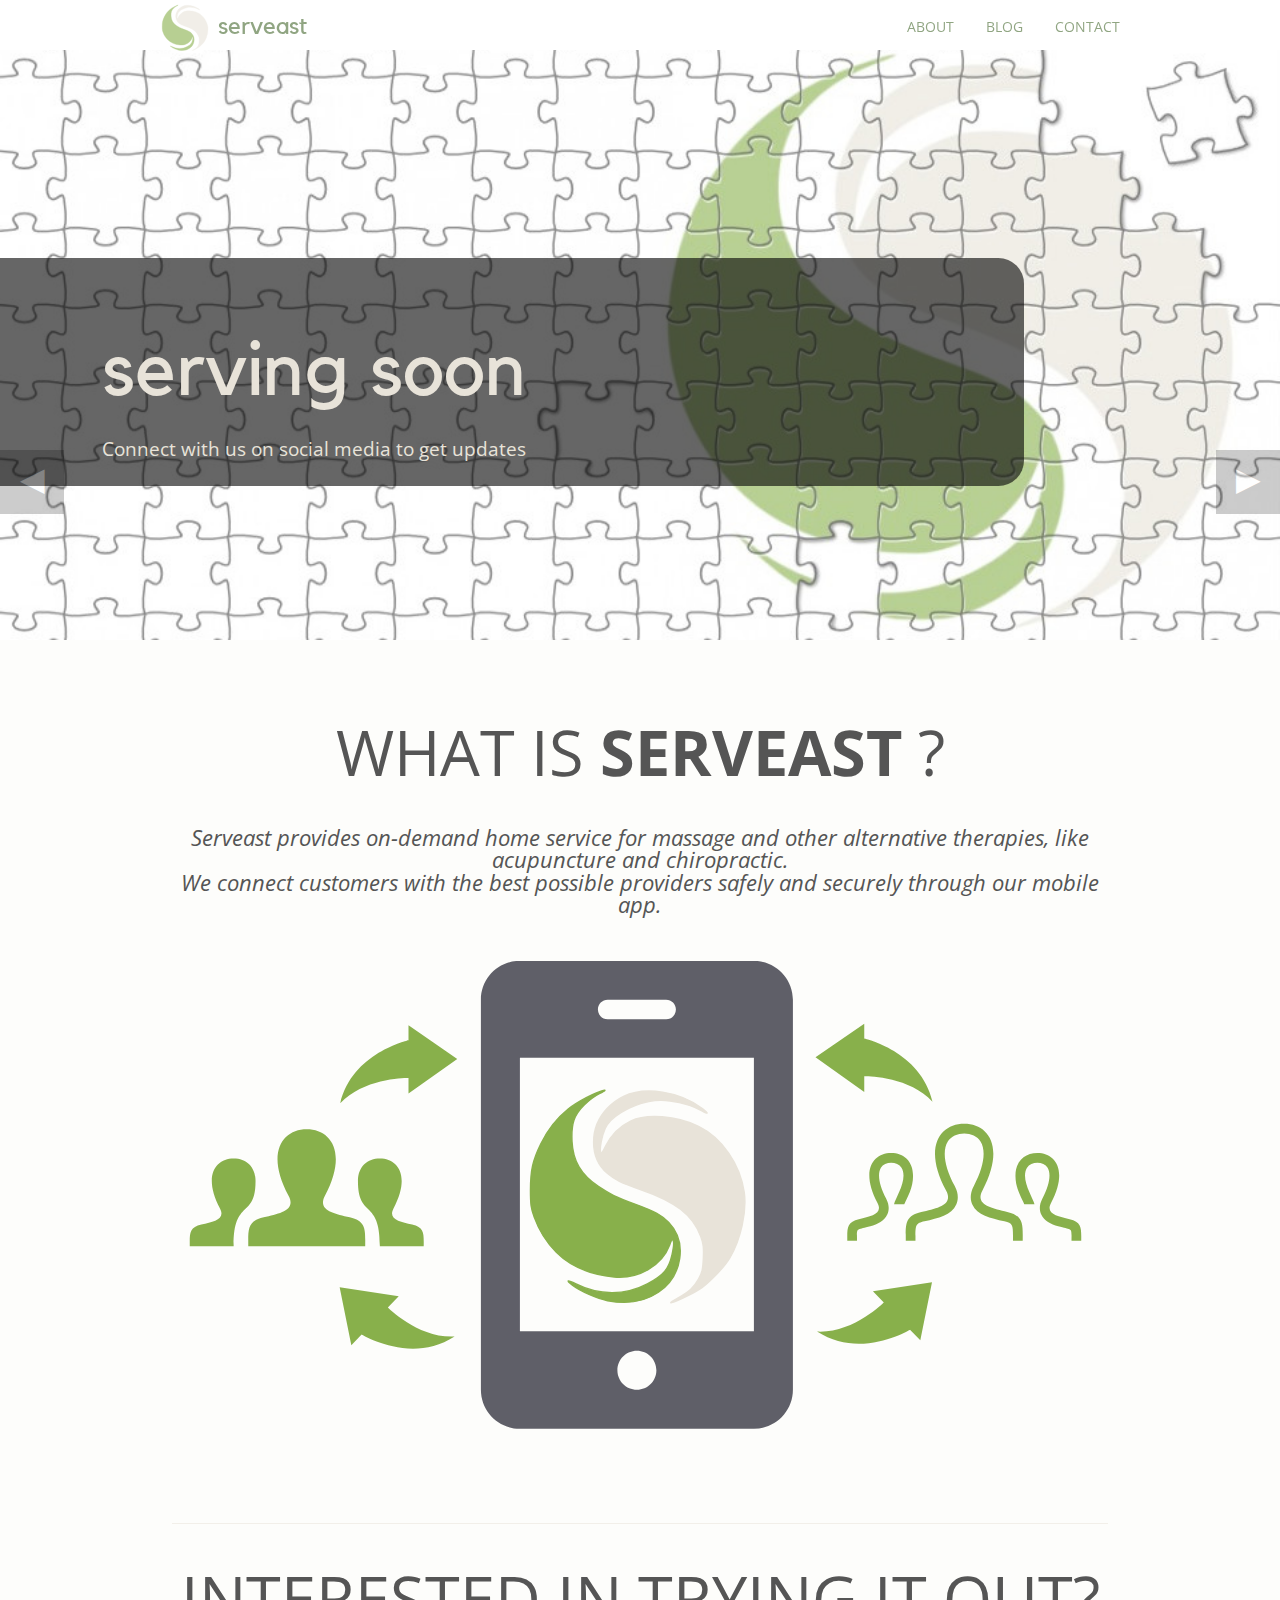
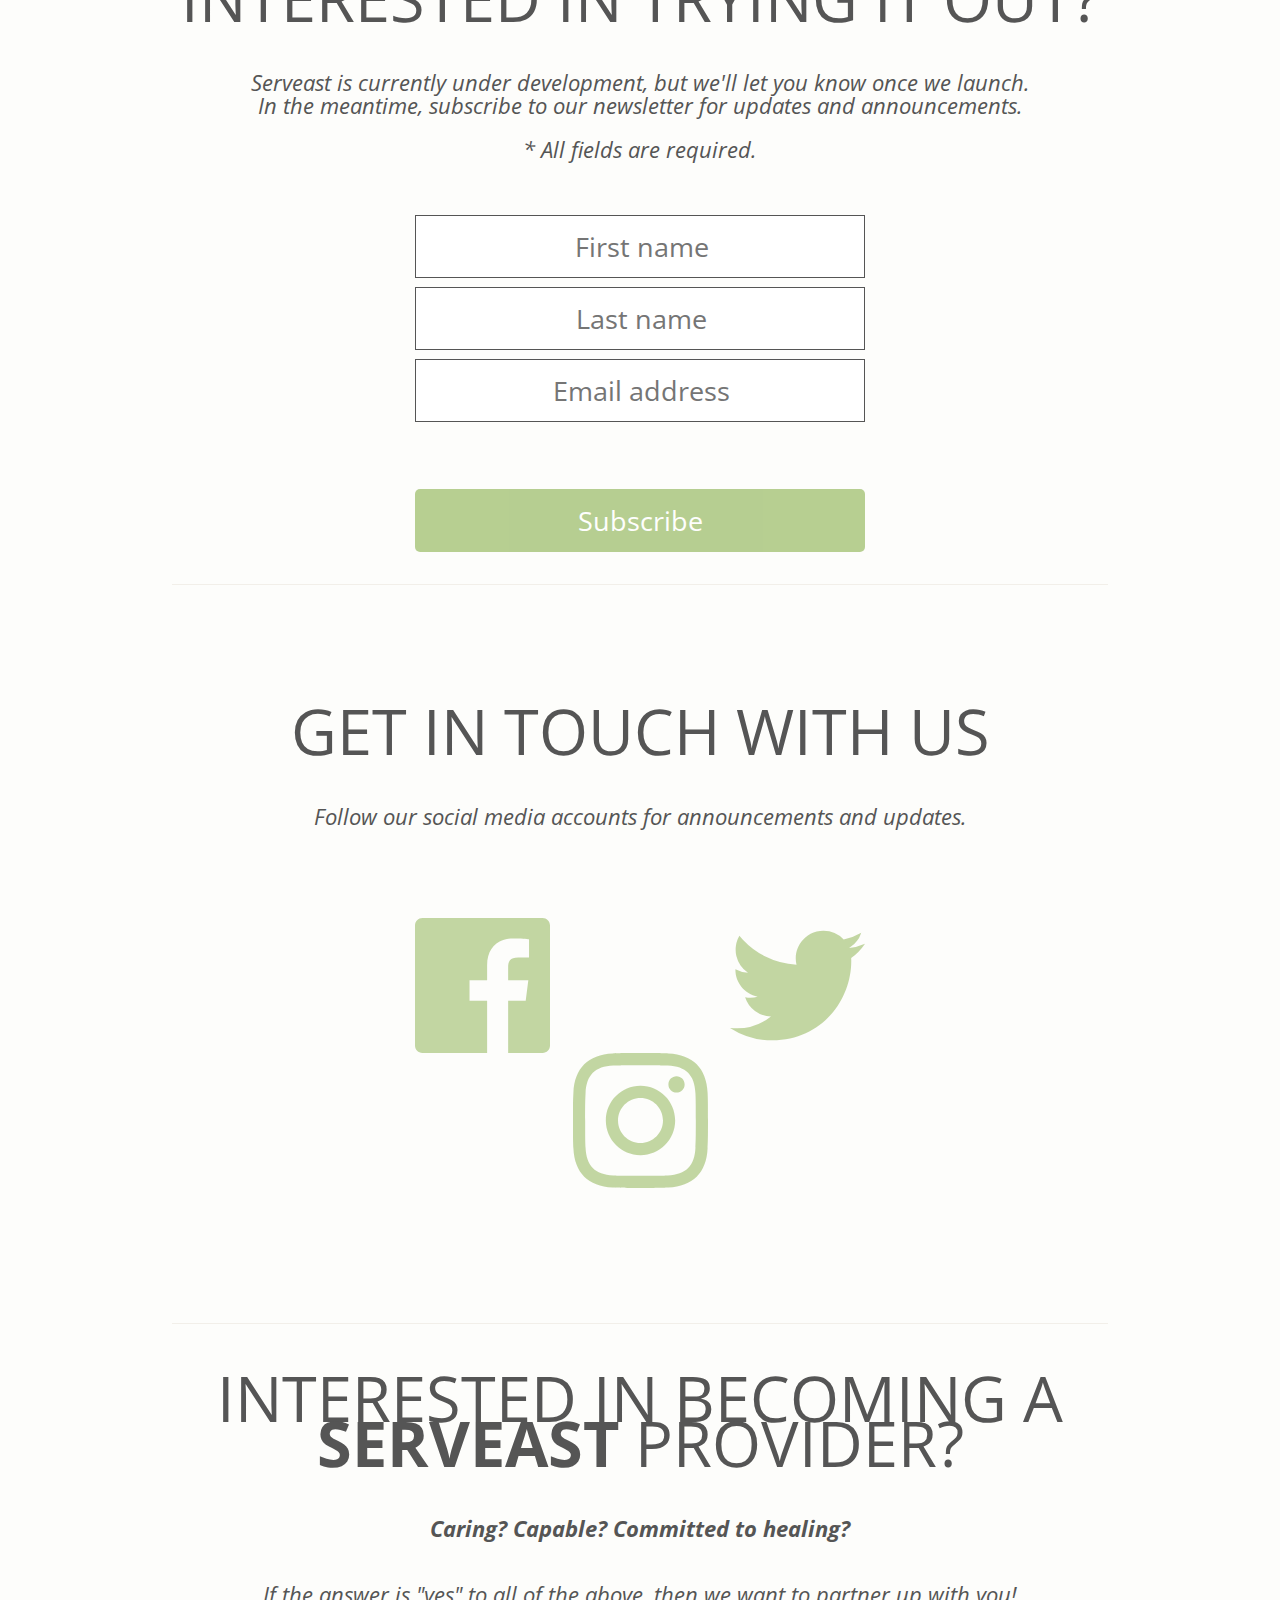
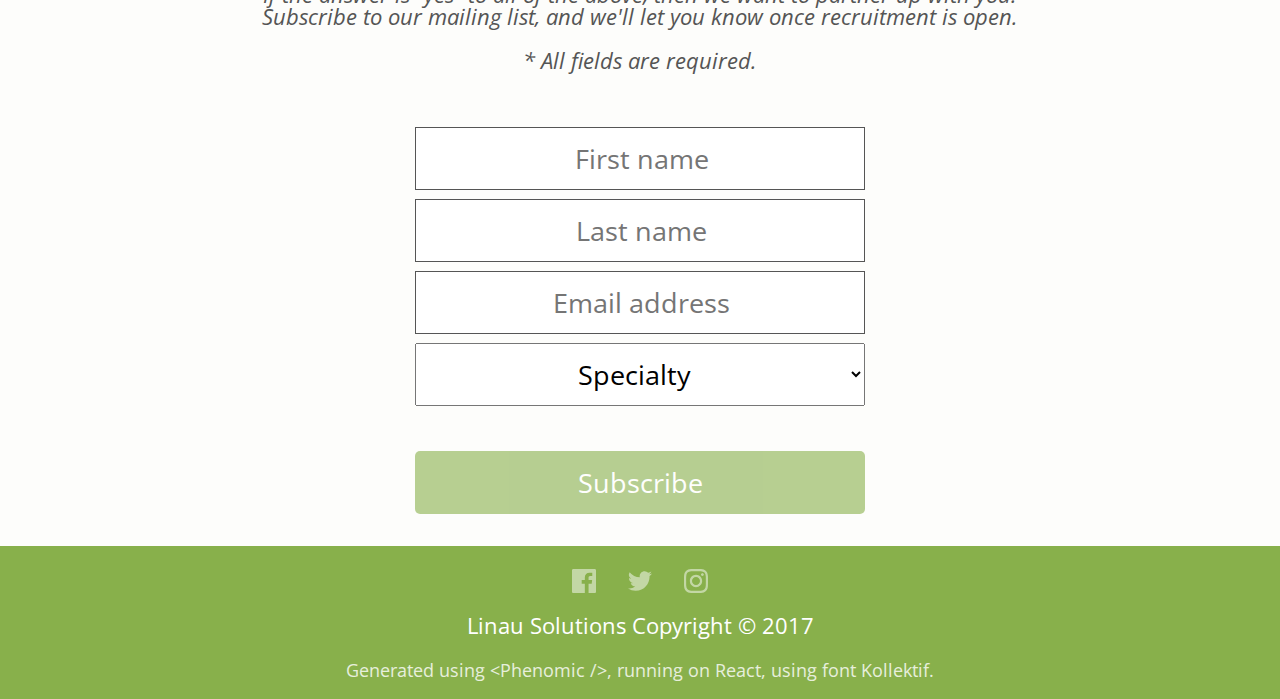
<file: index.html>
<!doctype html><html lang="en"><head><title data-react-helmet="true">Serveast</title><meta charset="utf-8"/><meta http-equiv="X-UA-Compatible" content="IE=edge"/><meta name="viewport" content="width=device-width, initial-scale=1"/><meta data-react-helmet="true" name="generator" content="Phenomic 0.20.4"/><meta data-react-helmet="true" name="theme-color" content="#FFFFFF"/><meta data-react-helmet="true" property="og:site_name" content="serveast-site"/><meta data-react-helmet="true" name="twitter:site" content="@yourserveast"/><meta data-react-helmet="true" name="viewport" content="width=device-width, initial-scale=1"/><meta data-react-helmet="true" property="og:type" content="article"/><meta data-react-helmet="true" property="og:title" content="Serveast"/><meta data-react-helmet="true" property="og:url" content="https://serveast.linau.solutions/"/><link rel="stylesheet" href="/phenomic.browser.d52b90d57643c95f14c2.css"/><script data-react-helmet="true" src="https://cdn.polyfill.io/v2/polyfill.min.js"></script></head><body><div id="phenomic"><div data-reactroot="" data-reactid="1" data-react-checksum="424061117"><div class="_2Mf6m" data-reactid="2"><div hidden="" data-reactid="3"><!-- react-empty: 4 --><!-- react-empty: 5 --><style data-reactid="6">@-ms-viewport { width: device-width; }</style></div><header class="_2gGRo" data-reactid="7"><nav class="_2frUm" data-reactid="8"><div class="_37D8R" data-reactid="9"><a class="Ezg15" href="/" data-reactid="10"><span class="SVGInline SVGInline--cleaned" data-reactid="11"><?xml version="1.0" encoding="UTF-8" standalone="no"?>
<svg class="SVGInline-svg SVGInline--cleaned-svg"
   xmlns:dc="http://purl.org/dc/elements/1.1/"
   xmlns:cc="http://creativecommons.org/ns#"
   xmlns:rdf="http://www.w3.org/1999/02/22-rdf-syntax-ns#"
   xmlns:svg="http://www.w3.org/2000/svg"
   xmlns="http://www.w3.org/2000/svg"
   xmlns:sodipodi="http://sodipodi.sourceforge.net/DTD/sodipodi-0.dtd"
   xmlns:inkscape="http://www.inkscape.org/namespaces/inkscape"


   viewBox="0 0 48 48"
   id="svg2"
   version="1.1"
   inkscape:version="0.91 r13725"
   sodipodi:docname="serveast-logo.svg">
  <metadata
     id="metadata10">
    <rdf:RDF>
      <cc:Work
         rdf:about="">
        <dc:format>image/svg+xml</dc:format>
        <dc:type
           rdf:resource="http://purl.org/dc/dcmitype/StillImage" />
        <dc:title></dc:title>
      </cc:Work>
    </rdf:RDF>
  </metadata>
  <defs
     id="defs8" />
  <sodipodi:namedview
     pagecolor="#ffffff"
     bordercolor="#666666"
     borderopacity="1"
     objecttolerance="10"
     gridtolerance="10"
     guidetolerance="10"
     inkscape:pageopacity="0"
     inkscape:pageshadow="2"
     inkscape:window-width="1366"
     inkscape:window-height="744"
     id="namedview6"
     showgrid="false"
     inkscape:zoom="6.9532167"
     inkscape:cx="-7.4053778"
     inkscape:cy="23.186243"
     inkscape:window-x="0"
     inkscape:window-y="24"
     inkscape:window-maximized="1"
     inkscape:current-layer="svg2" />
  <path
     style="color:#000000;clip-rule:nonzero;display:inline;overflow:visible;visibility:visible;opacity:1;isolation:auto;mix-blend-mode:normal;color-interpolation:sRGB;color-interpolation-filters:linearRGB;solid-color:#000000;solid-opacity:1;fill:#000000;fill-opacity:1;fill-rule:nonzero;stroke:#000000;stroke-width:0.10169491;stroke-linecap:butt;stroke-linejoin:miter;stroke-miterlimit:4;stroke-dasharray:none;stroke-dashoffset:0;stroke-opacity:1;color-rendering:auto;image-rendering:auto;shape-rendering:auto;text-rendering:auto;enable-background:accumulate"
     d=""
     id="path4716"
     inkscape:connector-curvature="0" />
  <path
     style="color:#000000;clip-rule:nonzero;display:inline;overflow:visible;visibility:visible;opacity:1;isolation:auto;mix-blend-mode:normal;color-interpolation:sRGB;color-interpolation-filters:linearRGB;solid-color:#000000;solid-opacity:1;fill:#88b04b;fill-opacity:1;fill-rule:nonzero;stroke:#88b04b;stroke-width:0.28763667;stroke-linecap:butt;stroke-linejoin:miter;stroke-miterlimit:4;stroke-dasharray:none;stroke-dashoffset:0;stroke-opacity:1;color-rendering:auto;image-rendering:auto;shape-rendering:auto;text-rendering:auto;enable-background:accumulate"
     d="m 17.950019,45.253791 c -2.163486,-0.429698 -5.616058,-1.946036 -7.224748,-3.173042 -1.3596566,-1.03706 -1.0788783,-1.176716 0.628012,-0.312362 4.818846,2.440224 10.19246,2.453564 14.737396,0.0366 3.354306,-1.7838 4.40994,-3.034084 5.071188,-6.00627 0.263052,-1.182366 0.384012,-2.432526 0.270092,-2.79146 -0.18076,-0.56955 -0.274,-0.46864 -0.752722,0.814684 -1.58336,4.244554 -6.418574,7.027812 -11.39838,6.561168 -4.96484,-0.465244 -9.022344,-2.192242 -11.8539786,-5.045416 -2.162164,-2.178612 -3.46694,-4.254104 -4.544072,-7.228196 -0.667578,-1.843272 -0.763986,-2.545602 -0.763396,-5.561342 7.94e-4,-4.052724 0.460014,-6.10145 2.127626,-9.49201 1.370428,-2.786332 3.33228,-5.2710617 5.6118183,-7.1074977 1.7737143,-1.428936 5.7194723,-3.522936 7.2038523,-3.82306 0.608768,-0.12308 0.399032,0.05746 -0.712132,0.613006 -0.866274,0.433112 -2.311652,1.507942 -3.211952,2.388512 -2.089942,2.044136 -2.672652,3.789598 -2.493578,7.4693177 0.19496,4.006264 1.835052,6.807244 5.400572,9.223234 2.251912,1.52589 3.697374,2.22015 7.632732,3.66603 4.007164,1.472262 5.348312,2.205358 6.817176,3.726402 3.85195,3.988784 2.81632,10.978402 -2.121542,14.318582 -2.988494,2.021548 -6.226488,2.556802 -10.423964,1.723126 z"
     id="path4728"
     inkscape:connector-curvature="0" />
  <path
     style="color:#000000;clip-rule:nonzero;display:inline;overflow:visible;visibility:visible;opacity:1;isolation:auto;mix-blend-mode:normal;color-interpolation:sRGB;color-interpolation-filters:linearRGB;solid-color:#000000;solid-opacity:1;fill:#e8e3d9;fill-opacity:1;fill-rule:nonzero;stroke:#e8e3d9;stroke-width:0.28763667;stroke-linecap:butt;stroke-linejoin:miter;stroke-miterlimit:4;stroke-dasharray:none;stroke-dashoffset:0;stroke-opacity:1;color-rendering:auto;image-rendering:auto;shape-rendering:auto;text-rendering:auto;enable-background:accumulate"
     d="m 32.243103,44.764653 c 2.470018,-1.384646 3.429468,-2.258696 4.369612,-3.980684 0.72472,-1.327416 0.865082,-1.94072 0.96668,-4.223896 0.1,-2.24727 0.016,-2.95455 -0.529468,-4.458368 -1.593248,-4.392414 -5.163292,-7.171098 -12.405436,-9.655574 -3.987052,-1.367788 -5.1716,-1.950494 -6.773252,-3.331918 -3.736276,-3.222536 -3.735542,-9.3668757 0.0016,-13.3183417 0.879656,-0.930108 2.173706,-1.883804 3.327304,-2.452178 4.381786,-2.15889 11.59063,-1.039368 16.26497,2.525924 1.276728,0.973808 1.169862,1.237208 -0.17906,0.441328 -1.531708,-0.90373 -4.053332,-1.68443 -6.540598,-2.024984 -1.8279,-0.250274 -2.665836,-0.22617 -4.350814,0.12516 -4.10376,0.855658 -7.925412,3.209734 -8.942138,5.508212 -0.676556,1.5294657 -1.170782,4.0706537 -0.935724,4.8112577 0.14162,0.446224 0.35044,0.203314 1.014366,-1.18 1.032816,-2.151908 3.005762,-4.1384497 5.118948,-5.1542237 3.295898,-1.584286 9.442318,-1.101438 13.948676,1.095776 4.802454,2.3415837 8.559828,7.7649497 9.378412,13.5367317 0.552602,3.896348 -0.691144,9.599324 -2.922108,13.398812 -0.532384,0.906688 -2.014588,2.695708 -3.293786,3.9756 -1.94075,1.941802 -2.82174,2.573314 -5.321278,3.814392 -3.30324,1.640138 -4.821094,2.018044 -2.196902,0.546976 z"
     id="path4730"
     inkscape:connector-curvature="0" />
</svg></span><!-- react-text: 12 --> <!-- /react-text --><!-- react-text: 13 -->serveast<!-- /react-text --></a></div><div class="_3VLYQ" data-reactid="14"><a class="Ezg15" href="/about/" data-reactid="15">ABOUT</a><a class="Ezg15" href="/blog/" data-reactid="16">BLOG</a><a class="Ezg15" href="/contact/" data-reactid="17">CONTACT</a></div><div class="_37_8J" data-reactid="18"><div id="outer-container" data-reactid="19"><div data-radium="true" data-reactid="20"><div id="" class="bm-menu-wrap undefined" style="position:fixed;right:0;z-index:2;width:300px;height:100%;transform:translate3d(320px, 0, 0);-moz-transform:translate3d(100%, 0, 0);-ms-transform:translate3d(100%, 0, 0);-o-transform:translate3d(100%, 0, 0);-webkit-transform:translate3d(320px, 0, 0);transition:-ms-transform 0.4s cubic-bezier(0.7, 0, 0.3, 1),-webkit-transform 0.4s cubic-bezier(0.7, 0, 0.3, 1),transform 0.4s cubic-bezier(0.7, 0, 0.3, 1);-ms-transform:translate3d(320px, 0, 0);-webkit-transition: 0, 0.3, 1),-webkit-transform 0.4s cubic-bezier(0.7, 0, 0.3, 1),transform 0.4s cubic-bezier(0.7, 0, 0.3, 1);" data-radium="true" data-reactid="21"><div class="bm-menu" style="height:100%;box-sizing:border-box;overflow:auto;background:#373a47;padding:2.5em 1.5em 0;font-size:1.15em;opacity:0.9;-moz-box-sizing:border-box;" data-radium="true" data-reactid="22"><nav class="bm-item-list" style="height:100%;color:#FFF;padding:0.8rem;opacity:1;" data-radium="true" data-reactid="23"><a href="/about" style="display:block;outline:none;transform:translate3d(0, 500px, 0);transition:-ms-transform 0s 0.2s cubic-bezier(0.7, 0, 0.3, 1),-webkit-transform 0s 0.2s cubic-bezier(0.7, 0, 0.3, 1),transform 0s 0.2s cubic-bezier(0.7, 0, 0.3, 1);-webkit-transform:translate3d(0, 500px, 0);-ms-transform:translate3d(0, 500px, 0);-webkit-transition: 0, 0.3, 1),-webkit-transform 0s 0.2s cubic-bezier(0.7, 0, 0.3, 1),transform 0s 0.2s cubic-bezier(0.7, 0, 0.3, 1);" data-radium="true" data-reactid="24">About</a><a href="/blog" style="display:block;outline:none;transform:translate3d(0, 1000px, 0);transition:-ms-transform 0s 0.2s cubic-bezier(0.7, 0, 0.3, 1),-webkit-transform 0s 0.2s cubic-bezier(0.7, 0, 0.3, 1),transform 0s 0.2s cubic-bezier(0.7, 0, 0.3, 1);-webkit-transform:translate3d(0, 1000px, 0);-ms-transform:translate3d(0, 1000px, 0);-webkit-transition: 0, 0.3, 1),-webkit-transform 0s 0.2s cubic-bezier(0.7, 0, 0.3, 1),transform 0s 0.2s cubic-bezier(0.7, 0, 0.3, 1);" data-radium="true" data-reactid="25">Blog</a><a href="/contact" style="display:block;outline:none;transform:translate3d(0, 1500px, 0);transition:-ms-transform 0s 0.2s cubic-bezier(0.7, 0, 0.3, 1),-webkit-transform 0s 0.2s cubic-bezier(0.7, 0, 0.3, 1),transform 0s 0.2s cubic-bezier(0.7, 0, 0.3, 1);-webkit-transform:translate3d(0, 1500px, 0);-ms-transform:translate3d(0, 1500px, 0);-webkit-transition: 0, 0.3, 1),-webkit-transform 0s 0.2s cubic-bezier(0.7, 0, 0.3, 1),transform 0s 0.2s cubic-bezier(0.7, 0, 0.3, 1);" data-radium="true" data-reactid="26">Contact</a></nav></div><div data-radium="true" data-reactid="27"><div class="bm-cross-button" style="position:absolute;width:1.5rem;height:1.5rem;right:8px;top:8px;" data-radium="true" data-reactid="28"><span style="position:absolute;top:6px;right:14px;" data-radium="true" data-reactid="29"><span class="bm-cross" style="position:absolute;width:3px;height:14px;transform:rotate(45deg);background:#bdc3c7;-webkit-transform:rotate(45deg);-ms-transform:rotate(45deg);" data-radium="true" data-reactid="30"></span><span class="bm-cross" style="position:absolute;width:3px;height:14px;transform:rotate(-45deg);background:#bdc3c7;-webkit-transform:rotate(-45deg);-ms-transform:rotate(-45deg);" data-radium="true" data-reactid="31"></span></span><button style="position:absolute;left:0;top:0;width:100%;height:100%;margin:0;padding:0;border:none;text-indent:-9999px;background:transparent;outline:none;" data-radium="true" data-reactid="32">Close Menu</button></div></div></div><div class="bm-burger-button" style="z-index:1;position:fixed;width:1.75rem;height:1.75rem;right:14px;top:14px;" data-radium="true" data-reactid="33"><span data-radium="true" data-reactid="34"><span class="bm-burger-bars" style="position:absolute;height:20%;left:0;right:0;top:0%;opacity:1;background:#88B04B;" data-radium="true" data-reactid="35"></span><span class="bm-burger-bars" style="position:absolute;height:20%;left:0;right:0;top:40%;opacity:1;background:#88B04B;" data-radium="true" data-reactid="36"></span><span class="bm-burger-bars" style="position:absolute;height:20%;left:0;right:0;top:80%;opacity:1;background:#88B04B;" data-radium="true" data-reactid="37"></span></span><button style="position:absolute;left:0;top:0;width:100%;height:100%;margin:0;padding:0;border:none;opacity:0;font-size:8px;" data-radium="true" data-reactid="38">Open Menu</button></div></div></div></div></nav></header><div class="_116Tm" data-reactid="39"><div class="_24AXV" data-reactid="40"><!-- react-empty: 41 --><div class="_1PjLR" data-reactid="42"><div class="_2O7O9" data-reactid="43"><div data-reactid="44"><div class="_2bi7G" data-reactid="45">◀︎</div><div class="_32QWj" data-reactid="46">▶︎</div><div data-reactid="47"><div class="react-swipe-container _1uBN7" style="overflow:hidden;visibility:hidden;position:relative;" data-reactid="48"><div style="overflow:hidden;position:relative;" data-reactid="49"><div class="item" style="float:left;width:100%;position:relative;transition-property:transform;" data-reactid="50"><img src="assets/images/1.jpeg" data-reactid="51"/><a href="/about/" data-reactid="52"><p class="_1IvPw" data-reactid="53">serving soon</p><p class="_2_lsZ" data-reactid="54">Connect with us on social media to get updates</p></a></div><div class="item" style="float:left;width:100%;position:relative;transition-property:transform;" data-reactid="55"><img src="assets/images/2.jpeg" data-reactid="56"/><a href="/posts/customer-preregistration/" data-reactid="57"><p class="_1IvPw" data-reactid="58">call for beta users</p><p class="_2_lsZ" data-reactid="59">Sign up now to be one of our first users</p></a></div><div class="item" style="float:left;width:100%;position:relative;transition-property:transform;" data-reactid="60"><img src="assets/images/3.jpeg" data-reactid="61"/><a href="/posts/provider-preregistration/" data-reactid="62"><p class="_1IvPw" data-reactid="63">serveast needs you</p><p class="_2_lsZ" data-reactid="64">We&#x27;re looking for partners who provide in-home service</p></a></div></div></div></div></div></div></div><div class="_2_va7 _37jCS" data-reactid="65"><div class="_1Nq6m" data-reactid="66"><div class="phenomic-BodyContainer" data-reactid="67">
</div></div><div class="_1Nq6m" data-reactid="68"><center data-reactid="69"><p class="_35c9U" data-reactid="70"><!-- react-text: 71 -->WHAT IS <!-- /react-text --><strong data-reactid="72">SERVEAST</strong><!-- react-text: 73 --> ?<!-- /react-text --></p><em data-reactid="74"><!-- react-text: 75 -->Serveast provides on-demand home service <!-- /react-text --><!-- react-text: 76 -->for massage and other alternative therapies, <!-- /react-text --><!-- react-text: 77 -->like acupuncture and chiropractic. <!-- /react-text --><br data-reactid="78"/><!-- react-text: 79 -->We connect customers with the best possible providers <!-- /react-text --><!-- react-text: 80 -->safely and securely through our mobile app.<!-- /react-text --></em><p class="Zulu_" data-reactid="81"><span class="SVGInline SVGInline--cleaned" data-reactid="82"><?xml version="1.0" encoding="UTF-8" standalone="no"?>
<svg class="SVGInline-svg SVGInline--cleaned-svg"
   xmlns:dc="http://purl.org/dc/elements/1.1/"
   xmlns:cc="http://creativecommons.org/ns#"
   xmlns:rdf="http://www.w3.org/1999/02/22-rdf-syntax-ns#"
   xmlns:svg="http://www.w3.org/2000/svg"
   xmlns="http://www.w3.org/2000/svg"
   xmlns:sodipodi="http://sodipodi.sourceforge.net/DTD/sodipodi-0.dtd"
   xmlns:inkscape="http://www.inkscape.org/namespaces/inkscape"


   viewBox="0 0 96 48"
   id="svg2"
   version="1.1"
   inkscape:version="0.91 r13725"
   sodipodi:docname="about-icons2.svg">
  <metadata
     id="metadata10">
    <rdf:RDF>
      <cc:Work
         rdf:about="">
        <dc:format>image/svg+xml</dc:format>
        <dc:type
           rdf:resource="http://purl.org/dc/dcmitype/StillImage" />
        <dc:title></dc:title>
      </cc:Work>
    </rdf:RDF>
  </metadata>
  <defs
     id="defs8" />
  <sodipodi:namedview
     pagecolor="#ffffff"
     bordercolor="#666666"
     borderopacity="1"
     objecttolerance="10"
     gridtolerance="10"
     guidetolerance="10"
     inkscape:pageopacity="0"
     inkscape:pageshadow="2"
     inkscape:window-width="1366"
     inkscape:window-height="744"
     id="namedview6"
     showgrid="false"
     inkscape:zoom="6.9532167"
     inkscape:cx="56.121181"
     inkscape:cy="37.946478"
     inkscape:window-x="0"
     inkscape:window-y="24"
     inkscape:window-maximized="1"
     inkscape:current-layer="svg2" />
  <path
     d="m 63.682911,3.9823393 c 0,-2.21 -1.792,-4 -4,-4 l -24,0 c -2.21,0 -4,1.792 -4,4 l 0,40.0000007 c 0,2.208 1.79,4 4,4 l 24,0 c 2.208,0 4,-1.792 4,-4 l 0,-40.0000007 z m -19.002,0 6.002,0 c 0.552,0 1,0.448 1,1 0,0.552 -0.448,1 -1,1 l -6.002,0 c -0.55,0 -0.998,-0.448 -0.998,-1 0,-0.552 0.448,-1 0.998,-1 z m 3.002,40.0000007 c -1.106,0 -2,-0.896 -2,-2 0,-1.104 0.894,-2 2,-2 1.104,0 1.998,0.896 1.998,2 0,1.104 -0.894,2 -1.998,2 z m 12,-6 -24,0 0,-28.0479997 24,0 0,28.0479997 z"
     id="path4"
     inkscape:connector-curvature="0"
     style="fill:#55555f;fill-opacity:0.94117647" />
  <path
     style="color:#000000;clip-rule:nonzero;display:inline;overflow:visible;visibility:visible;opacity:1;isolation:auto;mix-blend-mode:normal;color-interpolation:sRGB;color-interpolation-filters:linearRGB;solid-color:#000000;solid-opacity:1;fill:#000000;fill-opacity:1;fill-rule:nonzero;stroke:#000000;stroke-width:0.10169491;stroke-linecap:butt;stroke-linejoin:miter;stroke-miterlimit:4;stroke-dasharray:none;stroke-dashoffset:0;stroke-opacity:1;color-rendering:auto;image-rendering:auto;shape-rendering:auto;text-rendering:auto;enable-background:accumulate"
     d=""
     id="path4716"
     inkscape:connector-curvature="0" />
  <path
     style="color:#000000;clip-rule:nonzero;display:inline;overflow:visible;visibility:visible;opacity:1;isolation:auto;mix-blend-mode:normal;color-interpolation:sRGB;color-interpolation-filters:linearRGB;solid-color:#000000;solid-opacity:1;fill:#88b04b;fill-opacity:1;fill-rule:nonzero;stroke:#88b04b;stroke-width:0.14381833;stroke-linecap:butt;stroke-linejoin:miter;stroke-miterlimit:4;stroke-dasharray:none;stroke-dashoffset:0;stroke-opacity:1;color-rendering:auto;image-rendering:auto;shape-rendering:auto;text-rendering:auto;enable-background:accumulate"
     d="m 44.680059,34.84017 c -1.081743,-0.214849 -2.808029,-0.973018 -3.612374,-1.586521 -0.679828,-0.51853 -0.539439,-0.588358 0.314006,-0.156181 2.409423,1.220112 5.09623,1.226782 7.368698,0.0183 1.677153,-0.8919 2.20497,-1.517042 2.535594,-3.003135 0.131526,-0.591183 0.192006,-1.216263 0.135046,-1.39573 -0.09038,-0.284775 -0.137,-0.23432 -0.376361,0.407342 -0.79168,2.122277 -3.209287,3.513906 -5.69919,3.280584 -2.48242,-0.232622 -4.511172,-1.096121 -5.926989,-2.522708 -1.081082,-1.089306 -1.73347,-2.127052 -2.272036,-3.614098 -0.333789,-0.921636 -0.381993,-1.272801 -0.381698,-2.780671 3.97e-4,-2.026362 0.230007,-3.050725 1.063813,-4.746005 0.685214,-1.393166 1.66614,-2.635531 2.805909,-3.553749 0.886857,-0.714468 2.859736,-1.761468 3.601926,-1.91153 0.304384,-0.06154 0.199516,0.02873 -0.356066,0.306503 -0.433137,0.216556 -1.155826,0.753971 -1.605976,1.194256 -1.044971,1.022068 -1.336326,1.894799 -1.246789,3.734659 0.09748,2.003132 0.917526,3.403622 2.700286,4.611617 1.125956,0.762945 1.848687,1.110075 3.816366,1.833015 2.003582,0.736131 2.674156,1.102679 3.408588,1.863201 1.925975,1.994392 1.40816,5.489201 -1.060771,7.159291 -1.494247,1.010774 -3.113244,1.278401 -5.211982,0.861563 z"
     id="path4728"
     inkscape:connector-curvature="0" />
  <path
     style="color:#000000;clip-rule:nonzero;display:inline;overflow:visible;visibility:visible;opacity:1;isolation:auto;mix-blend-mode:normal;color-interpolation:sRGB;color-interpolation-filters:linearRGB;solid-color:#000000;solid-opacity:1;fill:#e8e3d9;fill-opacity:1;fill-rule:nonzero;stroke:#e8e3d9;stroke-width:0.14381833;stroke-linecap:butt;stroke-linejoin:miter;stroke-miterlimit:4;stroke-dasharray:none;stroke-dashoffset:0;stroke-opacity:1;color-rendering:auto;image-rendering:auto;shape-rendering:auto;text-rendering:auto;enable-background:accumulate"
     d="m 51.826601,34.595601 c 1.235009,-0.692323 1.714734,-1.129348 2.184806,-1.990342 0.36236,-0.663708 0.432541,-0.97036 0.48334,-2.111948 0.05,-1.123635 0.008,-1.477275 -0.264734,-2.229184 -0.796624,-2.196207 -2.581646,-3.585549 -6.202718,-4.827787 -1.993526,-0.683894 -2.5858,-0.975247 -3.386626,-1.665959 -1.868138,-1.611268 -1.867771,-4.683438 7.95e-4,-6.659171 0.439828,-0.465054 1.086853,-0.941902 1.663652,-1.226089 2.190893,-1.079445 5.795315,-0.519684 8.132485,1.262962 0.638364,0.486904 0.584931,0.618604 -0.08953,0.220664 -0.765854,-0.451865 -2.026666,-0.842215 -3.270299,-1.012492 -0.91395,-0.125137 -1.332918,-0.113085 -2.175407,0.06258 -2.05188,0.427829 -3.962706,1.604867 -4.471069,2.754106 -0.338278,0.764733 -0.585391,2.035327 -0.467862,2.405629 0.07081,0.223112 0.17522,0.101657 0.507183,-0.59 0.516408,-1.075954 1.502881,-2.069225 2.559474,-2.577112 1.647949,-0.792143 4.721159,-0.550719 6.974338,0.547888 2.401227,1.170792 4.279914,3.882475 4.689206,6.768366 0.276301,1.948174 -0.345572,4.799662 -1.461054,6.699406 -0.266192,0.453344 -1.007294,1.347854 -1.646893,1.9878 -0.970375,0.970901 -1.41087,1.286657 -2.660639,1.907196 -1.65162,0.820069 -2.410547,1.009022 -1.098451,0.273488 z"
     id="path4730"
     inkscape:connector-curvature="0" />
  <path
     inkscape:connector-curvature="0"
     d="m 19.817016,29.245586 -11.9949999,0 -0.002,-0.623 c 0,-1.259 0.1,-1.986 1.5879999,-2.33 1.684,-0.389 3.344,-0.736 2.545,-2.209 -2.366,-4.363 -0.674,-6.838 1.866,-6.838 2.491,0 4.226,2.383 1.866,6.839 -0.775,1.464 0.826,1.812 2.545,2.209 1.49,0.344 1.589,1.072 1.589,2.333 l -0.002,0.619 z m 4.811,-2.214 c -1.29,-0.298 -2.49,-0.559 -1.909,-1.657 1.769,-3.342 0.469,-5.129 -1.4,-5.129 -1.265,0 -2.248,0.817 -2.248,2.324 0,3.903 2.268,1.77 2.246,6.676 l 4.501,0 0.002,-0.463 c 0,-0.946 -0.074,-1.493 -1.192,-1.751 z m -22.8059999,2.214 4.501,0 c -0.021,-4.906 2.2459999,-2.772 2.2459999,-6.676 0,-1.507 -0.9829999,-2.324 -2.2479999,-2.324 -1.869,0 -3.169,1.787 -1.399,5.129 0.581,1.099 -0.619,1.359 -1.909,1.657 -1.119,0.258 -1.193,0.805 -1.193,1.751 l 0.002,0.463 z"
     id="path4-3"
     style="fill-rule:nonzero" />
  <path
     inkscape:connector-curvature="0"
     d="m 87.254355,28.694988 -0.998,0 c 0,-1.552 0.06,-1.775 -0.88,-1.993 -1.438,-0.332 -2.797,-0.645 -3.293,-1.729 -0.18,-0.396 -0.301,-1.048 0.155,-1.907 1.021,-1.929 1.277,-3.583 0.702,-4.538 -0.672,-1.115 -2.707,-1.12 -3.385,0.017 -0.576,0.968 -0.316,2.613 0.713,4.512 0.465,0.856 0.348,1.51 0.168,1.908 -0.49,1.089 -1.836,1.4 -3.262,1.728 -0.982,0.227 -0.92,0.435 -0.92,2.002 l -0.995,0 -0.002,-0.623 c 0,-1.259 0.1,-1.985 1.588,-2.329 1.682,-0.389 3.344,-0.736 2.545,-2.209 -2.366,-4.365 -0.676,-6.839 1.865,-6.839 2.492,0 4.227,2.383 1.867,6.839 -0.775,1.464 0.824,1.812 2.545,2.209 1.49,0.344 1.589,1.072 1.589,2.333 l -0.002,0.619 z m 4.81,-2.214 c -1.289,-0.298 -2.489,-0.559 -1.908,-1.657 1.77,-3.342 0.47,-5.129 -1.4,-5.129 -1.265,0 -2.248,0.817 -2.248,2.325 0,1.269 0.574,2.175 0.904,2.925 l 1.048,0 c -0.17,-0.75 -1.466,-2.562 -0.766,-3.736 0.412,-0.692 1.704,-0.693 2.114,-0.012 0.38,0.631 0.181,1.812 -0.534,3.161 -0.388,0.733 -0.28,1.301 -0.121,1.648 0.305,0.666 0.977,0.987 1.737,1.208 1.507,0.441 1.368,0.042 1.368,1.48 l 0.997,0 0.002,-0.463 c 0,-0.945 -0.074,-1.492 -1.193,-1.75 z m -22.805,2.214 0.997,0 c 0,-1.438 -0.139,-1.039 1.368,-1.48 0.761,-0.221 1.433,-0.542 1.737,-1.208 0.159,-0.348 0.267,-0.915 -0.121,-1.648 -0.715,-1.349 -0.914,-2.53 -0.534,-3.161 0.41,-0.682 1.702,-0.681 2.114,0.012 0.7,1.175 -0.596,2.986 -0.766,3.736 l 1.048,0 c 0.33,-0.75 0.904,-1.656 0.904,-2.925 0.001,-1.509 -0.982,-2.326 -2.247,-2.326 -1.87,0 -3.17,1.787 -1.4,5.129 0.581,1.099 -0.619,1.359 -1.908,1.657 -1.12,0.258 -1.194,0.805 -1.194,1.751 l 0.002,0.463 z"
     id="path4-6" />
  <path
     inkscape:connector-curvature="0"
     d="m 24.256446,13.601504 5,-3.544 -5,-3.4560001 0,1.521 c 0,0 -5.809,1.2915 -7,6.4790001 2.536,-2.7155 7,-2.609 7,-2.609 l 0,1.609 z"
     id="path4-36" />
  <path
     inkscape:connector-curvature="0"
     d="m 71.000001,13.423729 -5,-3.5440001 5,-3.4560004 0,1.521 c 0,0 5.809,1.2915004 7,6.4790005 -2.536,-2.7155 -7,-2.609 -7,-2.609 l 0,1.609 z"
     id="path4-36-7" />
  <path
     inkscape:connector-curvature="0"
     d="m 23.253944,34.373867 -6.05892,-0.921637 1.198237,5.958873 1.056157,-1.094519 c 0,0 5.076983,3.104303 9.536147,0.198361 -3.710517,0.193132 -6.848883,-2.983234 -6.848883,-2.983234 l 1.117262,-1.157844 z"
     id="path4-36-7-5" />
  <path
     inkscape:connector-curvature="0"
     d="m 71.889333,33.868295 6.05892,-0.921637 -1.198237,5.958873 -1.056157,-1.094519 c 0,0 -5.076983,3.104303 -9.536147,0.198361 3.710517,0.193132 6.848883,-2.983234 6.848883,-2.983234 l -1.117262,-1.157844 z"
     id="path4-36-7-5-3" />
</svg></span></p><hr data-reactid="83"/><p class="_35c9U" data-reactid="84">INTERESTED IN TRYING IT OUT?</p><em data-reactid="85"><!-- react-text: 86 -->Serveast is currently under development, <!-- /react-text --><!-- react-text: 87 -->but we&#x27;ll let you know once we launch.<!-- /react-text --><br data-reactid="88"/><!-- react-text: 89 -->In the meantime, subscribe to our newsletter <!-- /react-text --><!-- react-text: 90 -->for updates and announcements.<!-- /react-text --><p data-reactid="91">* All fields are required.</p></em><form data-reactid="92"><label data-reactid="93"><input type="text" placeholder="First name" required="" value="" class="_1RW-n" data-reactid="94"/></label><br data-reactid="95"/><label data-reactid="96"><input type="text" placeholder="Last name" required="" value="" class="_1RW-n" data-reactid="97"/></label><br data-reactid="98"/><label data-reactid="99"><input type="text" placeholder="Email address" value="" required="" class="_1RW-n" data-reactid="100"/></label><br data-reactid="101"/><br data-reactid="102"/><input type="submit" value="Subscribe" class="_3GJS0" data-reactid="103"/></form><hr data-reactid="104"/><div class="_8J0JJ" data-reactid="105"><p class="_35c9U" data-reactid="106">GET IN TOUCH WITH US</p><em data-reactid="107">Follow our social media accounts for announcements and updates.</em><p class="CNJUD" data-reactid="108"><a href="https://facebook.com/serveast" class="_3wCb1" data-reactid="109"><span class="SVGInline SVGInline--cleaned" data-reactid="110"><svg class="SVGInline-svg SVGInline--cleaned-svg" xmlns="http://www.w3.org/2000/svg" viewBox="0 0 24 24"><path d="M22.675 0h-21.35c-.732 0-1.325.593-1.325 1.325v21.351c0 .731.593 1.324 1.325 1.324h11.495v-9.294h-3.128v-3.622h3.128v-2.671c0-3.1 1.893-4.788 4.659-4.788 1.325 0 2.463.099 2.795.143v3.24l-1.918.001c-1.504 0-1.795.715-1.795 1.763v2.313h3.587l-.467 3.622h-3.12v9.293h6.116c.73 0 1.323-.593 1.323-1.325v-21.35c0-.732-.593-1.325-1.325-1.325z"/></svg></span></a><a href="https://twitter.com/yourserveast" class="_3wCb1" data-reactid="111"><span class="SVGInline SVGInline--cleaned" data-reactid="112"><svg class="SVGInline-svg SVGInline--cleaned-svg" xmlns="http://www.w3.org/2000/svg" viewBox="0 0 24 24"><path d="M24 4.557a9.83 9.83 0 0 1-2.828.775 4.932 4.932 0 0 0 2.165-2.724 9.864 9.864 0 0 1-3.127 1.195 4.916 4.916 0 0 0-3.594-1.555c-3.18 0-5.515 2.966-4.797 6.045A13.978 13.978 0 0 1 1.67 3.15a4.93 4.93 0 0 0 1.524 6.573 4.903 4.903 0 0 1-2.23-.616c-.053 2.28 1.582 4.415 3.95 4.89a4.935 4.935 0 0 1-2.224.084 4.928 4.928 0 0 0 4.6 3.42A9.9 9.9 0 0 1 0 19.54a13.94 13.94 0 0 0 7.548 2.212c9.142 0 14.307-7.72 13.995-14.646A10.025 10.025 0 0 0 24 4.556z"/></svg></span></a><a href="https://instagram.com/serveast" class="_3wCb1" data-reactid="113"><span class="SVGInline SVGInline--cleaned" data-reactid="114"><svg class="SVGInline-svg SVGInline--cleaned-svg" xmlns="http://www.w3.org/2000/svg" viewBox="0 0 24 24"><path d="M12 2.163c3.204 0 3.584.012 4.85.07 3.252.148 4.771 1.691 4.919 4.919.058 1.265.069 1.645.069 4.849 0 3.205-.012 3.584-.069 4.849-.149 3.225-1.664 4.771-4.919 4.919-1.266.058-1.644.07-4.85.07-3.204 0-3.584-.012-4.849-.07-3.26-.149-4.771-1.699-4.919-4.92-.058-1.265-.07-1.644-.07-4.849 0-3.204.013-3.583.07-4.849.149-3.227 1.664-4.771 4.919-4.919 1.266-.057 1.645-.069 4.849-.069zm0-2.163c-3.259 0-3.667.014-4.947.072-4.358.2-6.78 2.618-6.98 6.98-.059 1.281-.073 1.689-.073 4.948 0 3.259.014 3.668.072 4.948.2 4.358 2.618 6.78 6.98 6.98 1.281.058 1.689.072 4.948.072 3.259 0 3.668-.014 4.948-.072 4.354-.2 6.782-2.618 6.979-6.98.059-1.28.073-1.689.073-4.948 0-3.259-.014-3.667-.072-4.947-.196-4.354-2.617-6.78-6.979-6.98-1.281-.059-1.69-.073-4.949-.073zm0 5.838c-3.403 0-6.162 2.759-6.162 6.162s2.759 6.163 6.162 6.163 6.162-2.759 6.162-6.163c0-3.403-2.759-6.162-6.162-6.162zm0 10.162c-2.209 0-4-1.79-4-4 0-2.209 1.791-4 4-4s4 1.791 4 4c0 2.21-1.791 4-4 4zm6.406-11.845c-.796 0-1.441.645-1.441 1.44s.645 1.44 1.441 1.44c.795 0 1.439-.645 1.439-1.44s-.644-1.44-1.439-1.44z"/></svg></span></a></p></div><hr data-reactid="115"/><p class="_35c9U" data-reactid="116"><!-- react-text: 117 -->INTERESTED IN BECOMING A <!-- /react-text --><br data-reactid="118"/><br data-reactid="119"/><strong data-reactid="120">SERVEAST</strong><!-- react-text: 121 --> PROVIDER?<!-- /react-text --></p><em data-reactid="122"><p data-reactid="123"><strong data-reactid="124">Caring? </strong><strong data-reactid="125">Capable? </strong><strong data-reactid="126">Committed to healing? </strong></p><br data-reactid="127"/><!-- react-text: 128 -->If the answer is &quot;yes&quot; to all of the above, <!-- /react-text --><!-- react-text: 129 -->then we want to partner up with you!<!-- /react-text --><br data-reactid="130"/><!-- react-text: 131 -->Subscribe to our mailing list, <!-- /react-text --><!-- react-text: 132 -->and we&#x27;ll let you know once recruitment is open.<!-- /react-text --><br data-reactid="133"/><p data-reactid="134">* All fields are required.</p></em><form data-reactid="135"><label data-reactid="136"><input type="text" placeholder="First name" required="" value="" class="_1RW-n" data-reactid="137"/></label><br data-reactid="138"/><label data-reactid="139"><input type="text" placeholder="Last name" required="" value="" class="_1RW-n" data-reactid="140"/></label><br data-reactid="141"/><label data-reactid="142"><input type="text" placeholder="Email address" value="" required="" class="_1RW-n" data-reactid="143"/></label><br data-reactid="144"/><select required="" class="_1KAx8" data-reactid="145"><option selected="" value="" disabled="" data-reactid="146">Specialty</option><option value="Massage Therapist" data-reactid="147">Massage Therapist</option><option value="Acupuncturist" data-reactid="148">Acupuncturist</option><option value="Chiropractic" data-reactid="149">Chiropractic</option><option value="Manghihilot" data-reactid="150">Manghihilot</option><option value="Other" data-reactid="151">Other</option></select><br data-reactid="152"/><input type="submit" value="Subscribe" class="_3GJS0" data-reactid="153"/></form></center></div></div></div></div><footer class="_1Ustb" data-reactid="154"><p data-reactid="155"><a href="https://facebook.com/serveast" class="_2eTME" data-reactid="156"><span class="SVGInline SVGInline--cleaned" data-reactid="157"><svg class="SVGInline-svg SVGInline--cleaned-svg" xmlns="http://www.w3.org/2000/svg" viewBox="0 0 24 24"><path d="M22.675 0h-21.35c-.732 0-1.325.593-1.325 1.325v21.351c0 .731.593 1.324 1.325 1.324h11.495v-9.294h-3.128v-3.622h3.128v-2.671c0-3.1 1.893-4.788 4.659-4.788 1.325 0 2.463.099 2.795.143v3.24l-1.918.001c-1.504 0-1.795.715-1.795 1.763v2.313h3.587l-.467 3.622h-3.12v9.293h6.116c.73 0 1.323-.593 1.323-1.325v-21.35c0-.732-.593-1.325-1.325-1.325z"/></svg></span></a><a href="https://twitter.com/yourserveast" class="_2eTME" data-reactid="158"><span class="SVGInline SVGInline--cleaned" data-reactid="159"><svg class="SVGInline-svg SVGInline--cleaned-svg" xmlns="http://www.w3.org/2000/svg" viewBox="0 0 24 24"><path d="M24 4.557a9.83 9.83 0 0 1-2.828.775 4.932 4.932 0 0 0 2.165-2.724 9.864 9.864 0 0 1-3.127 1.195 4.916 4.916 0 0 0-3.594-1.555c-3.18 0-5.515 2.966-4.797 6.045A13.978 13.978 0 0 1 1.67 3.15a4.93 4.93 0 0 0 1.524 6.573 4.903 4.903 0 0 1-2.23-.616c-.053 2.28 1.582 4.415 3.95 4.89a4.935 4.935 0 0 1-2.224.084 4.928 4.928 0 0 0 4.6 3.42A9.9 9.9 0 0 1 0 19.54a13.94 13.94 0 0 0 7.548 2.212c9.142 0 14.307-7.72 13.995-14.646A10.025 10.025 0 0 0 24 4.556z"/></svg></span></a><a href="https://instagram.com/serveast" class="_2eTME" data-reactid="160"><span class="SVGInline SVGInline--cleaned" data-reactid="161"><svg class="SVGInline-svg SVGInline--cleaned-svg" xmlns="http://www.w3.org/2000/svg" viewBox="0 0 24 24"><path d="M12 2.163c3.204 0 3.584.012 4.85.07 3.252.148 4.771 1.691 4.919 4.919.058 1.265.069 1.645.069 4.849 0 3.205-.012 3.584-.069 4.849-.149 3.225-1.664 4.771-4.919 4.919-1.266.058-1.644.07-4.85.07-3.204 0-3.584-.012-4.849-.07-3.26-.149-4.771-1.699-4.919-4.92-.058-1.265-.07-1.644-.07-4.849 0-3.204.013-3.583.07-4.849.149-3.227 1.664-4.771 4.919-4.919 1.266-.057 1.645-.069 4.849-.069zm0-2.163c-3.259 0-3.667.014-4.947.072-4.358.2-6.78 2.618-6.98 6.98-.059 1.281-.073 1.689-.073 4.948 0 3.259.014 3.668.072 4.948.2 4.358 2.618 6.78 6.98 6.98 1.281.058 1.689.072 4.948.072 3.259 0 3.668-.014 4.948-.072 4.354-.2 6.782-2.618 6.979-6.98.059-1.28.073-1.689.073-4.948 0-3.259-.014-3.667-.072-4.947-.196-4.354-2.617-6.78-6.979-6.98-1.281-.059-1.69-.073-4.949-.073zm0 5.838c-3.403 0-6.162 2.759-6.162 6.162s2.759 6.163 6.162 6.163 6.162-2.759 6.162-6.163c0-3.403-2.759-6.162-6.162-6.162zm0 10.162c-2.209 0-4-1.79-4-4 0-2.209 1.791-4 4-4s4 1.791 4 4c0 2.21-1.791 4-4 4zm6.406-11.845c-.796 0-1.441.645-1.441 1.44s.645 1.44 1.441 1.44c.795 0 1.439-.645 1.439-1.44s-.644-1.44-1.439-1.44z"/></svg></span></a><br data-reactid="162"/><br data-reactid="163"/><a href="http://linau.solutions" data-reactid="164">Linau Solutions</a><!-- react-text: 165 --> <!-- /react-text --><!-- react-text: 166 -->Copyright © <!-- /react-text --><!-- react-text: 167 -->2017<!-- /react-text --></p><p class="_1ti0H" data-reactid="168"><!-- react-text: 169 -->Generated using <!-- /react-text --><a href="https://phenomic.io/" data-reactid="170">&lt;Phenomic /&gt;</a><!-- react-text: 171 -->, running on <!-- /react-text --><a href="https://facebook.github.io/react/" data-reactid="172">React</a><!-- react-text: 173 -->, using font <!-- /react-text --><a href="http://bravenewfonts.com/" data-reactid="174">Kollektif.</a></p></footer></div><script data-reactid="175"></script></div></div><script>window.__COLLECTION__ = [{"layout":"PageError","route":"404.html","description":"","__filename":"404.md","__url":"/404.html","__resourceUrl":"/404.html","__dataUrl":"/404.html.7f6093458561a2a9bb2178ef2cba0f0f.json"},{"title":"WE ARE SERVEAST","layout":"Page","hero":"https://dl.dropboxusercontent.com/u/8111557/serveast%20logo.png","description":"Just open up our app, choose the provider that fits your needs, book a   session, then sit back and relax.","__filename":"about.md","__url":"/about/","__resourceUrl":"/about/index.html","__dataUrl":"/about/index.html.a7aed462602748f7b60ab1f6951f0b7c.json"},{"title":"BLOG","layout":"Blog","hero":"../assets/images/blog.png","hero credit":"http://alssndro.github.io/trianglify-background-generator/","description":"","__filename":"blog.md","__url":"/blog/","__resourceUrl":"/blog/index.html","__dataUrl":"/blog/index.html.7e6351a05474de04d71e846c736623af.json"},{"title":"GET IN TOUCH","metatitle":"Contact","layout":"Page","hero":"../assets/images/contact.jpg","hero credit":"https://upload.wikimedia.org/wikipedia/commons/b/be/Massage-hand-4.jpg","description":"Facebook: Serveast Twitter: @yourserveast Instagram: @serveast","__filename":"contact.md","__url":"/contact/","__resourceUrl":"/contact/index.html","__dataUrl":"/contact/index.html.4486f6cdd3e1cb699de9598514c1d3be.json"},{"title":"Serveast","layout":"Homepage","metaTitle":"Serveast","description":"","__filename":"index.md","__url":"/","__resourceUrl":"/index.html","__dataUrl":"/index.html.daf8489bef190fe19b778c1ed826d380.json"},{"title":"AT YOUR SERVICE","date":"2017-03-04T00:00:00.000Z","layout":"CustomerPage","hero":"../../assets/images/customer-prereg.jpg","hero credit":"https://pixabay.com/p-686392/?no_redirect","description":"Sign up below for announcements regarding our launch and the start of beta   testing. We would be giving away discounts to our early bird…","__filename":"posts/customer-preregistration.md","__url":"/posts/customer-preregistration/","__resourceUrl":"/posts/customer-preregistration/index.html","__dataUrl":"/posts/customer-preregistration/index.html.1e6d383a7b216fde75439c46a46d3dc4.json"},{"title":"ARE YOU A PROVIDER?","date":"2017-03-04T00:00:00.000Z","layout":"ProviderPage","hero":"../../assets/images/provider-prereg.jpg","hero credit":"https://pixabay.com/p-389727/?no_redirect","description":"We're looking for easygoing individuals who are passionate about their craft, committed to performing the highest quality of service and,…","__filename":"posts/provider-preregistration.md","__url":"/posts/provider-preregistration/","__resourceUrl":"/posts/provider-preregistration/index.html","__dataUrl":"/posts/provider-preregistration/index.html.8145c17ce22d35a81fc2653444524f48.json"}];window.__INITIAL_STATE__ = {"pages":{"/":{"head":{"title":"Serveast","layout":"Homepage","metaTitle":"Serveast","description":""},"body":"\n","__filename":"index.md","__url":"/","__resourceUrl":"/index.html","__dataUrl":"/index.html.daf8489bef190fe19b778c1ed826d380.json","type":"Homepage"}}}</script><script src="/phenomic.browser.d52b90d57643c95f14c2.js"></script></body></html>
</file>
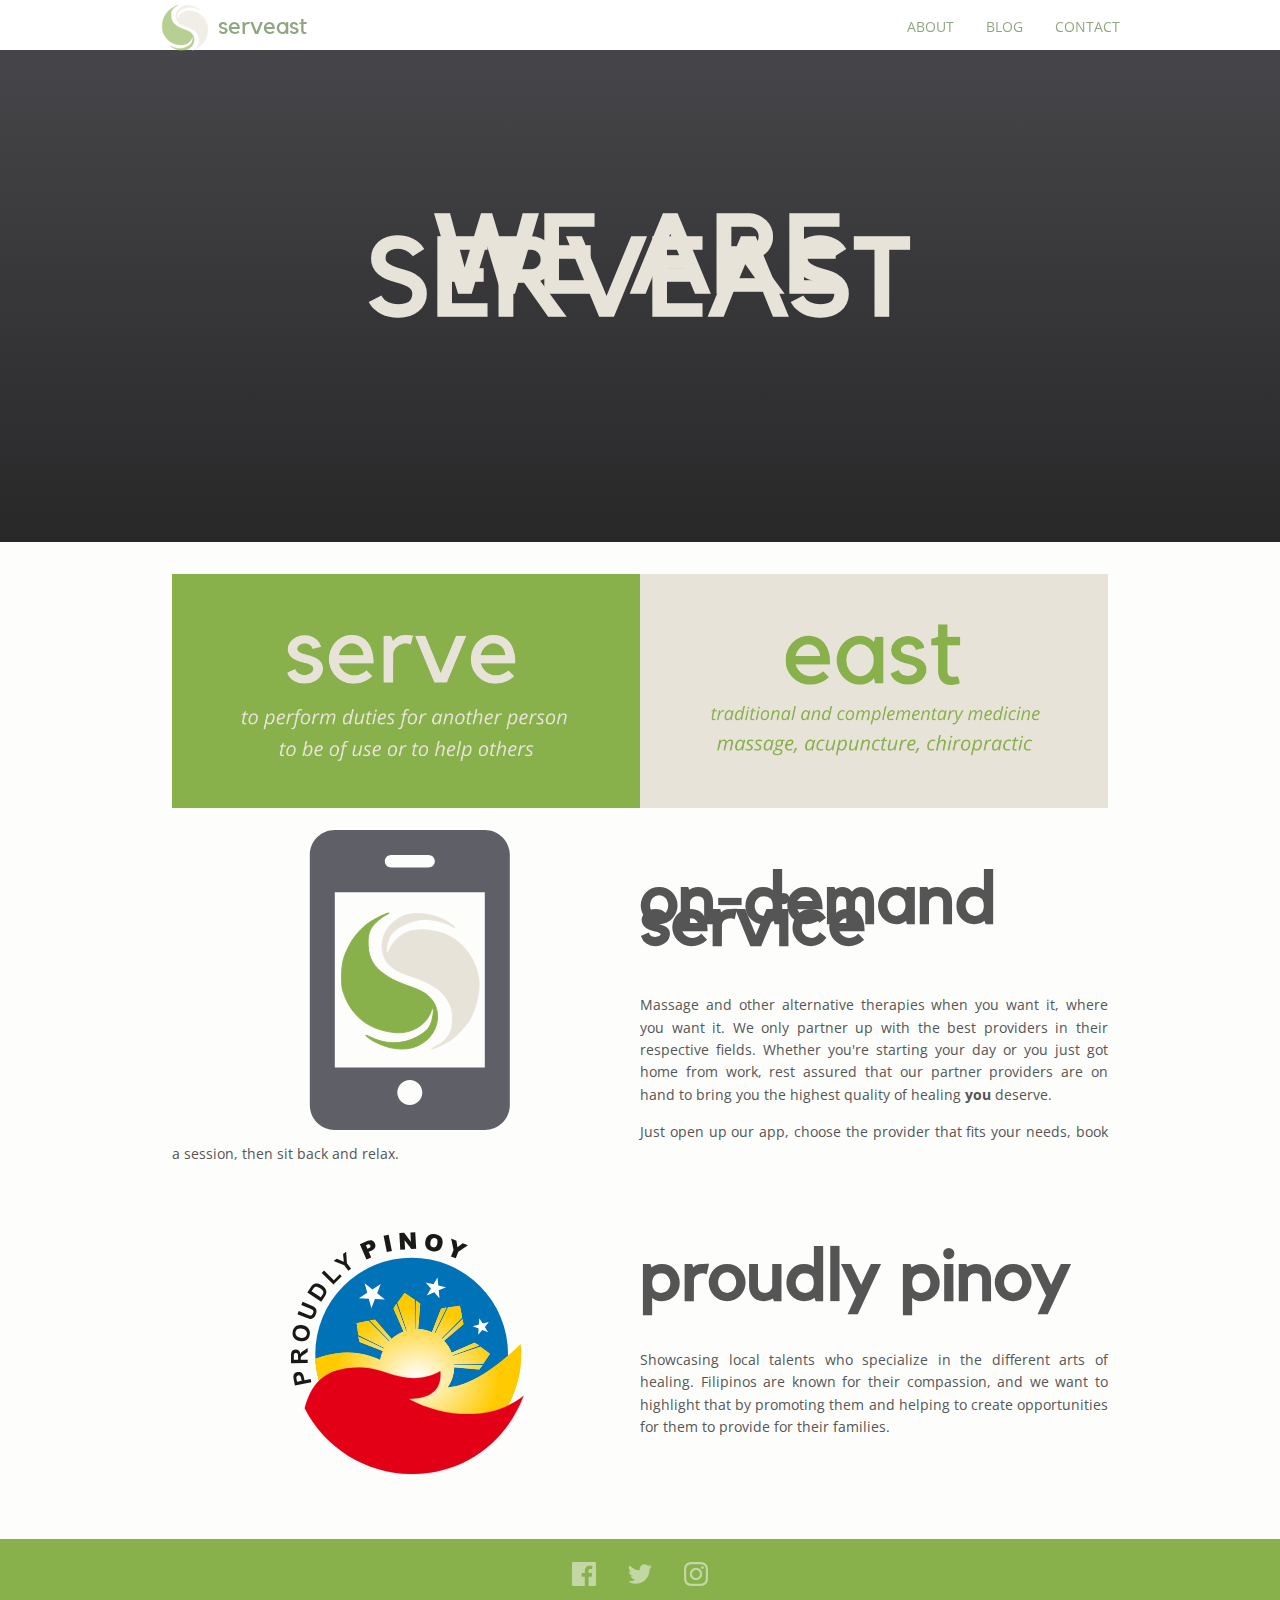
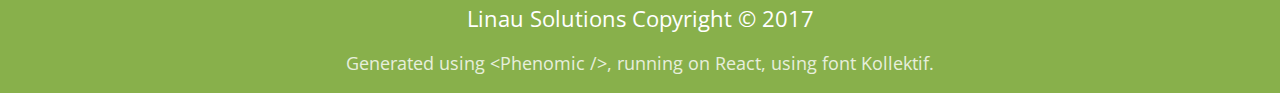
<file: about/index.html>
<!doctype html><html lang="en"><head><title data-react-helmet="true">WE ARE SERVEAST</title><meta charset="utf-8"/><meta http-equiv="X-UA-Compatible" content="IE=edge"/><meta name="viewport" content="width=device-width, initial-scale=1"/><meta data-react-helmet="true" name="generator" content="Phenomic 0.20.4"/><meta data-react-helmet="true" name="theme-color" content="#FFFFFF"/><meta data-react-helmet="true" property="og:site_name" content="serveast-site"/><meta data-react-helmet="true" name="twitter:site" content="@yourserveast"/><meta data-react-helmet="true" name="viewport" content="width=device-width, initial-scale=1"/><meta data-react-helmet="true" property="og:type" content="article"/><meta data-react-helmet="true" property="og:title" content="WE ARE SERVEAST"/><meta data-react-helmet="true" property="og:url" content="https://serveast.linau.solutions/about/"/><meta data-react-helmet="true" property="og:image" content="https://dl.dropboxusercontent.com/u/8111557/serveast%20logo.png"/><meta data-react-helmet="true" property="og:description" content="Just open up our app, choose the provider that fits your needs, book a   session, then sit back and relax."/><meta data-react-helmet="true" name="twitter:card" content="summary"/><meta data-react-helmet="true" name="twitter:title" content="WE ARE SERVEAST"/><meta data-react-helmet="true" name="twitter:creator" content="@yourserveast"/><meta data-react-helmet="true" name="twitter:description" content="Just open up our app, choose the provider that fits your needs, book a   session, then sit back and relax."/><meta data-react-helmet="true" name="twitter:image" content="https://dl.dropboxusercontent.com/u/8111557/serveast%20logo.png"/><meta data-react-helmet="true" name="description" content="Just open up our app, choose the provider that fits your needs, book a   session, then sit back and relax."/><link rel="stylesheet" href="/phenomic.browser.d52b90d57643c95f14c2.css"/><script data-react-helmet="true" src="https://cdn.polyfill.io/v2/polyfill.min.js"></script></head><body><div id="phenomic"><div data-reactroot="" data-reactid="1" data-react-checksum="256748996"><div class="_2Mf6m" data-reactid="2"><div hidden="" data-reactid="3"><!-- react-empty: 4 --><!-- react-empty: 5 --><style data-reactid="6">@-ms-viewport { width: device-width; }</style></div><header class="_2gGRo" data-reactid="7"><nav class="_2frUm" data-reactid="8"><div class="_37D8R" data-reactid="9"><a class="Ezg15" href="/" data-reactid="10"><span class="SVGInline SVGInline--cleaned" data-reactid="11"><?xml version="1.0" encoding="UTF-8" standalone="no"?>
<svg class="SVGInline-svg SVGInline--cleaned-svg"
   xmlns:dc="http://purl.org/dc/elements/1.1/"
   xmlns:cc="http://creativecommons.org/ns#"
   xmlns:rdf="http://www.w3.org/1999/02/22-rdf-syntax-ns#"
   xmlns:svg="http://www.w3.org/2000/svg"
   xmlns="http://www.w3.org/2000/svg"
   xmlns:sodipodi="http://sodipodi.sourceforge.net/DTD/sodipodi-0.dtd"
   xmlns:inkscape="http://www.inkscape.org/namespaces/inkscape"


   viewBox="0 0 48 48"
   id="svg2"
   version="1.1"
   inkscape:version="0.91 r13725"
   sodipodi:docname="serveast-logo.svg">
  <metadata
     id="metadata10">
    <rdf:RDF>
      <cc:Work
         rdf:about="">
        <dc:format>image/svg+xml</dc:format>
        <dc:type
           rdf:resource="http://purl.org/dc/dcmitype/StillImage" />
        <dc:title></dc:title>
      </cc:Work>
    </rdf:RDF>
  </metadata>
  <defs
     id="defs8" />
  <sodipodi:namedview
     pagecolor="#ffffff"
     bordercolor="#666666"
     borderopacity="1"
     objecttolerance="10"
     gridtolerance="10"
     guidetolerance="10"
     inkscape:pageopacity="0"
     inkscape:pageshadow="2"
     inkscape:window-width="1366"
     inkscape:window-height="744"
     id="namedview6"
     showgrid="false"
     inkscape:zoom="6.9532167"
     inkscape:cx="-7.4053778"
     inkscape:cy="23.186243"
     inkscape:window-x="0"
     inkscape:window-y="24"
     inkscape:window-maximized="1"
     inkscape:current-layer="svg2" />
  <path
     style="color:#000000;clip-rule:nonzero;display:inline;overflow:visible;visibility:visible;opacity:1;isolation:auto;mix-blend-mode:normal;color-interpolation:sRGB;color-interpolation-filters:linearRGB;solid-color:#000000;solid-opacity:1;fill:#000000;fill-opacity:1;fill-rule:nonzero;stroke:#000000;stroke-width:0.10169491;stroke-linecap:butt;stroke-linejoin:miter;stroke-miterlimit:4;stroke-dasharray:none;stroke-dashoffset:0;stroke-opacity:1;color-rendering:auto;image-rendering:auto;shape-rendering:auto;text-rendering:auto;enable-background:accumulate"
     d=""
     id="path4716"
     inkscape:connector-curvature="0" />
  <path
     style="color:#000000;clip-rule:nonzero;display:inline;overflow:visible;visibility:visible;opacity:1;isolation:auto;mix-blend-mode:normal;color-interpolation:sRGB;color-interpolation-filters:linearRGB;solid-color:#000000;solid-opacity:1;fill:#88b04b;fill-opacity:1;fill-rule:nonzero;stroke:#88b04b;stroke-width:0.28763667;stroke-linecap:butt;stroke-linejoin:miter;stroke-miterlimit:4;stroke-dasharray:none;stroke-dashoffset:0;stroke-opacity:1;color-rendering:auto;image-rendering:auto;shape-rendering:auto;text-rendering:auto;enable-background:accumulate"
     d="m 17.950019,45.253791 c -2.163486,-0.429698 -5.616058,-1.946036 -7.224748,-3.173042 -1.3596566,-1.03706 -1.0788783,-1.176716 0.628012,-0.312362 4.818846,2.440224 10.19246,2.453564 14.737396,0.0366 3.354306,-1.7838 4.40994,-3.034084 5.071188,-6.00627 0.263052,-1.182366 0.384012,-2.432526 0.270092,-2.79146 -0.18076,-0.56955 -0.274,-0.46864 -0.752722,0.814684 -1.58336,4.244554 -6.418574,7.027812 -11.39838,6.561168 -4.96484,-0.465244 -9.022344,-2.192242 -11.8539786,-5.045416 -2.162164,-2.178612 -3.46694,-4.254104 -4.544072,-7.228196 -0.667578,-1.843272 -0.763986,-2.545602 -0.763396,-5.561342 7.94e-4,-4.052724 0.460014,-6.10145 2.127626,-9.49201 1.370428,-2.786332 3.33228,-5.2710617 5.6118183,-7.1074977 1.7737143,-1.428936 5.7194723,-3.522936 7.2038523,-3.82306 0.608768,-0.12308 0.399032,0.05746 -0.712132,0.613006 -0.866274,0.433112 -2.311652,1.507942 -3.211952,2.388512 -2.089942,2.044136 -2.672652,3.789598 -2.493578,7.4693177 0.19496,4.006264 1.835052,6.807244 5.400572,9.223234 2.251912,1.52589 3.697374,2.22015 7.632732,3.66603 4.007164,1.472262 5.348312,2.205358 6.817176,3.726402 3.85195,3.988784 2.81632,10.978402 -2.121542,14.318582 -2.988494,2.021548 -6.226488,2.556802 -10.423964,1.723126 z"
     id="path4728"
     inkscape:connector-curvature="0" />
  <path
     style="color:#000000;clip-rule:nonzero;display:inline;overflow:visible;visibility:visible;opacity:1;isolation:auto;mix-blend-mode:normal;color-interpolation:sRGB;color-interpolation-filters:linearRGB;solid-color:#000000;solid-opacity:1;fill:#e8e3d9;fill-opacity:1;fill-rule:nonzero;stroke:#e8e3d9;stroke-width:0.28763667;stroke-linecap:butt;stroke-linejoin:miter;stroke-miterlimit:4;stroke-dasharray:none;stroke-dashoffset:0;stroke-opacity:1;color-rendering:auto;image-rendering:auto;shape-rendering:auto;text-rendering:auto;enable-background:accumulate"
     d="m 32.243103,44.764653 c 2.470018,-1.384646 3.429468,-2.258696 4.369612,-3.980684 0.72472,-1.327416 0.865082,-1.94072 0.96668,-4.223896 0.1,-2.24727 0.016,-2.95455 -0.529468,-4.458368 -1.593248,-4.392414 -5.163292,-7.171098 -12.405436,-9.655574 -3.987052,-1.367788 -5.1716,-1.950494 -6.773252,-3.331918 -3.736276,-3.222536 -3.735542,-9.3668757 0.0016,-13.3183417 0.879656,-0.930108 2.173706,-1.883804 3.327304,-2.452178 4.381786,-2.15889 11.59063,-1.039368 16.26497,2.525924 1.276728,0.973808 1.169862,1.237208 -0.17906,0.441328 -1.531708,-0.90373 -4.053332,-1.68443 -6.540598,-2.024984 -1.8279,-0.250274 -2.665836,-0.22617 -4.350814,0.12516 -4.10376,0.855658 -7.925412,3.209734 -8.942138,5.508212 -0.676556,1.5294657 -1.170782,4.0706537 -0.935724,4.8112577 0.14162,0.446224 0.35044,0.203314 1.014366,-1.18 1.032816,-2.151908 3.005762,-4.1384497 5.118948,-5.1542237 3.295898,-1.584286 9.442318,-1.101438 13.948676,1.095776 4.802454,2.3415837 8.559828,7.7649497 9.378412,13.5367317 0.552602,3.896348 -0.691144,9.599324 -2.922108,13.398812 -0.532384,0.906688 -2.014588,2.695708 -3.293786,3.9756 -1.94075,1.941802 -2.82174,2.573314 -5.321278,3.814392 -3.30324,1.640138 -4.821094,2.018044 -2.196902,0.546976 z"
     id="path4730"
     inkscape:connector-curvature="0" />
</svg></span><!-- react-text: 12 --> <!-- /react-text --><!-- react-text: 13 -->serveast<!-- /react-text --></a></div><div class="_3VLYQ" data-reactid="14"><a class="Ezg15" href="/about/" data-reactid="15">ABOUT</a><a class="Ezg15" href="/blog/" data-reactid="16">BLOG</a><a class="Ezg15" href="/contact/" data-reactid="17">CONTACT</a></div><div class="_37_8J" data-reactid="18"><div id="outer-container" data-reactid="19"><div data-radium="true" data-reactid="20"><div id="" class="bm-menu-wrap undefined" style="position:fixed;right:0;z-index:2;width:300px;height:100%;transform:translate3d(320px, 0, 0);-moz-transform:translate3d(100%, 0, 0);-ms-transform:translate3d(100%, 0, 0);-o-transform:translate3d(100%, 0, 0);-webkit-transform:translate3d(320px, 0, 0);transition:-ms-transform 0.4s cubic-bezier(0.7, 0, 0.3, 1),-webkit-transform 0.4s cubic-bezier(0.7, 0, 0.3, 1),transform 0.4s cubic-bezier(0.7, 0, 0.3, 1);-ms-transform:translate3d(320px, 0, 0);-webkit-transition: 0, 0.3, 1),-webkit-transform 0.4s cubic-bezier(0.7, 0, 0.3, 1),transform 0.4s cubic-bezier(0.7, 0, 0.3, 1);" data-radium="true" data-reactid="21"><div class="bm-menu" style="height:100%;box-sizing:border-box;overflow:auto;background:#373a47;padding:2.5em 1.5em 0;font-size:1.15em;opacity:0.9;-moz-box-sizing:border-box;" data-radium="true" data-reactid="22"><nav class="bm-item-list" style="height:100%;color:#FFF;padding:0.8rem;opacity:1;" data-radium="true" data-reactid="23"><a href="/about" style="display:block;outline:none;transform:translate3d(0, 500px, 0);transition:-ms-transform 0s 0.2s cubic-bezier(0.7, 0, 0.3, 1),-webkit-transform 0s 0.2s cubic-bezier(0.7, 0, 0.3, 1),transform 0s 0.2s cubic-bezier(0.7, 0, 0.3, 1);-webkit-transform:translate3d(0, 500px, 0);-ms-transform:translate3d(0, 500px, 0);-webkit-transition: 0, 0.3, 1),-webkit-transform 0s 0.2s cubic-bezier(0.7, 0, 0.3, 1),transform 0s 0.2s cubic-bezier(0.7, 0, 0.3, 1);" data-radium="true" data-reactid="24">About</a><a href="/blog" style="display:block;outline:none;transform:translate3d(0, 1000px, 0);transition:-ms-transform 0s 0.2s cubic-bezier(0.7, 0, 0.3, 1),-webkit-transform 0s 0.2s cubic-bezier(0.7, 0, 0.3, 1),transform 0s 0.2s cubic-bezier(0.7, 0, 0.3, 1);-webkit-transform:translate3d(0, 1000px, 0);-ms-transform:translate3d(0, 1000px, 0);-webkit-transition: 0, 0.3, 1),-webkit-transform 0s 0.2s cubic-bezier(0.7, 0, 0.3, 1),transform 0s 0.2s cubic-bezier(0.7, 0, 0.3, 1);" data-radium="true" data-reactid="25">Blog</a><a href="/contact" style="display:block;outline:none;transform:translate3d(0, 1500px, 0);transition:-ms-transform 0s 0.2s cubic-bezier(0.7, 0, 0.3, 1),-webkit-transform 0s 0.2s cubic-bezier(0.7, 0, 0.3, 1),transform 0s 0.2s cubic-bezier(0.7, 0, 0.3, 1);-webkit-transform:translate3d(0, 1500px, 0);-ms-transform:translate3d(0, 1500px, 0);-webkit-transition: 0, 0.3, 1),-webkit-transform 0s 0.2s cubic-bezier(0.7, 0, 0.3, 1),transform 0s 0.2s cubic-bezier(0.7, 0, 0.3, 1);" data-radium="true" data-reactid="26">Contact</a></nav></div><div data-radium="true" data-reactid="27"><div class="bm-cross-button" style="position:absolute;width:1.5rem;height:1.5rem;right:8px;top:8px;" data-radium="true" data-reactid="28"><span style="position:absolute;top:6px;right:14px;" data-radium="true" data-reactid="29"><span class="bm-cross" style="position:absolute;width:3px;height:14px;transform:rotate(45deg);background:#bdc3c7;-webkit-transform:rotate(45deg);-ms-transform:rotate(45deg);" data-radium="true" data-reactid="30"></span><span class="bm-cross" style="position:absolute;width:3px;height:14px;transform:rotate(-45deg);background:#bdc3c7;-webkit-transform:rotate(-45deg);-ms-transform:rotate(-45deg);" data-radium="true" data-reactid="31"></span></span><button style="position:absolute;left:0;top:0;width:100%;height:100%;margin:0;padding:0;border:none;text-indent:-9999px;background:transparent;outline:none;" data-radium="true" data-reactid="32">Close Menu</button></div></div></div><div class="bm-burger-button" style="z-index:1;position:fixed;width:1.75rem;height:1.75rem;right:14px;top:14px;" data-radium="true" data-reactid="33"><span data-radium="true" data-reactid="34"><span class="bm-burger-bars" style="position:absolute;height:20%;left:0;right:0;top:0%;opacity:1;background:#88B04B;" data-radium="true" data-reactid="35"></span><span class="bm-burger-bars" style="position:absolute;height:20%;left:0;right:0;top:40%;opacity:1;background:#88B04B;" data-radium="true" data-reactid="36"></span><span class="bm-burger-bars" style="position:absolute;height:20%;left:0;right:0;top:80%;opacity:1;background:#88B04B;" data-radium="true" data-reactid="37"></span></span><button style="position:absolute;left:0;top:0;width:100%;height:100%;margin:0;padding:0;border:none;opacity:0;font-size:8px;" data-radium="true" data-reactid="38">Open Menu</button></div></div></div></div></nav></header><div class="_116Tm" data-reactid="39"><div class="sFWsg" data-reactid="40"><!-- react-empty: 41 --><div class="_3p2ZP" style="background:#111 url(https://dl.dropboxusercontent.com/u/8111557/serveast%20logo.png) 50% 50% / cover;" data-reactid="42"><div class="_3wrxV" data-reactid="43"><div class="hOK0m" data-reactid="44"><h1 class="_1Tkeg" data-reactid="45">WE ARE SERVEAST</h1></div></div></div><div class="hOK0m _1z1n5" data-reactid="46"><div class="_30RKo" data-reactid="47"><div class="phenomic-BodyContainer" data-reactid="48"><div>
  <img src="../assets/images/about-serve.png" />
  <img src="../assets/images/about-east.png" />
</div>
&nbsp;
<div>
<img src="../assets/icons/serveast-mobile.svg" width="300" height="300"/>
</div>
<h2>
  on-demand service
</h2>
<h4>
  Massage and other alternative therapies when you want it, where you want it.
  We only partner up with the best providers in their respective fields. Whether
  you're starting your day or you just got home from work, rest assured that our
  partner providers are on hand to bring you the highest quality of healing
  <b>you</b> deserve.
<p>  Just open up our app, choose the provider that fits your needs, book a
session, then sit back and relax.</p>
</h4>
&nbsp;
<div>
<img src="../assets/images/proudly-pinoy.svg" width="300" height="300"/>
</div>
<h2>
  proudly pinoy
</h2>
<h4>
  Showcasing local talents who specialize in the different arts of healing.
  Filipinos are known for their compassion, and we want to highlight that by
  promoting them and helping to create opportunities for them to provide for
  their families.
</h4>
</div></div></div></div></div><footer class="_1Ustb" data-reactid="49"><p data-reactid="50"><a href="https://facebook.com/serveast" class="_2eTME" data-reactid="51"><span class="SVGInline SVGInline--cleaned" data-reactid="52"><svg class="SVGInline-svg SVGInline--cleaned-svg" xmlns="http://www.w3.org/2000/svg" viewBox="0 0 24 24"><path d="M22.675 0h-21.35c-.732 0-1.325.593-1.325 1.325v21.351c0 .731.593 1.324 1.325 1.324h11.495v-9.294h-3.128v-3.622h3.128v-2.671c0-3.1 1.893-4.788 4.659-4.788 1.325 0 2.463.099 2.795.143v3.24l-1.918.001c-1.504 0-1.795.715-1.795 1.763v2.313h3.587l-.467 3.622h-3.12v9.293h6.116c.73 0 1.323-.593 1.323-1.325v-21.35c0-.732-.593-1.325-1.325-1.325z"/></svg></span></a><a href="https://twitter.com/yourserveast" class="_2eTME" data-reactid="53"><span class="SVGInline SVGInline--cleaned" data-reactid="54"><svg class="SVGInline-svg SVGInline--cleaned-svg" xmlns="http://www.w3.org/2000/svg" viewBox="0 0 24 24"><path d="M24 4.557a9.83 9.83 0 0 1-2.828.775 4.932 4.932 0 0 0 2.165-2.724 9.864 9.864 0 0 1-3.127 1.195 4.916 4.916 0 0 0-3.594-1.555c-3.18 0-5.515 2.966-4.797 6.045A13.978 13.978 0 0 1 1.67 3.15a4.93 4.93 0 0 0 1.524 6.573 4.903 4.903 0 0 1-2.23-.616c-.053 2.28 1.582 4.415 3.95 4.89a4.935 4.935 0 0 1-2.224.084 4.928 4.928 0 0 0 4.6 3.42A9.9 9.9 0 0 1 0 19.54a13.94 13.94 0 0 0 7.548 2.212c9.142 0 14.307-7.72 13.995-14.646A10.025 10.025 0 0 0 24 4.556z"/></svg></span></a><a href="https://instagram.com/serveast" class="_2eTME" data-reactid="55"><span class="SVGInline SVGInline--cleaned" data-reactid="56"><svg class="SVGInline-svg SVGInline--cleaned-svg" xmlns="http://www.w3.org/2000/svg" viewBox="0 0 24 24"><path d="M12 2.163c3.204 0 3.584.012 4.85.07 3.252.148 4.771 1.691 4.919 4.919.058 1.265.069 1.645.069 4.849 0 3.205-.012 3.584-.069 4.849-.149 3.225-1.664 4.771-4.919 4.919-1.266.058-1.644.07-4.85.07-3.204 0-3.584-.012-4.849-.07-3.26-.149-4.771-1.699-4.919-4.92-.058-1.265-.07-1.644-.07-4.849 0-3.204.013-3.583.07-4.849.149-3.227 1.664-4.771 4.919-4.919 1.266-.057 1.645-.069 4.849-.069zm0-2.163c-3.259 0-3.667.014-4.947.072-4.358.2-6.78 2.618-6.98 6.98-.059 1.281-.073 1.689-.073 4.948 0 3.259.014 3.668.072 4.948.2 4.358 2.618 6.78 6.98 6.98 1.281.058 1.689.072 4.948.072 3.259 0 3.668-.014 4.948-.072 4.354-.2 6.782-2.618 6.979-6.98.059-1.28.073-1.689.073-4.948 0-3.259-.014-3.667-.072-4.947-.196-4.354-2.617-6.78-6.979-6.98-1.281-.059-1.69-.073-4.949-.073zm0 5.838c-3.403 0-6.162 2.759-6.162 6.162s2.759 6.163 6.162 6.163 6.162-2.759 6.162-6.163c0-3.403-2.759-6.162-6.162-6.162zm0 10.162c-2.209 0-4-1.79-4-4 0-2.209 1.791-4 4-4s4 1.791 4 4c0 2.21-1.791 4-4 4zm6.406-11.845c-.796 0-1.441.645-1.441 1.44s.645 1.44 1.441 1.44c.795 0 1.439-.645 1.439-1.44s-.644-1.44-1.439-1.44z"/></svg></span></a><br data-reactid="57"/><br data-reactid="58"/><a href="http://linau.solutions" data-reactid="59">Linau Solutions</a><!-- react-text: 60 --> <!-- /react-text --><!-- react-text: 61 -->Copyright © <!-- /react-text --><!-- react-text: 62 -->2017<!-- /react-text --></p><p class="_1ti0H" data-reactid="63"><!-- react-text: 64 -->Generated using <!-- /react-text --><a href="https://phenomic.io/" data-reactid="65">&lt;Phenomic /&gt;</a><!-- react-text: 66 -->, running on <!-- /react-text --><a href="https://facebook.github.io/react/" data-reactid="67">React</a><!-- react-text: 68 -->, using font <!-- /react-text --><a href="http://bravenewfonts.com/" data-reactid="69">Kollektif.</a></p></footer></div><script data-reactid="70"></script></div></div><script>window.__COLLECTION__ = [{"layout":"PageError","route":"404.html","description":"","__filename":"404.md","__url":"/404.html","__resourceUrl":"/404.html","__dataUrl":"/404.html.7f6093458561a2a9bb2178ef2cba0f0f.json"},{"title":"WE ARE SERVEAST","layout":"Page","hero":"https://dl.dropboxusercontent.com/u/8111557/serveast%20logo.png","description":"Just open up our app, choose the provider that fits your needs, book a   session, then sit back and relax.","__filename":"about.md","__url":"/about/","__resourceUrl":"/about/index.html","__dataUrl":"/about/index.html.a7aed462602748f7b60ab1f6951f0b7c.json"},{"title":"BLOG","layout":"Blog","hero":"../assets/images/blog.png","hero credit":"http://alssndro.github.io/trianglify-background-generator/","description":"","__filename":"blog.md","__url":"/blog/","__resourceUrl":"/blog/index.html","__dataUrl":"/blog/index.html.7e6351a05474de04d71e846c736623af.json"},{"title":"GET IN TOUCH","metatitle":"Contact","layout":"Page","hero":"../assets/images/contact.jpg","hero credit":"https://upload.wikimedia.org/wikipedia/commons/b/be/Massage-hand-4.jpg","description":"Facebook: Serveast Twitter: @yourserveast Instagram: @serveast","__filename":"contact.md","__url":"/contact/","__resourceUrl":"/contact/index.html","__dataUrl":"/contact/index.html.4486f6cdd3e1cb699de9598514c1d3be.json"},{"title":"Serveast","layout":"Homepage","metaTitle":"Serveast","description":"","__filename":"index.md","__url":"/","__resourceUrl":"/index.html","__dataUrl":"/index.html.daf8489bef190fe19b778c1ed826d380.json"},{"title":"AT YOUR SERVICE","date":"2017-03-04T00:00:00.000Z","layout":"CustomerPage","hero":"../../assets/images/customer-prereg.jpg","hero credit":"https://pixabay.com/p-686392/?no_redirect","description":"Sign up below for announcements regarding our launch and the start of beta   testing. We would be giving away discounts to our early bird…","__filename":"posts/customer-preregistration.md","__url":"/posts/customer-preregistration/","__resourceUrl":"/posts/customer-preregistration/index.html","__dataUrl":"/posts/customer-preregistration/index.html.1e6d383a7b216fde75439c46a46d3dc4.json"},{"title":"ARE YOU A PROVIDER?","date":"2017-03-04T00:00:00.000Z","layout":"ProviderPage","hero":"../../assets/images/provider-prereg.jpg","hero credit":"https://pixabay.com/p-389727/?no_redirect","description":"We're looking for easygoing individuals who are passionate about their craft, committed to performing the highest quality of service and,…","__filename":"posts/provider-preregistration.md","__url":"/posts/provider-preregistration/","__resourceUrl":"/posts/provider-preregistration/index.html","__dataUrl":"/posts/provider-preregistration/index.html.8145c17ce22d35a81fc2653444524f48.json"}];window.__INITIAL_STATE__ = {"pages":{"/about/":{"head":{"title":"WE ARE SERVEAST","layout":"Page","hero":"https://dl.dropboxusercontent.com/u/8111557/serveast%20logo.png","description":"Just open up our app, choose the provider that fits your needs, book a   session, then sit back and relax."},"body":"<div>\n  <img src=\"../assets/images/about-serve.png\" />\n  <img src=\"../assets/images/about-east.png\" />\n</div>\n&nbsp;\n<div>\n<img src=\"../assets/icons/serveast-mobile.svg\" width=\"300\" height=\"300\"/>\n</div>\n<h2>\n  on-demand service\n</h2>\n<h4>\n  Massage and other alternative therapies when you want it, where you want it.\n  We only partner up with the best providers in their respective fields. Whether\n  you're starting your day or you just got home from work, rest assured that our\n  partner providers are on hand to bring you the highest quality of healing\n  <b>you</b> deserve.\n<p>  Just open up our app, choose the provider that fits your needs, book a\nsession, then sit back and relax.</p>\n</h4>\n&nbsp;\n<div>\n<img src=\"../assets/images/proudly-pinoy.svg\" width=\"300\" height=\"300\"/>\n</div>\n<h2>\n  proudly pinoy\n</h2>\n<h4>\n  Showcasing local talents who specialize in the different arts of healing.\n  Filipinos are known for their compassion, and we want to highlight that by\n  promoting them and helping to create opportunities for them to provide for\n  their families.\n</h4>\n","__filename":"about.md","__url":"/about/","__resourceUrl":"/about/index.html","__dataUrl":"/about/index.html.a7aed462602748f7b60ab1f6951f0b7c.json","type":"Page"}}}</script><script src="/phenomic.browser.d52b90d57643c95f14c2.js"></script></body></html>
</file>
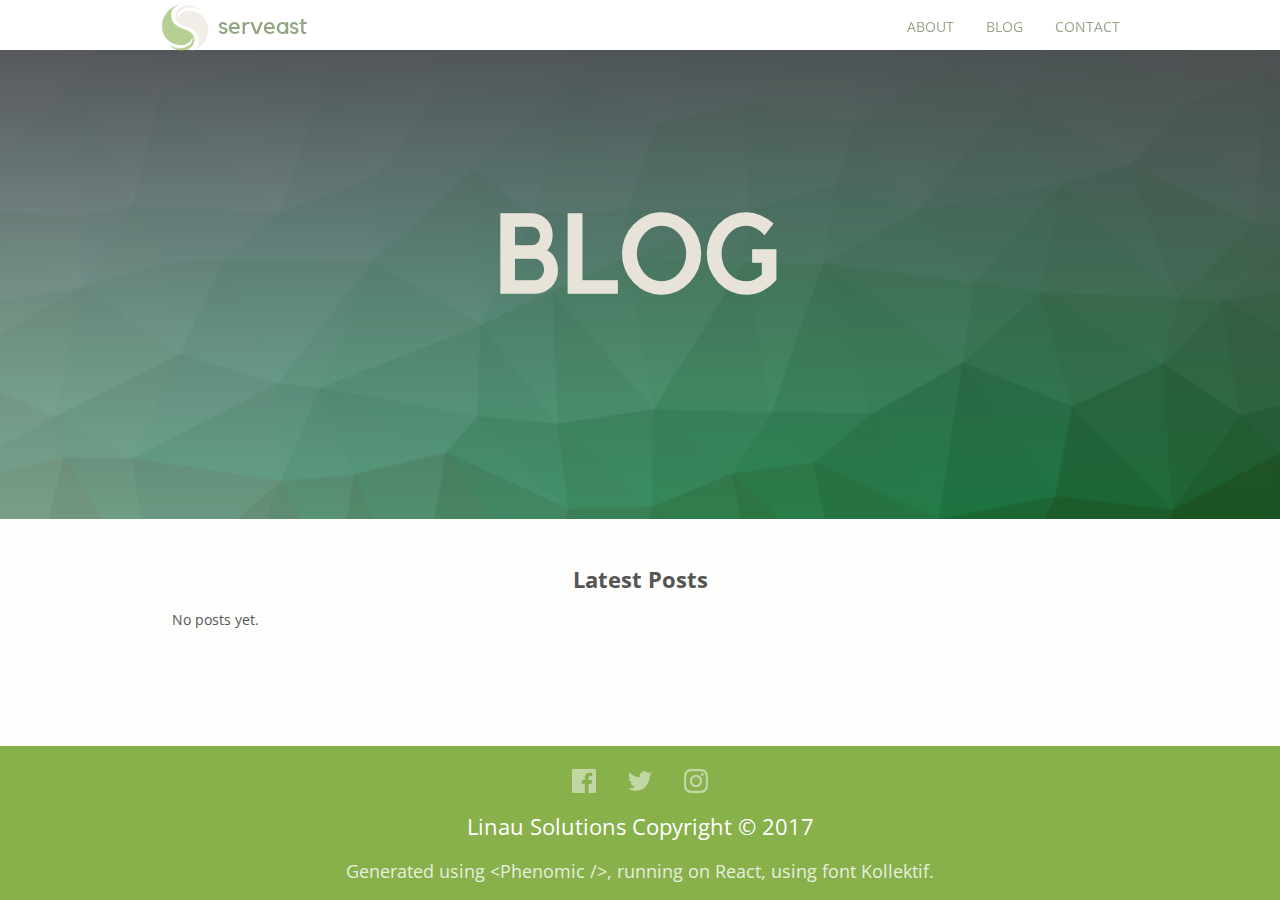
<file: blog/index.html>
<!doctype html><html lang="en"><head><title data-react-helmet="true">BLOG</title><meta charset="utf-8"/><meta http-equiv="X-UA-Compatible" content="IE=edge"/><meta name="viewport" content="width=device-width, initial-scale=1"/><meta data-react-helmet="true" name="generator" content="Phenomic 0.20.4"/><meta data-react-helmet="true" name="theme-color" content="#FFFFFF"/><meta data-react-helmet="true" property="og:site_name" content="serveast-site"/><meta data-react-helmet="true" name="twitter:site" content="@yourserveast"/><meta data-react-helmet="true" name="viewport" content="width=device-width, initial-scale=1"/><meta data-react-helmet="true" property="og:type" content="article"/><meta data-react-helmet="true" property="og:title" content="BLOG"/><meta data-react-helmet="true" property="og:url" content="https://serveast.linau.solutions/blog/"/><meta data-react-helmet="true" property="og:image" content="https://serveast.linau.solutions/../assets/images/blog.png"/><meta data-react-helmet="true" property="og:description" content=""/><meta data-react-helmet="true" name="twitter:card" content="summary"/><meta data-react-helmet="true" name="twitter:title" content="BLOG"/><meta data-react-helmet="true" name="twitter:creator" content="@yourserveast"/><meta data-react-helmet="true" name="twitter:description" content=""/><meta data-react-helmet="true" name="twitter:image" content="https://serveast.linau.solutions/../assets/images/blog.png"/><meta data-react-helmet="true" name="description" content=""/><link rel="stylesheet" href="/phenomic.browser.d52b90d57643c95f14c2.css"/><script data-react-helmet="true" src="https://cdn.polyfill.io/v2/polyfill.min.js"></script></head><body><div id="phenomic"><div data-reactroot="" data-reactid="1" data-react-checksum="1649432288"><div class="_2Mf6m" data-reactid="2"><div hidden="" data-reactid="3"><!-- react-empty: 4 --><!-- react-empty: 5 --><style data-reactid="6">@-ms-viewport { width: device-width; }</style></div><header class="_2gGRo" data-reactid="7"><nav class="_2frUm" data-reactid="8"><div class="_37D8R" data-reactid="9"><a class="Ezg15" href="/" data-reactid="10"><span class="SVGInline SVGInline--cleaned" data-reactid="11"><?xml version="1.0" encoding="UTF-8" standalone="no"?>
<svg class="SVGInline-svg SVGInline--cleaned-svg"
   xmlns:dc="http://purl.org/dc/elements/1.1/"
   xmlns:cc="http://creativecommons.org/ns#"
   xmlns:rdf="http://www.w3.org/1999/02/22-rdf-syntax-ns#"
   xmlns:svg="http://www.w3.org/2000/svg"
   xmlns="http://www.w3.org/2000/svg"
   xmlns:sodipodi="http://sodipodi.sourceforge.net/DTD/sodipodi-0.dtd"
   xmlns:inkscape="http://www.inkscape.org/namespaces/inkscape"


   viewBox="0 0 48 48"
   id="svg2"
   version="1.1"
   inkscape:version="0.91 r13725"
   sodipodi:docname="serveast-logo.svg">
  <metadata
     id="metadata10">
    <rdf:RDF>
      <cc:Work
         rdf:about="">
        <dc:format>image/svg+xml</dc:format>
        <dc:type
           rdf:resource="http://purl.org/dc/dcmitype/StillImage" />
        <dc:title></dc:title>
      </cc:Work>
    </rdf:RDF>
  </metadata>
  <defs
     id="defs8" />
  <sodipodi:namedview
     pagecolor="#ffffff"
     bordercolor="#666666"
     borderopacity="1"
     objecttolerance="10"
     gridtolerance="10"
     guidetolerance="10"
     inkscape:pageopacity="0"
     inkscape:pageshadow="2"
     inkscape:window-width="1366"
     inkscape:window-height="744"
     id="namedview6"
     showgrid="false"
     inkscape:zoom="6.9532167"
     inkscape:cx="-7.4053778"
     inkscape:cy="23.186243"
     inkscape:window-x="0"
     inkscape:window-y="24"
     inkscape:window-maximized="1"
     inkscape:current-layer="svg2" />
  <path
     style="color:#000000;clip-rule:nonzero;display:inline;overflow:visible;visibility:visible;opacity:1;isolation:auto;mix-blend-mode:normal;color-interpolation:sRGB;color-interpolation-filters:linearRGB;solid-color:#000000;solid-opacity:1;fill:#000000;fill-opacity:1;fill-rule:nonzero;stroke:#000000;stroke-width:0.10169491;stroke-linecap:butt;stroke-linejoin:miter;stroke-miterlimit:4;stroke-dasharray:none;stroke-dashoffset:0;stroke-opacity:1;color-rendering:auto;image-rendering:auto;shape-rendering:auto;text-rendering:auto;enable-background:accumulate"
     d=""
     id="path4716"
     inkscape:connector-curvature="0" />
  <path
     style="color:#000000;clip-rule:nonzero;display:inline;overflow:visible;visibility:visible;opacity:1;isolation:auto;mix-blend-mode:normal;color-interpolation:sRGB;color-interpolation-filters:linearRGB;solid-color:#000000;solid-opacity:1;fill:#88b04b;fill-opacity:1;fill-rule:nonzero;stroke:#88b04b;stroke-width:0.28763667;stroke-linecap:butt;stroke-linejoin:miter;stroke-miterlimit:4;stroke-dasharray:none;stroke-dashoffset:0;stroke-opacity:1;color-rendering:auto;image-rendering:auto;shape-rendering:auto;text-rendering:auto;enable-background:accumulate"
     d="m 17.950019,45.253791 c -2.163486,-0.429698 -5.616058,-1.946036 -7.224748,-3.173042 -1.3596566,-1.03706 -1.0788783,-1.176716 0.628012,-0.312362 4.818846,2.440224 10.19246,2.453564 14.737396,0.0366 3.354306,-1.7838 4.40994,-3.034084 5.071188,-6.00627 0.263052,-1.182366 0.384012,-2.432526 0.270092,-2.79146 -0.18076,-0.56955 -0.274,-0.46864 -0.752722,0.814684 -1.58336,4.244554 -6.418574,7.027812 -11.39838,6.561168 -4.96484,-0.465244 -9.022344,-2.192242 -11.8539786,-5.045416 -2.162164,-2.178612 -3.46694,-4.254104 -4.544072,-7.228196 -0.667578,-1.843272 -0.763986,-2.545602 -0.763396,-5.561342 7.94e-4,-4.052724 0.460014,-6.10145 2.127626,-9.49201 1.370428,-2.786332 3.33228,-5.2710617 5.6118183,-7.1074977 1.7737143,-1.428936 5.7194723,-3.522936 7.2038523,-3.82306 0.608768,-0.12308 0.399032,0.05746 -0.712132,0.613006 -0.866274,0.433112 -2.311652,1.507942 -3.211952,2.388512 -2.089942,2.044136 -2.672652,3.789598 -2.493578,7.4693177 0.19496,4.006264 1.835052,6.807244 5.400572,9.223234 2.251912,1.52589 3.697374,2.22015 7.632732,3.66603 4.007164,1.472262 5.348312,2.205358 6.817176,3.726402 3.85195,3.988784 2.81632,10.978402 -2.121542,14.318582 -2.988494,2.021548 -6.226488,2.556802 -10.423964,1.723126 z"
     id="path4728"
     inkscape:connector-curvature="0" />
  <path
     style="color:#000000;clip-rule:nonzero;display:inline;overflow:visible;visibility:visible;opacity:1;isolation:auto;mix-blend-mode:normal;color-interpolation:sRGB;color-interpolation-filters:linearRGB;solid-color:#000000;solid-opacity:1;fill:#e8e3d9;fill-opacity:1;fill-rule:nonzero;stroke:#e8e3d9;stroke-width:0.28763667;stroke-linecap:butt;stroke-linejoin:miter;stroke-miterlimit:4;stroke-dasharray:none;stroke-dashoffset:0;stroke-opacity:1;color-rendering:auto;image-rendering:auto;shape-rendering:auto;text-rendering:auto;enable-background:accumulate"
     d="m 32.243103,44.764653 c 2.470018,-1.384646 3.429468,-2.258696 4.369612,-3.980684 0.72472,-1.327416 0.865082,-1.94072 0.96668,-4.223896 0.1,-2.24727 0.016,-2.95455 -0.529468,-4.458368 -1.593248,-4.392414 -5.163292,-7.171098 -12.405436,-9.655574 -3.987052,-1.367788 -5.1716,-1.950494 -6.773252,-3.331918 -3.736276,-3.222536 -3.735542,-9.3668757 0.0016,-13.3183417 0.879656,-0.930108 2.173706,-1.883804 3.327304,-2.452178 4.381786,-2.15889 11.59063,-1.039368 16.26497,2.525924 1.276728,0.973808 1.169862,1.237208 -0.17906,0.441328 -1.531708,-0.90373 -4.053332,-1.68443 -6.540598,-2.024984 -1.8279,-0.250274 -2.665836,-0.22617 -4.350814,0.12516 -4.10376,0.855658 -7.925412,3.209734 -8.942138,5.508212 -0.676556,1.5294657 -1.170782,4.0706537 -0.935724,4.8112577 0.14162,0.446224 0.35044,0.203314 1.014366,-1.18 1.032816,-2.151908 3.005762,-4.1384497 5.118948,-5.1542237 3.295898,-1.584286 9.442318,-1.101438 13.948676,1.095776 4.802454,2.3415837 8.559828,7.7649497 9.378412,13.5367317 0.552602,3.896348 -0.691144,9.599324 -2.922108,13.398812 -0.532384,0.906688 -2.014588,2.695708 -3.293786,3.9756 -1.94075,1.941802 -2.82174,2.573314 -5.321278,3.814392 -3.30324,1.640138 -4.821094,2.018044 -2.196902,0.546976 z"
     id="path4730"
     inkscape:connector-curvature="0" />
</svg></span><!-- react-text: 12 --> <!-- /react-text --><!-- react-text: 13 -->serveast<!-- /react-text --></a></div><div class="_3VLYQ" data-reactid="14"><a class="Ezg15" href="/about/" data-reactid="15">ABOUT</a><a class="Ezg15" href="/blog/" data-reactid="16">BLOG</a><a class="Ezg15" href="/contact/" data-reactid="17">CONTACT</a></div><div class="_37_8J" data-reactid="18"><div id="outer-container" data-reactid="19"><div data-radium="true" data-reactid="20"><div id="" class="bm-menu-wrap undefined" style="position:fixed;right:0;z-index:2;width:300px;height:100%;transform:translate3d(320px, 0, 0);-moz-transform:translate3d(100%, 0, 0);-ms-transform:translate3d(100%, 0, 0);-o-transform:translate3d(100%, 0, 0);-webkit-transform:translate3d(320px, 0, 0);transition:-ms-transform 0.4s cubic-bezier(0.7, 0, 0.3, 1),-webkit-transform 0.4s cubic-bezier(0.7, 0, 0.3, 1),transform 0.4s cubic-bezier(0.7, 0, 0.3, 1);-ms-transform:translate3d(320px, 0, 0);-webkit-transition: 0, 0.3, 1),-webkit-transform 0.4s cubic-bezier(0.7, 0, 0.3, 1),transform 0.4s cubic-bezier(0.7, 0, 0.3, 1);" data-radium="true" data-reactid="21"><div class="bm-menu" style="height:100%;box-sizing:border-box;overflow:auto;background:#373a47;padding:2.5em 1.5em 0;font-size:1.15em;opacity:0.9;-moz-box-sizing:border-box;" data-radium="true" data-reactid="22"><nav class="bm-item-list" style="height:100%;color:#FFF;padding:0.8rem;opacity:1;" data-radium="true" data-reactid="23"><a href="/about" style="display:block;outline:none;transform:translate3d(0, 500px, 0);transition:-ms-transform 0s 0.2s cubic-bezier(0.7, 0, 0.3, 1),-webkit-transform 0s 0.2s cubic-bezier(0.7, 0, 0.3, 1),transform 0s 0.2s cubic-bezier(0.7, 0, 0.3, 1);-webkit-transform:translate3d(0, 500px, 0);-ms-transform:translate3d(0, 500px, 0);-webkit-transition: 0, 0.3, 1),-webkit-transform 0s 0.2s cubic-bezier(0.7, 0, 0.3, 1),transform 0s 0.2s cubic-bezier(0.7, 0, 0.3, 1);" data-radium="true" data-reactid="24">About</a><a href="/blog" style="display:block;outline:none;transform:translate3d(0, 1000px, 0);transition:-ms-transform 0s 0.2s cubic-bezier(0.7, 0, 0.3, 1),-webkit-transform 0s 0.2s cubic-bezier(0.7, 0, 0.3, 1),transform 0s 0.2s cubic-bezier(0.7, 0, 0.3, 1);-webkit-transform:translate3d(0, 1000px, 0);-ms-transform:translate3d(0, 1000px, 0);-webkit-transition: 0, 0.3, 1),-webkit-transform 0s 0.2s cubic-bezier(0.7, 0, 0.3, 1),transform 0s 0.2s cubic-bezier(0.7, 0, 0.3, 1);" data-radium="true" data-reactid="25">Blog</a><a href="/contact" style="display:block;outline:none;transform:translate3d(0, 1500px, 0);transition:-ms-transform 0s 0.2s cubic-bezier(0.7, 0, 0.3, 1),-webkit-transform 0s 0.2s cubic-bezier(0.7, 0, 0.3, 1),transform 0s 0.2s cubic-bezier(0.7, 0, 0.3, 1);-webkit-transform:translate3d(0, 1500px, 0);-ms-transform:translate3d(0, 1500px, 0);-webkit-transition: 0, 0.3, 1),-webkit-transform 0s 0.2s cubic-bezier(0.7, 0, 0.3, 1),transform 0s 0.2s cubic-bezier(0.7, 0, 0.3, 1);" data-radium="true" data-reactid="26">Contact</a></nav></div><div data-radium="true" data-reactid="27"><div class="bm-cross-button" style="position:absolute;width:1.5rem;height:1.5rem;right:8px;top:8px;" data-radium="true" data-reactid="28"><span style="position:absolute;top:6px;right:14px;" data-radium="true" data-reactid="29"><span class="bm-cross" style="position:absolute;width:3px;height:14px;transform:rotate(45deg);background:#bdc3c7;-webkit-transform:rotate(45deg);-ms-transform:rotate(45deg);" data-radium="true" data-reactid="30"></span><span class="bm-cross" style="position:absolute;width:3px;height:14px;transform:rotate(-45deg);background:#bdc3c7;-webkit-transform:rotate(-45deg);-ms-transform:rotate(-45deg);" data-radium="true" data-reactid="31"></span></span><button style="position:absolute;left:0;top:0;width:100%;height:100%;margin:0;padding:0;border:none;text-indent:-9999px;background:transparent;outline:none;" data-radium="true" data-reactid="32">Close Menu</button></div></div></div><div class="bm-burger-button" style="z-index:1;position:fixed;width:1.75rem;height:1.75rem;right:14px;top:14px;" data-radium="true" data-reactid="33"><span data-radium="true" data-reactid="34"><span class="bm-burger-bars" style="position:absolute;height:20%;left:0;right:0;top:0%;opacity:1;background:#88B04B;" data-radium="true" data-reactid="35"></span><span class="bm-burger-bars" style="position:absolute;height:20%;left:0;right:0;top:40%;opacity:1;background:#88B04B;" data-radium="true" data-reactid="36"></span><span class="bm-burger-bars" style="position:absolute;height:20%;left:0;right:0;top:80%;opacity:1;background:#88B04B;" data-radium="true" data-reactid="37"></span></span><button style="position:absolute;left:0;top:0;width:100%;height:100%;margin:0;padding:0;border:none;opacity:0;font-size:8px;" data-radium="true" data-reactid="38">Open Menu</button></div></div></div></div></nav></header><div class="_116Tm" data-reactid="39"><div class="sFWsg" data-reactid="40"><!-- react-empty: 41 --><div class="_3p2ZP" style="background:#111 url(../assets/images/blog.png) 50% 50% / cover;" data-reactid="42"><div class="_3wrxV" data-reactid="43"><div class="hOK0m" data-reactid="44"><h1 class="_1Tkeg" data-reactid="45">BLOG</h1></div></div></div><div class="hOK0m _1z1n5" data-reactid="46"><div class="_30RKo" data-reactid="47"><div class="phenomic-BodyContainer" data-reactid="48">
</div></div><div data-reactid="49"><h2 class="_1vSY4" data-reactid="50">Latest Posts</h2><div data-reactid="51">No posts yet.</div></div></div></div></div><footer class="_1Ustb" data-reactid="52"><p data-reactid="53"><a href="https://facebook.com/serveast" class="_2eTME" data-reactid="54"><span class="SVGInline SVGInline--cleaned" data-reactid="55"><svg class="SVGInline-svg SVGInline--cleaned-svg" xmlns="http://www.w3.org/2000/svg" viewBox="0 0 24 24"><path d="M22.675 0h-21.35c-.732 0-1.325.593-1.325 1.325v21.351c0 .731.593 1.324 1.325 1.324h11.495v-9.294h-3.128v-3.622h3.128v-2.671c0-3.1 1.893-4.788 4.659-4.788 1.325 0 2.463.099 2.795.143v3.24l-1.918.001c-1.504 0-1.795.715-1.795 1.763v2.313h3.587l-.467 3.622h-3.12v9.293h6.116c.73 0 1.323-.593 1.323-1.325v-21.35c0-.732-.593-1.325-1.325-1.325z"/></svg></span></a><a href="https://twitter.com/yourserveast" class="_2eTME" data-reactid="56"><span class="SVGInline SVGInline--cleaned" data-reactid="57"><svg class="SVGInline-svg SVGInline--cleaned-svg" xmlns="http://www.w3.org/2000/svg" viewBox="0 0 24 24"><path d="M24 4.557a9.83 9.83 0 0 1-2.828.775 4.932 4.932 0 0 0 2.165-2.724 9.864 9.864 0 0 1-3.127 1.195 4.916 4.916 0 0 0-3.594-1.555c-3.18 0-5.515 2.966-4.797 6.045A13.978 13.978 0 0 1 1.67 3.15a4.93 4.93 0 0 0 1.524 6.573 4.903 4.903 0 0 1-2.23-.616c-.053 2.28 1.582 4.415 3.95 4.89a4.935 4.935 0 0 1-2.224.084 4.928 4.928 0 0 0 4.6 3.42A9.9 9.9 0 0 1 0 19.54a13.94 13.94 0 0 0 7.548 2.212c9.142 0 14.307-7.72 13.995-14.646A10.025 10.025 0 0 0 24 4.556z"/></svg></span></a><a href="https://instagram.com/serveast" class="_2eTME" data-reactid="58"><span class="SVGInline SVGInline--cleaned" data-reactid="59"><svg class="SVGInline-svg SVGInline--cleaned-svg" xmlns="http://www.w3.org/2000/svg" viewBox="0 0 24 24"><path d="M12 2.163c3.204 0 3.584.012 4.85.07 3.252.148 4.771 1.691 4.919 4.919.058 1.265.069 1.645.069 4.849 0 3.205-.012 3.584-.069 4.849-.149 3.225-1.664 4.771-4.919 4.919-1.266.058-1.644.07-4.85.07-3.204 0-3.584-.012-4.849-.07-3.26-.149-4.771-1.699-4.919-4.92-.058-1.265-.07-1.644-.07-4.849 0-3.204.013-3.583.07-4.849.149-3.227 1.664-4.771 4.919-4.919 1.266-.057 1.645-.069 4.849-.069zm0-2.163c-3.259 0-3.667.014-4.947.072-4.358.2-6.78 2.618-6.98 6.98-.059 1.281-.073 1.689-.073 4.948 0 3.259.014 3.668.072 4.948.2 4.358 2.618 6.78 6.98 6.98 1.281.058 1.689.072 4.948.072 3.259 0 3.668-.014 4.948-.072 4.354-.2 6.782-2.618 6.979-6.98.059-1.28.073-1.689.073-4.948 0-3.259-.014-3.667-.072-4.947-.196-4.354-2.617-6.78-6.979-6.98-1.281-.059-1.69-.073-4.949-.073zm0 5.838c-3.403 0-6.162 2.759-6.162 6.162s2.759 6.163 6.162 6.163 6.162-2.759 6.162-6.163c0-3.403-2.759-6.162-6.162-6.162zm0 10.162c-2.209 0-4-1.79-4-4 0-2.209 1.791-4 4-4s4 1.791 4 4c0 2.21-1.791 4-4 4zm6.406-11.845c-.796 0-1.441.645-1.441 1.44s.645 1.44 1.441 1.44c.795 0 1.439-.645 1.439-1.44s-.644-1.44-1.439-1.44z"/></svg></span></a><br data-reactid="60"/><br data-reactid="61"/><a href="http://linau.solutions" data-reactid="62">Linau Solutions</a><!-- react-text: 63 --> <!-- /react-text --><!-- react-text: 64 -->Copyright © <!-- /react-text --><!-- react-text: 65 -->2017<!-- /react-text --></p><p class="_1ti0H" data-reactid="66"><!-- react-text: 67 -->Generated using <!-- /react-text --><a href="https://phenomic.io/" data-reactid="68">&lt;Phenomic /&gt;</a><!-- react-text: 69 -->, running on <!-- /react-text --><a href="https://facebook.github.io/react/" data-reactid="70">React</a><!-- react-text: 71 -->, using font <!-- /react-text --><a href="http://bravenewfonts.com/" data-reactid="72">Kollektif.</a></p></footer></div><script data-reactid="73"></script></div></div><script>window.__COLLECTION__ = [{"layout":"PageError","route":"404.html","description":"","__filename":"404.md","__url":"/404.html","__resourceUrl":"/404.html","__dataUrl":"/404.html.7f6093458561a2a9bb2178ef2cba0f0f.json"},{"title":"WE ARE SERVEAST","layout":"Page","hero":"https://dl.dropboxusercontent.com/u/8111557/serveast%20logo.png","description":"Just open up our app, choose the provider that fits your needs, book a   session, then sit back and relax.","__filename":"about.md","__url":"/about/","__resourceUrl":"/about/index.html","__dataUrl":"/about/index.html.a7aed462602748f7b60ab1f6951f0b7c.json"},{"title":"BLOG","layout":"Blog","hero":"../assets/images/blog.png","hero credit":"http://alssndro.github.io/trianglify-background-generator/","description":"","__filename":"blog.md","__url":"/blog/","__resourceUrl":"/blog/index.html","__dataUrl":"/blog/index.html.7e6351a05474de04d71e846c736623af.json"},{"title":"GET IN TOUCH","metatitle":"Contact","layout":"Page","hero":"../assets/images/contact.jpg","hero credit":"https://upload.wikimedia.org/wikipedia/commons/b/be/Massage-hand-4.jpg","description":"Facebook: Serveast Twitter: @yourserveast Instagram: @serveast","__filename":"contact.md","__url":"/contact/","__resourceUrl":"/contact/index.html","__dataUrl":"/contact/index.html.4486f6cdd3e1cb699de9598514c1d3be.json"},{"title":"Serveast","layout":"Homepage","metaTitle":"Serveast","description":"","__filename":"index.md","__url":"/","__resourceUrl":"/index.html","__dataUrl":"/index.html.daf8489bef190fe19b778c1ed826d380.json"},{"title":"AT YOUR SERVICE","date":"2017-03-04T00:00:00.000Z","layout":"CustomerPage","hero":"../../assets/images/customer-prereg.jpg","hero credit":"https://pixabay.com/p-686392/?no_redirect","description":"Sign up below for announcements regarding our launch and the start of beta   testing. We would be giving away discounts to our early bird…","__filename":"posts/customer-preregistration.md","__url":"/posts/customer-preregistration/","__resourceUrl":"/posts/customer-preregistration/index.html","__dataUrl":"/posts/customer-preregistration/index.html.1e6d383a7b216fde75439c46a46d3dc4.json"},{"title":"ARE YOU A PROVIDER?","date":"2017-03-04T00:00:00.000Z","layout":"ProviderPage","hero":"../../assets/images/provider-prereg.jpg","hero credit":"https://pixabay.com/p-389727/?no_redirect","description":"We're looking for easygoing individuals who are passionate about their craft, committed to performing the highest quality of service and,…","__filename":"posts/provider-preregistration.md","__url":"/posts/provider-preregistration/","__resourceUrl":"/posts/provider-preregistration/index.html","__dataUrl":"/posts/provider-preregistration/index.html.8145c17ce22d35a81fc2653444524f48.json"}];window.__INITIAL_STATE__ = {"pages":{"/blog/":{"head":{"title":"BLOG","layout":"Blog","hero":"../assets/images/blog.png","hero credit":"http://alssndro.github.io/trianglify-background-generator/","description":""},"body":"\n","__filename":"blog.md","__url":"/blog/","__resourceUrl":"/blog/index.html","__dataUrl":"/blog/index.html.7e6351a05474de04d71e846c736623af.json","type":"Blog"}}}</script><script src="/phenomic.browser.d52b90d57643c95f14c2.js"></script></body></html>
</file>
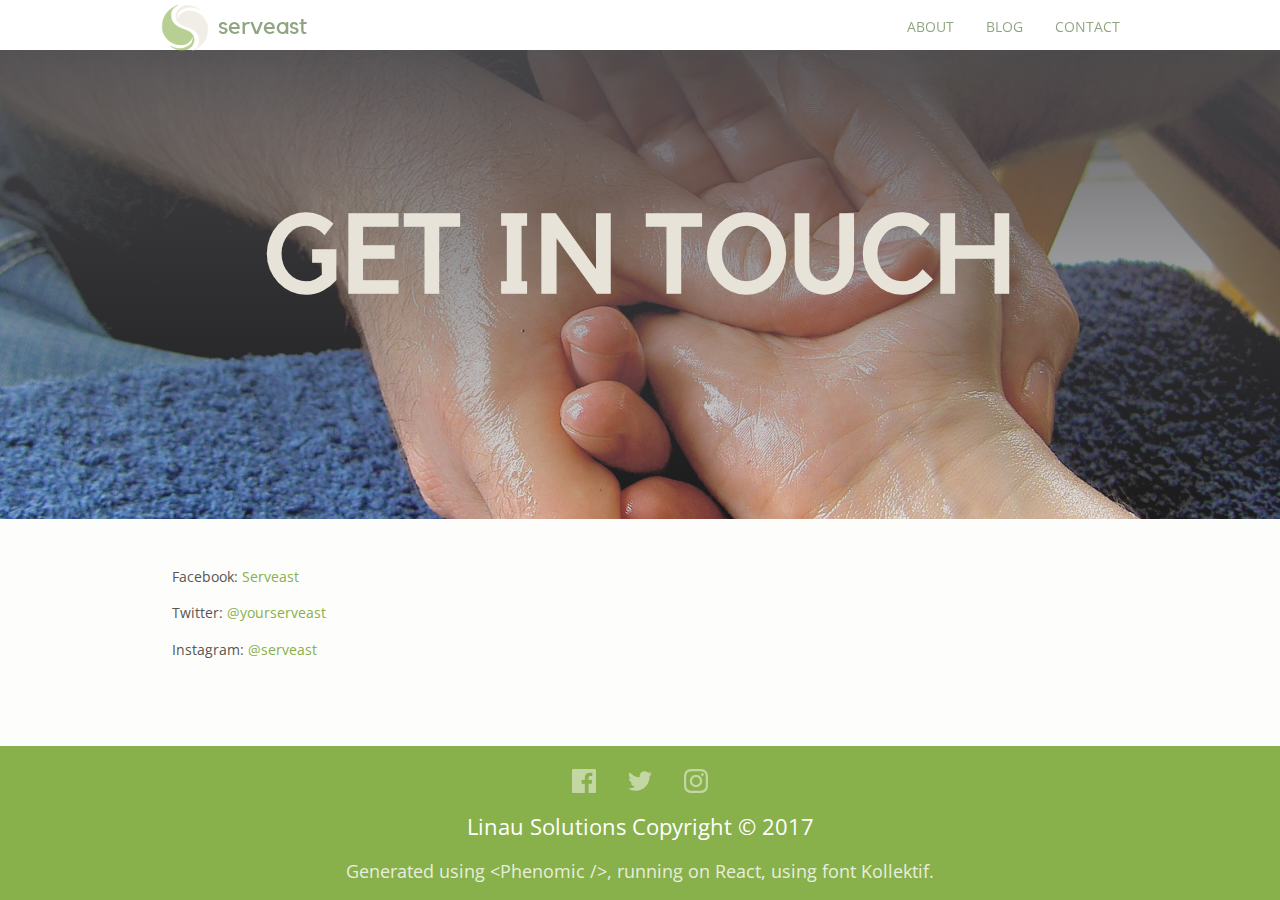
<file: contact/index.html>
<!doctype html><html lang="en"><head><title data-react-helmet="true">GET IN TOUCH</title><meta charset="utf-8"/><meta http-equiv="X-UA-Compatible" content="IE=edge"/><meta name="viewport" content="width=device-width, initial-scale=1"/><meta data-react-helmet="true" name="generator" content="Phenomic 0.20.4"/><meta data-react-helmet="true" name="theme-color" content="#FFFFFF"/><meta data-react-helmet="true" property="og:site_name" content="serveast-site"/><meta data-react-helmet="true" name="twitter:site" content="@yourserveast"/><meta data-react-helmet="true" name="viewport" content="width=device-width, initial-scale=1"/><meta data-react-helmet="true" property="og:type" content="article"/><meta data-react-helmet="true" property="og:title" content="GET IN TOUCH"/><meta data-react-helmet="true" property="og:url" content="https://serveast.linau.solutions/contact/"/><meta data-react-helmet="true" property="og:image" content="https://serveast.linau.solutions/../assets/images/contact.jpg"/><meta data-react-helmet="true" property="og:description" content="Facebook: Serveast Twitter: @yourserveast Instagram: @serveast"/><meta data-react-helmet="true" name="twitter:card" content="summary"/><meta data-react-helmet="true" name="twitter:title" content="GET IN TOUCH"/><meta data-react-helmet="true" name="twitter:creator" content="@yourserveast"/><meta data-react-helmet="true" name="twitter:description" content="Facebook: Serveast Twitter: @yourserveast Instagram: @serveast"/><meta data-react-helmet="true" name="twitter:image" content="https://serveast.linau.solutions/../assets/images/contact.jpg"/><meta data-react-helmet="true" name="description" content="Facebook: Serveast Twitter: @yourserveast Instagram: @serveast"/><link rel="stylesheet" href="/phenomic.browser.d52b90d57643c95f14c2.css"/><script data-react-helmet="true" src="https://cdn.polyfill.io/v2/polyfill.min.js"></script></head><body><div id="phenomic"><div data-reactroot="" data-reactid="1" data-react-checksum="-1387953236"><div class="_2Mf6m" data-reactid="2"><div hidden="" data-reactid="3"><!-- react-empty: 4 --><!-- react-empty: 5 --><style data-reactid="6">@-ms-viewport { width: device-width; }</style></div><header class="_2gGRo" data-reactid="7"><nav class="_2frUm" data-reactid="8"><div class="_37D8R" data-reactid="9"><a class="Ezg15" href="/" data-reactid="10"><span class="SVGInline SVGInline--cleaned" data-reactid="11"><?xml version="1.0" encoding="UTF-8" standalone="no"?>
<svg class="SVGInline-svg SVGInline--cleaned-svg"
   xmlns:dc="http://purl.org/dc/elements/1.1/"
   xmlns:cc="http://creativecommons.org/ns#"
   xmlns:rdf="http://www.w3.org/1999/02/22-rdf-syntax-ns#"
   xmlns:svg="http://www.w3.org/2000/svg"
   xmlns="http://www.w3.org/2000/svg"
   xmlns:sodipodi="http://sodipodi.sourceforge.net/DTD/sodipodi-0.dtd"
   xmlns:inkscape="http://www.inkscape.org/namespaces/inkscape"


   viewBox="0 0 48 48"
   id="svg2"
   version="1.1"
   inkscape:version="0.91 r13725"
   sodipodi:docname="serveast-logo.svg">
  <metadata
     id="metadata10">
    <rdf:RDF>
      <cc:Work
         rdf:about="">
        <dc:format>image/svg+xml</dc:format>
        <dc:type
           rdf:resource="http://purl.org/dc/dcmitype/StillImage" />
        <dc:title></dc:title>
      </cc:Work>
    </rdf:RDF>
  </metadata>
  <defs
     id="defs8" />
  <sodipodi:namedview
     pagecolor="#ffffff"
     bordercolor="#666666"
     borderopacity="1"
     objecttolerance="10"
     gridtolerance="10"
     guidetolerance="10"
     inkscape:pageopacity="0"
     inkscape:pageshadow="2"
     inkscape:window-width="1366"
     inkscape:window-height="744"
     id="namedview6"
     showgrid="false"
     inkscape:zoom="6.9532167"
     inkscape:cx="-7.4053778"
     inkscape:cy="23.186243"
     inkscape:window-x="0"
     inkscape:window-y="24"
     inkscape:window-maximized="1"
     inkscape:current-layer="svg2" />
  <path
     style="color:#000000;clip-rule:nonzero;display:inline;overflow:visible;visibility:visible;opacity:1;isolation:auto;mix-blend-mode:normal;color-interpolation:sRGB;color-interpolation-filters:linearRGB;solid-color:#000000;solid-opacity:1;fill:#000000;fill-opacity:1;fill-rule:nonzero;stroke:#000000;stroke-width:0.10169491;stroke-linecap:butt;stroke-linejoin:miter;stroke-miterlimit:4;stroke-dasharray:none;stroke-dashoffset:0;stroke-opacity:1;color-rendering:auto;image-rendering:auto;shape-rendering:auto;text-rendering:auto;enable-background:accumulate"
     d=""
     id="path4716"
     inkscape:connector-curvature="0" />
  <path
     style="color:#000000;clip-rule:nonzero;display:inline;overflow:visible;visibility:visible;opacity:1;isolation:auto;mix-blend-mode:normal;color-interpolation:sRGB;color-interpolation-filters:linearRGB;solid-color:#000000;solid-opacity:1;fill:#88b04b;fill-opacity:1;fill-rule:nonzero;stroke:#88b04b;stroke-width:0.28763667;stroke-linecap:butt;stroke-linejoin:miter;stroke-miterlimit:4;stroke-dasharray:none;stroke-dashoffset:0;stroke-opacity:1;color-rendering:auto;image-rendering:auto;shape-rendering:auto;text-rendering:auto;enable-background:accumulate"
     d="m 17.950019,45.253791 c -2.163486,-0.429698 -5.616058,-1.946036 -7.224748,-3.173042 -1.3596566,-1.03706 -1.0788783,-1.176716 0.628012,-0.312362 4.818846,2.440224 10.19246,2.453564 14.737396,0.0366 3.354306,-1.7838 4.40994,-3.034084 5.071188,-6.00627 0.263052,-1.182366 0.384012,-2.432526 0.270092,-2.79146 -0.18076,-0.56955 -0.274,-0.46864 -0.752722,0.814684 -1.58336,4.244554 -6.418574,7.027812 -11.39838,6.561168 -4.96484,-0.465244 -9.022344,-2.192242 -11.8539786,-5.045416 -2.162164,-2.178612 -3.46694,-4.254104 -4.544072,-7.228196 -0.667578,-1.843272 -0.763986,-2.545602 -0.763396,-5.561342 7.94e-4,-4.052724 0.460014,-6.10145 2.127626,-9.49201 1.370428,-2.786332 3.33228,-5.2710617 5.6118183,-7.1074977 1.7737143,-1.428936 5.7194723,-3.522936 7.2038523,-3.82306 0.608768,-0.12308 0.399032,0.05746 -0.712132,0.613006 -0.866274,0.433112 -2.311652,1.507942 -3.211952,2.388512 -2.089942,2.044136 -2.672652,3.789598 -2.493578,7.4693177 0.19496,4.006264 1.835052,6.807244 5.400572,9.223234 2.251912,1.52589 3.697374,2.22015 7.632732,3.66603 4.007164,1.472262 5.348312,2.205358 6.817176,3.726402 3.85195,3.988784 2.81632,10.978402 -2.121542,14.318582 -2.988494,2.021548 -6.226488,2.556802 -10.423964,1.723126 z"
     id="path4728"
     inkscape:connector-curvature="0" />
  <path
     style="color:#000000;clip-rule:nonzero;display:inline;overflow:visible;visibility:visible;opacity:1;isolation:auto;mix-blend-mode:normal;color-interpolation:sRGB;color-interpolation-filters:linearRGB;solid-color:#000000;solid-opacity:1;fill:#e8e3d9;fill-opacity:1;fill-rule:nonzero;stroke:#e8e3d9;stroke-width:0.28763667;stroke-linecap:butt;stroke-linejoin:miter;stroke-miterlimit:4;stroke-dasharray:none;stroke-dashoffset:0;stroke-opacity:1;color-rendering:auto;image-rendering:auto;shape-rendering:auto;text-rendering:auto;enable-background:accumulate"
     d="m 32.243103,44.764653 c 2.470018,-1.384646 3.429468,-2.258696 4.369612,-3.980684 0.72472,-1.327416 0.865082,-1.94072 0.96668,-4.223896 0.1,-2.24727 0.016,-2.95455 -0.529468,-4.458368 -1.593248,-4.392414 -5.163292,-7.171098 -12.405436,-9.655574 -3.987052,-1.367788 -5.1716,-1.950494 -6.773252,-3.331918 -3.736276,-3.222536 -3.735542,-9.3668757 0.0016,-13.3183417 0.879656,-0.930108 2.173706,-1.883804 3.327304,-2.452178 4.381786,-2.15889 11.59063,-1.039368 16.26497,2.525924 1.276728,0.973808 1.169862,1.237208 -0.17906,0.441328 -1.531708,-0.90373 -4.053332,-1.68443 -6.540598,-2.024984 -1.8279,-0.250274 -2.665836,-0.22617 -4.350814,0.12516 -4.10376,0.855658 -7.925412,3.209734 -8.942138,5.508212 -0.676556,1.5294657 -1.170782,4.0706537 -0.935724,4.8112577 0.14162,0.446224 0.35044,0.203314 1.014366,-1.18 1.032816,-2.151908 3.005762,-4.1384497 5.118948,-5.1542237 3.295898,-1.584286 9.442318,-1.101438 13.948676,1.095776 4.802454,2.3415837 8.559828,7.7649497 9.378412,13.5367317 0.552602,3.896348 -0.691144,9.599324 -2.922108,13.398812 -0.532384,0.906688 -2.014588,2.695708 -3.293786,3.9756 -1.94075,1.941802 -2.82174,2.573314 -5.321278,3.814392 -3.30324,1.640138 -4.821094,2.018044 -2.196902,0.546976 z"
     id="path4730"
     inkscape:connector-curvature="0" />
</svg></span><!-- react-text: 12 --> <!-- /react-text --><!-- react-text: 13 -->serveast<!-- /react-text --></a></div><div class="_3VLYQ" data-reactid="14"><a class="Ezg15" href="/about/" data-reactid="15">ABOUT</a><a class="Ezg15" href="/blog/" data-reactid="16">BLOG</a><a class="Ezg15" href="/contact/" data-reactid="17">CONTACT</a></div><div class="_37_8J" data-reactid="18"><div id="outer-container" data-reactid="19"><div data-radium="true" data-reactid="20"><div id="" class="bm-menu-wrap undefined" style="position:fixed;right:0;z-index:2;width:300px;height:100%;transform:translate3d(320px, 0, 0);-moz-transform:translate3d(100%, 0, 0);-ms-transform:translate3d(100%, 0, 0);-o-transform:translate3d(100%, 0, 0);-webkit-transform:translate3d(320px, 0, 0);transition:-ms-transform 0.4s cubic-bezier(0.7, 0, 0.3, 1),-webkit-transform 0.4s cubic-bezier(0.7, 0, 0.3, 1),transform 0.4s cubic-bezier(0.7, 0, 0.3, 1);-ms-transform:translate3d(320px, 0, 0);-webkit-transition: 0, 0.3, 1),-webkit-transform 0.4s cubic-bezier(0.7, 0, 0.3, 1),transform 0.4s cubic-bezier(0.7, 0, 0.3, 1);" data-radium="true" data-reactid="21"><div class="bm-menu" style="height:100%;box-sizing:border-box;overflow:auto;background:#373a47;padding:2.5em 1.5em 0;font-size:1.15em;opacity:0.9;-moz-box-sizing:border-box;" data-radium="true" data-reactid="22"><nav class="bm-item-list" style="height:100%;color:#FFF;padding:0.8rem;opacity:1;" data-radium="true" data-reactid="23"><a href="/about" style="display:block;outline:none;transform:translate3d(0, 500px, 0);transition:-ms-transform 0s 0.2s cubic-bezier(0.7, 0, 0.3, 1),-webkit-transform 0s 0.2s cubic-bezier(0.7, 0, 0.3, 1),transform 0s 0.2s cubic-bezier(0.7, 0, 0.3, 1);-webkit-transform:translate3d(0, 500px, 0);-ms-transform:translate3d(0, 500px, 0);-webkit-transition: 0, 0.3, 1),-webkit-transform 0s 0.2s cubic-bezier(0.7, 0, 0.3, 1),transform 0s 0.2s cubic-bezier(0.7, 0, 0.3, 1);" data-radium="true" data-reactid="24">About</a><a href="/blog" style="display:block;outline:none;transform:translate3d(0, 1000px, 0);transition:-ms-transform 0s 0.2s cubic-bezier(0.7, 0, 0.3, 1),-webkit-transform 0s 0.2s cubic-bezier(0.7, 0, 0.3, 1),transform 0s 0.2s cubic-bezier(0.7, 0, 0.3, 1);-webkit-transform:translate3d(0, 1000px, 0);-ms-transform:translate3d(0, 1000px, 0);-webkit-transition: 0, 0.3, 1),-webkit-transform 0s 0.2s cubic-bezier(0.7, 0, 0.3, 1),transform 0s 0.2s cubic-bezier(0.7, 0, 0.3, 1);" data-radium="true" data-reactid="25">Blog</a><a href="/contact" style="display:block;outline:none;transform:translate3d(0, 1500px, 0);transition:-ms-transform 0s 0.2s cubic-bezier(0.7, 0, 0.3, 1),-webkit-transform 0s 0.2s cubic-bezier(0.7, 0, 0.3, 1),transform 0s 0.2s cubic-bezier(0.7, 0, 0.3, 1);-webkit-transform:translate3d(0, 1500px, 0);-ms-transform:translate3d(0, 1500px, 0);-webkit-transition: 0, 0.3, 1),-webkit-transform 0s 0.2s cubic-bezier(0.7, 0, 0.3, 1),transform 0s 0.2s cubic-bezier(0.7, 0, 0.3, 1);" data-radium="true" data-reactid="26">Contact</a></nav></div><div data-radium="true" data-reactid="27"><div class="bm-cross-button" style="position:absolute;width:1.5rem;height:1.5rem;right:8px;top:8px;" data-radium="true" data-reactid="28"><span style="position:absolute;top:6px;right:14px;" data-radium="true" data-reactid="29"><span class="bm-cross" style="position:absolute;width:3px;height:14px;transform:rotate(45deg);background:#bdc3c7;-webkit-transform:rotate(45deg);-ms-transform:rotate(45deg);" data-radium="true" data-reactid="30"></span><span class="bm-cross" style="position:absolute;width:3px;height:14px;transform:rotate(-45deg);background:#bdc3c7;-webkit-transform:rotate(-45deg);-ms-transform:rotate(-45deg);" data-radium="true" data-reactid="31"></span></span><button style="position:absolute;left:0;top:0;width:100%;height:100%;margin:0;padding:0;border:none;text-indent:-9999px;background:transparent;outline:none;" data-radium="true" data-reactid="32">Close Menu</button></div></div></div><div class="bm-burger-button" style="z-index:1;position:fixed;width:1.75rem;height:1.75rem;right:14px;top:14px;" data-radium="true" data-reactid="33"><span data-radium="true" data-reactid="34"><span class="bm-burger-bars" style="position:absolute;height:20%;left:0;right:0;top:0%;opacity:1;background:#88B04B;" data-radium="true" data-reactid="35"></span><span class="bm-burger-bars" style="position:absolute;height:20%;left:0;right:0;top:40%;opacity:1;background:#88B04B;" data-radium="true" data-reactid="36"></span><span class="bm-burger-bars" style="position:absolute;height:20%;left:0;right:0;top:80%;opacity:1;background:#88B04B;" data-radium="true" data-reactid="37"></span></span><button style="position:absolute;left:0;top:0;width:100%;height:100%;margin:0;padding:0;border:none;opacity:0;font-size:8px;" data-radium="true" data-reactid="38">Open Menu</button></div></div></div></div></nav></header><div class="_116Tm" data-reactid="39"><div class="sFWsg" data-reactid="40"><!-- react-empty: 41 --><div class="_3p2ZP" style="background:#111 url(../assets/images/contact.jpg) 50% 50% / cover;" data-reactid="42"><div class="_3wrxV" data-reactid="43"><div class="hOK0m" data-reactid="44"><h1 class="_1Tkeg" data-reactid="45">GET IN TOUCH</h1></div></div></div><div class="hOK0m _1z1n5" data-reactid="46"><div class="_30RKo" data-reactid="47"><div class="phenomic-BodyContainer" data-reactid="48"><p>Facebook: <a href="https://www.facebook.com/serveast/">Serveast</a></p>
<p>Twitter: <a href="https://www.twitter.com/yourserveast">@yourserveast</a></p>
<p>Instagram: <a href="https://www.instagram.com/serveast">@serveast</a></p>
</div></div></div></div></div><footer class="_1Ustb" data-reactid="49"><p data-reactid="50"><a href="https://facebook.com/serveast" class="_2eTME" data-reactid="51"><span class="SVGInline SVGInline--cleaned" data-reactid="52"><svg class="SVGInline-svg SVGInline--cleaned-svg" xmlns="http://www.w3.org/2000/svg" viewBox="0 0 24 24"><path d="M22.675 0h-21.35c-.732 0-1.325.593-1.325 1.325v21.351c0 .731.593 1.324 1.325 1.324h11.495v-9.294h-3.128v-3.622h3.128v-2.671c0-3.1 1.893-4.788 4.659-4.788 1.325 0 2.463.099 2.795.143v3.24l-1.918.001c-1.504 0-1.795.715-1.795 1.763v2.313h3.587l-.467 3.622h-3.12v9.293h6.116c.73 0 1.323-.593 1.323-1.325v-21.35c0-.732-.593-1.325-1.325-1.325z"/></svg></span></a><a href="https://twitter.com/yourserveast" class="_2eTME" data-reactid="53"><span class="SVGInline SVGInline--cleaned" data-reactid="54"><svg class="SVGInline-svg SVGInline--cleaned-svg" xmlns="http://www.w3.org/2000/svg" viewBox="0 0 24 24"><path d="M24 4.557a9.83 9.83 0 0 1-2.828.775 4.932 4.932 0 0 0 2.165-2.724 9.864 9.864 0 0 1-3.127 1.195 4.916 4.916 0 0 0-3.594-1.555c-3.18 0-5.515 2.966-4.797 6.045A13.978 13.978 0 0 1 1.67 3.15a4.93 4.93 0 0 0 1.524 6.573 4.903 4.903 0 0 1-2.23-.616c-.053 2.28 1.582 4.415 3.95 4.89a4.935 4.935 0 0 1-2.224.084 4.928 4.928 0 0 0 4.6 3.42A9.9 9.9 0 0 1 0 19.54a13.94 13.94 0 0 0 7.548 2.212c9.142 0 14.307-7.72 13.995-14.646A10.025 10.025 0 0 0 24 4.556z"/></svg></span></a><a href="https://instagram.com/serveast" class="_2eTME" data-reactid="55"><span class="SVGInline SVGInline--cleaned" data-reactid="56"><svg class="SVGInline-svg SVGInline--cleaned-svg" xmlns="http://www.w3.org/2000/svg" viewBox="0 0 24 24"><path d="M12 2.163c3.204 0 3.584.012 4.85.07 3.252.148 4.771 1.691 4.919 4.919.058 1.265.069 1.645.069 4.849 0 3.205-.012 3.584-.069 4.849-.149 3.225-1.664 4.771-4.919 4.919-1.266.058-1.644.07-4.85.07-3.204 0-3.584-.012-4.849-.07-3.26-.149-4.771-1.699-4.919-4.92-.058-1.265-.07-1.644-.07-4.849 0-3.204.013-3.583.07-4.849.149-3.227 1.664-4.771 4.919-4.919 1.266-.057 1.645-.069 4.849-.069zm0-2.163c-3.259 0-3.667.014-4.947.072-4.358.2-6.78 2.618-6.98 6.98-.059 1.281-.073 1.689-.073 4.948 0 3.259.014 3.668.072 4.948.2 4.358 2.618 6.78 6.98 6.98 1.281.058 1.689.072 4.948.072 3.259 0 3.668-.014 4.948-.072 4.354-.2 6.782-2.618 6.979-6.98.059-1.28.073-1.689.073-4.948 0-3.259-.014-3.667-.072-4.947-.196-4.354-2.617-6.78-6.979-6.98-1.281-.059-1.69-.073-4.949-.073zm0 5.838c-3.403 0-6.162 2.759-6.162 6.162s2.759 6.163 6.162 6.163 6.162-2.759 6.162-6.163c0-3.403-2.759-6.162-6.162-6.162zm0 10.162c-2.209 0-4-1.79-4-4 0-2.209 1.791-4 4-4s4 1.791 4 4c0 2.21-1.791 4-4 4zm6.406-11.845c-.796 0-1.441.645-1.441 1.44s.645 1.44 1.441 1.44c.795 0 1.439-.645 1.439-1.44s-.644-1.44-1.439-1.44z"/></svg></span></a><br data-reactid="57"/><br data-reactid="58"/><a href="http://linau.solutions" data-reactid="59">Linau Solutions</a><!-- react-text: 60 --> <!-- /react-text --><!-- react-text: 61 -->Copyright © <!-- /react-text --><!-- react-text: 62 -->2017<!-- /react-text --></p><p class="_1ti0H" data-reactid="63"><!-- react-text: 64 -->Generated using <!-- /react-text --><a href="https://phenomic.io/" data-reactid="65">&lt;Phenomic /&gt;</a><!-- react-text: 66 -->, running on <!-- /react-text --><a href="https://facebook.github.io/react/" data-reactid="67">React</a><!-- react-text: 68 -->, using font <!-- /react-text --><a href="http://bravenewfonts.com/" data-reactid="69">Kollektif.</a></p></footer></div><script data-reactid="70"></script></div></div><script>window.__COLLECTION__ = [{"layout":"PageError","route":"404.html","description":"","__filename":"404.md","__url":"/404.html","__resourceUrl":"/404.html","__dataUrl":"/404.html.7f6093458561a2a9bb2178ef2cba0f0f.json"},{"title":"WE ARE SERVEAST","layout":"Page","hero":"https://dl.dropboxusercontent.com/u/8111557/serveast%20logo.png","description":"Just open up our app, choose the provider that fits your needs, book a   session, then sit back and relax.","__filename":"about.md","__url":"/about/","__resourceUrl":"/about/index.html","__dataUrl":"/about/index.html.a7aed462602748f7b60ab1f6951f0b7c.json"},{"title":"BLOG","layout":"Blog","hero":"../assets/images/blog.png","hero credit":"http://alssndro.github.io/trianglify-background-generator/","description":"","__filename":"blog.md","__url":"/blog/","__resourceUrl":"/blog/index.html","__dataUrl":"/blog/index.html.7e6351a05474de04d71e846c736623af.json"},{"title":"GET IN TOUCH","metatitle":"Contact","layout":"Page","hero":"../assets/images/contact.jpg","hero credit":"https://upload.wikimedia.org/wikipedia/commons/b/be/Massage-hand-4.jpg","description":"Facebook: Serveast Twitter: @yourserveast Instagram: @serveast","__filename":"contact.md","__url":"/contact/","__resourceUrl":"/contact/index.html","__dataUrl":"/contact/index.html.4486f6cdd3e1cb699de9598514c1d3be.json"},{"title":"Serveast","layout":"Homepage","metaTitle":"Serveast","description":"","__filename":"index.md","__url":"/","__resourceUrl":"/index.html","__dataUrl":"/index.html.daf8489bef190fe19b778c1ed826d380.json"},{"title":"AT YOUR SERVICE","date":"2017-03-04T00:00:00.000Z","layout":"CustomerPage","hero":"../../assets/images/customer-prereg.jpg","hero credit":"https://pixabay.com/p-686392/?no_redirect","description":"Sign up below for announcements regarding our launch and the start of beta   testing. We would be giving away discounts to our early bird…","__filename":"posts/customer-preregistration.md","__url":"/posts/customer-preregistration/","__resourceUrl":"/posts/customer-preregistration/index.html","__dataUrl":"/posts/customer-preregistration/index.html.1e6d383a7b216fde75439c46a46d3dc4.json"},{"title":"ARE YOU A PROVIDER?","date":"2017-03-04T00:00:00.000Z","layout":"ProviderPage","hero":"../../assets/images/provider-prereg.jpg","hero credit":"https://pixabay.com/p-389727/?no_redirect","description":"We're looking for easygoing individuals who are passionate about their craft, committed to performing the highest quality of service and,…","__filename":"posts/provider-preregistration.md","__url":"/posts/provider-preregistration/","__resourceUrl":"/posts/provider-preregistration/index.html","__dataUrl":"/posts/provider-preregistration/index.html.8145c17ce22d35a81fc2653444524f48.json"}];window.__INITIAL_STATE__ = {"pages":{"/contact/":{"head":{"title":"GET IN TOUCH","metatitle":"Contact","layout":"Page","hero":"../assets/images/contact.jpg","hero credit":"https://upload.wikimedia.org/wikipedia/commons/b/be/Massage-hand-4.jpg","description":"Facebook: Serveast Twitter: @yourserveast Instagram: @serveast"},"body":"<p>Facebook: <a href=\"https://www.facebook.com/serveast/\">Serveast</a></p>\n<p>Twitter: <a href=\"https://www.twitter.com/yourserveast\">@yourserveast</a></p>\n<p>Instagram: <a href=\"https://www.instagram.com/serveast\">@serveast</a></p>\n","__filename":"contact.md","__url":"/contact/","__resourceUrl":"/contact/index.html","__dataUrl":"/contact/index.html.4486f6cdd3e1cb699de9598514c1d3be.json","type":"Page"}}}</script><script src="/phenomic.browser.d52b90d57643c95f14c2.js"></script></body></html>
</file>
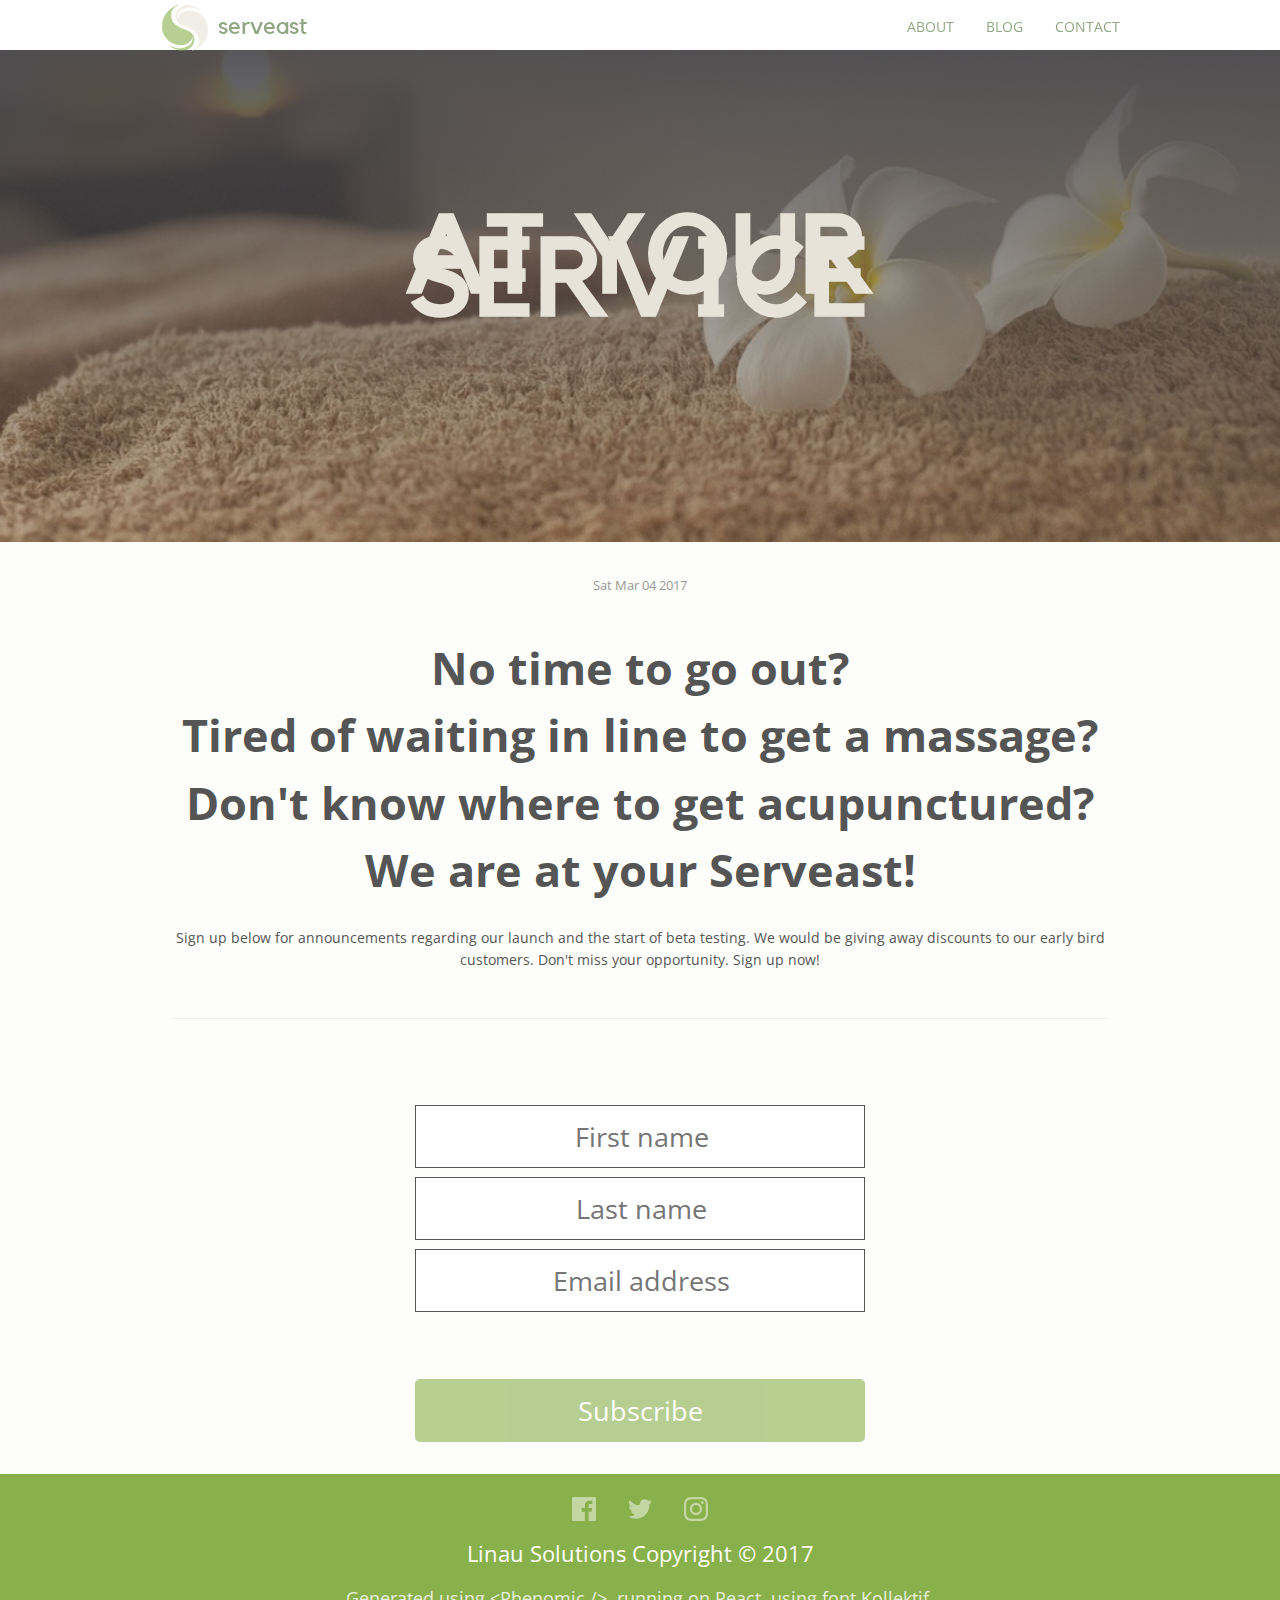
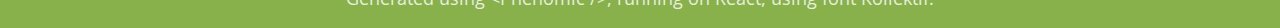
<file: posts/customer-preregistration/index.html>
<!doctype html><html lang="en"><head><title data-react-helmet="true">AT YOUR SERVICE</title><meta charset="utf-8"/><meta http-equiv="X-UA-Compatible" content="IE=edge"/><meta name="viewport" content="width=device-width, initial-scale=1"/><meta data-react-helmet="true" name="generator" content="Phenomic 0.20.4"/><meta data-react-helmet="true" name="theme-color" content="#FFFFFF"/><meta data-react-helmet="true" property="og:site_name" content="serveast-site"/><meta data-react-helmet="true" name="twitter:site" content="@yourserveast"/><meta data-react-helmet="true" name="viewport" content="width=device-width, initial-scale=1"/><meta data-react-helmet="true" property="og:type" content="article"/><meta data-react-helmet="true" property="og:title" content="AT YOUR SERVICE"/><meta data-react-helmet="true" property="og:url" content="https://serveast.linau.solutions/posts/customer-preregistration/"/><meta data-react-helmet="true" property="og:image" content="https://serveast.linau.solutions/../../assets/images/customer-prereg.jpg"/><meta data-react-helmet="true" property="og:description" content="Sign up below for announcements regarding our launch and the start of beta   testing. We would be giving away discounts to our early bird…"/><meta data-react-helmet="true" name="twitter:card" content="summary"/><meta data-react-helmet="true" name="twitter:title" content="AT YOUR SERVICE"/><meta data-react-helmet="true" name="twitter:creator" content="@yourserveast"/><meta data-react-helmet="true" name="twitter:description" content="Sign up below for announcements regarding our launch and the start of beta   testing. We would be giving away discounts to our early bird…"/><meta data-react-helmet="true" name="twitter:image" content="https://serveast.linau.solutions/../../assets/images/customer-prereg.jpg"/><meta data-react-helmet="true" name="description" content="Sign up below for announcements regarding our launch and the start of beta   testing. We would be giving away discounts to our early bird…"/><link rel="stylesheet" href="/phenomic.browser.d52b90d57643c95f14c2.css"/><script data-react-helmet="true" src="https://cdn.polyfill.io/v2/polyfill.min.js"></script></head><body><div id="phenomic"><div data-reactroot="" data-reactid="1" data-react-checksum="-928466564"><div class="_2Mf6m" data-reactid="2"><div hidden="" data-reactid="3"><!-- react-empty: 4 --><!-- react-empty: 5 --><style data-reactid="6">@-ms-viewport { width: device-width; }</style></div><header class="_2gGRo" data-reactid="7"><nav class="_2frUm" data-reactid="8"><div class="_37D8R" data-reactid="9"><a class="Ezg15" href="/" data-reactid="10"><span class="SVGInline SVGInline--cleaned" data-reactid="11"><?xml version="1.0" encoding="UTF-8" standalone="no"?>
<svg class="SVGInline-svg SVGInline--cleaned-svg"
   xmlns:dc="http://purl.org/dc/elements/1.1/"
   xmlns:cc="http://creativecommons.org/ns#"
   xmlns:rdf="http://www.w3.org/1999/02/22-rdf-syntax-ns#"
   xmlns:svg="http://www.w3.org/2000/svg"
   xmlns="http://www.w3.org/2000/svg"
   xmlns:sodipodi="http://sodipodi.sourceforge.net/DTD/sodipodi-0.dtd"
   xmlns:inkscape="http://www.inkscape.org/namespaces/inkscape"


   viewBox="0 0 48 48"
   id="svg2"
   version="1.1"
   inkscape:version="0.91 r13725"
   sodipodi:docname="serveast-logo.svg">
  <metadata
     id="metadata10">
    <rdf:RDF>
      <cc:Work
         rdf:about="">
        <dc:format>image/svg+xml</dc:format>
        <dc:type
           rdf:resource="http://purl.org/dc/dcmitype/StillImage" />
        <dc:title></dc:title>
      </cc:Work>
    </rdf:RDF>
  </metadata>
  <defs
     id="defs8" />
  <sodipodi:namedview
     pagecolor="#ffffff"
     bordercolor="#666666"
     borderopacity="1"
     objecttolerance="10"
     gridtolerance="10"
     guidetolerance="10"
     inkscape:pageopacity="0"
     inkscape:pageshadow="2"
     inkscape:window-width="1366"
     inkscape:window-height="744"
     id="namedview6"
     showgrid="false"
     inkscape:zoom="6.9532167"
     inkscape:cx="-7.4053778"
     inkscape:cy="23.186243"
     inkscape:window-x="0"
     inkscape:window-y="24"
     inkscape:window-maximized="1"
     inkscape:current-layer="svg2" />
  <path
     style="color:#000000;clip-rule:nonzero;display:inline;overflow:visible;visibility:visible;opacity:1;isolation:auto;mix-blend-mode:normal;color-interpolation:sRGB;color-interpolation-filters:linearRGB;solid-color:#000000;solid-opacity:1;fill:#000000;fill-opacity:1;fill-rule:nonzero;stroke:#000000;stroke-width:0.10169491;stroke-linecap:butt;stroke-linejoin:miter;stroke-miterlimit:4;stroke-dasharray:none;stroke-dashoffset:0;stroke-opacity:1;color-rendering:auto;image-rendering:auto;shape-rendering:auto;text-rendering:auto;enable-background:accumulate"
     d=""
     id="path4716"
     inkscape:connector-curvature="0" />
  <path
     style="color:#000000;clip-rule:nonzero;display:inline;overflow:visible;visibility:visible;opacity:1;isolation:auto;mix-blend-mode:normal;color-interpolation:sRGB;color-interpolation-filters:linearRGB;solid-color:#000000;solid-opacity:1;fill:#88b04b;fill-opacity:1;fill-rule:nonzero;stroke:#88b04b;stroke-width:0.28763667;stroke-linecap:butt;stroke-linejoin:miter;stroke-miterlimit:4;stroke-dasharray:none;stroke-dashoffset:0;stroke-opacity:1;color-rendering:auto;image-rendering:auto;shape-rendering:auto;text-rendering:auto;enable-background:accumulate"
     d="m 17.950019,45.253791 c -2.163486,-0.429698 -5.616058,-1.946036 -7.224748,-3.173042 -1.3596566,-1.03706 -1.0788783,-1.176716 0.628012,-0.312362 4.818846,2.440224 10.19246,2.453564 14.737396,0.0366 3.354306,-1.7838 4.40994,-3.034084 5.071188,-6.00627 0.263052,-1.182366 0.384012,-2.432526 0.270092,-2.79146 -0.18076,-0.56955 -0.274,-0.46864 -0.752722,0.814684 -1.58336,4.244554 -6.418574,7.027812 -11.39838,6.561168 -4.96484,-0.465244 -9.022344,-2.192242 -11.8539786,-5.045416 -2.162164,-2.178612 -3.46694,-4.254104 -4.544072,-7.228196 -0.667578,-1.843272 -0.763986,-2.545602 -0.763396,-5.561342 7.94e-4,-4.052724 0.460014,-6.10145 2.127626,-9.49201 1.370428,-2.786332 3.33228,-5.2710617 5.6118183,-7.1074977 1.7737143,-1.428936 5.7194723,-3.522936 7.2038523,-3.82306 0.608768,-0.12308 0.399032,0.05746 -0.712132,0.613006 -0.866274,0.433112 -2.311652,1.507942 -3.211952,2.388512 -2.089942,2.044136 -2.672652,3.789598 -2.493578,7.4693177 0.19496,4.006264 1.835052,6.807244 5.400572,9.223234 2.251912,1.52589 3.697374,2.22015 7.632732,3.66603 4.007164,1.472262 5.348312,2.205358 6.817176,3.726402 3.85195,3.988784 2.81632,10.978402 -2.121542,14.318582 -2.988494,2.021548 -6.226488,2.556802 -10.423964,1.723126 z"
     id="path4728"
     inkscape:connector-curvature="0" />
  <path
     style="color:#000000;clip-rule:nonzero;display:inline;overflow:visible;visibility:visible;opacity:1;isolation:auto;mix-blend-mode:normal;color-interpolation:sRGB;color-interpolation-filters:linearRGB;solid-color:#000000;solid-opacity:1;fill:#e8e3d9;fill-opacity:1;fill-rule:nonzero;stroke:#e8e3d9;stroke-width:0.28763667;stroke-linecap:butt;stroke-linejoin:miter;stroke-miterlimit:4;stroke-dasharray:none;stroke-dashoffset:0;stroke-opacity:1;color-rendering:auto;image-rendering:auto;shape-rendering:auto;text-rendering:auto;enable-background:accumulate"
     d="m 32.243103,44.764653 c 2.470018,-1.384646 3.429468,-2.258696 4.369612,-3.980684 0.72472,-1.327416 0.865082,-1.94072 0.96668,-4.223896 0.1,-2.24727 0.016,-2.95455 -0.529468,-4.458368 -1.593248,-4.392414 -5.163292,-7.171098 -12.405436,-9.655574 -3.987052,-1.367788 -5.1716,-1.950494 -6.773252,-3.331918 -3.736276,-3.222536 -3.735542,-9.3668757 0.0016,-13.3183417 0.879656,-0.930108 2.173706,-1.883804 3.327304,-2.452178 4.381786,-2.15889 11.59063,-1.039368 16.26497,2.525924 1.276728,0.973808 1.169862,1.237208 -0.17906,0.441328 -1.531708,-0.90373 -4.053332,-1.68443 -6.540598,-2.024984 -1.8279,-0.250274 -2.665836,-0.22617 -4.350814,0.12516 -4.10376,0.855658 -7.925412,3.209734 -8.942138,5.508212 -0.676556,1.5294657 -1.170782,4.0706537 -0.935724,4.8112577 0.14162,0.446224 0.35044,0.203314 1.014366,-1.18 1.032816,-2.151908 3.005762,-4.1384497 5.118948,-5.1542237 3.295898,-1.584286 9.442318,-1.101438 13.948676,1.095776 4.802454,2.3415837 8.559828,7.7649497 9.378412,13.5367317 0.552602,3.896348 -0.691144,9.599324 -2.922108,13.398812 -0.532384,0.906688 -2.014588,2.695708 -3.293786,3.9756 -1.94075,1.941802 -2.82174,2.573314 -5.321278,3.814392 -3.30324,1.640138 -4.821094,2.018044 -2.196902,0.546976 z"
     id="path4730"
     inkscape:connector-curvature="0" />
</svg></span><!-- react-text: 12 --> <!-- /react-text --><!-- react-text: 13 -->serveast<!-- /react-text --></a></div><div class="_3VLYQ" data-reactid="14"><a class="Ezg15" href="/about/" data-reactid="15">ABOUT</a><a class="Ezg15" href="/blog/" data-reactid="16">BLOG</a><a class="Ezg15" href="/contact/" data-reactid="17">CONTACT</a></div><div class="_37_8J" data-reactid="18"><div id="outer-container" data-reactid="19"><div data-radium="true" data-reactid="20"><div id="" class="bm-menu-wrap undefined" style="position:fixed;right:0;z-index:2;width:300px;height:100%;transform:translate3d(320px, 0, 0);-moz-transform:translate3d(100%, 0, 0);-ms-transform:translate3d(100%, 0, 0);-o-transform:translate3d(100%, 0, 0);-webkit-transform:translate3d(320px, 0, 0);transition:-ms-transform 0.4s cubic-bezier(0.7, 0, 0.3, 1),-webkit-transform 0.4s cubic-bezier(0.7, 0, 0.3, 1),transform 0.4s cubic-bezier(0.7, 0, 0.3, 1);-ms-transform:translate3d(320px, 0, 0);-webkit-transition: 0, 0.3, 1),-webkit-transform 0.4s cubic-bezier(0.7, 0, 0.3, 1),transform 0.4s cubic-bezier(0.7, 0, 0.3, 1);" data-radium="true" data-reactid="21"><div class="bm-menu" style="height:100%;box-sizing:border-box;overflow:auto;background:#373a47;padding:2.5em 1.5em 0;font-size:1.15em;opacity:0.9;-moz-box-sizing:border-box;" data-radium="true" data-reactid="22"><nav class="bm-item-list" style="height:100%;color:#FFF;padding:0.8rem;opacity:1;" data-radium="true" data-reactid="23"><a href="/about" style="display:block;outline:none;transform:translate3d(0, 500px, 0);transition:-ms-transform 0s 0.2s cubic-bezier(0.7, 0, 0.3, 1),-webkit-transform 0s 0.2s cubic-bezier(0.7, 0, 0.3, 1),transform 0s 0.2s cubic-bezier(0.7, 0, 0.3, 1);-webkit-transform:translate3d(0, 500px, 0);-ms-transform:translate3d(0, 500px, 0);-webkit-transition: 0, 0.3, 1),-webkit-transform 0s 0.2s cubic-bezier(0.7, 0, 0.3, 1),transform 0s 0.2s cubic-bezier(0.7, 0, 0.3, 1);" data-radium="true" data-reactid="24">About</a><a href="/blog" style="display:block;outline:none;transform:translate3d(0, 1000px, 0);transition:-ms-transform 0s 0.2s cubic-bezier(0.7, 0, 0.3, 1),-webkit-transform 0s 0.2s cubic-bezier(0.7, 0, 0.3, 1),transform 0s 0.2s cubic-bezier(0.7, 0, 0.3, 1);-webkit-transform:translate3d(0, 1000px, 0);-ms-transform:translate3d(0, 1000px, 0);-webkit-transition: 0, 0.3, 1),-webkit-transform 0s 0.2s cubic-bezier(0.7, 0, 0.3, 1),transform 0s 0.2s cubic-bezier(0.7, 0, 0.3, 1);" data-radium="true" data-reactid="25">Blog</a><a href="/contact" style="display:block;outline:none;transform:translate3d(0, 1500px, 0);transition:-ms-transform 0s 0.2s cubic-bezier(0.7, 0, 0.3, 1),-webkit-transform 0s 0.2s cubic-bezier(0.7, 0, 0.3, 1),transform 0s 0.2s cubic-bezier(0.7, 0, 0.3, 1);-webkit-transform:translate3d(0, 1500px, 0);-ms-transform:translate3d(0, 1500px, 0);-webkit-transition: 0, 0.3, 1),-webkit-transform 0s 0.2s cubic-bezier(0.7, 0, 0.3, 1),transform 0s 0.2s cubic-bezier(0.7, 0, 0.3, 1);" data-radium="true" data-reactid="26">Contact</a></nav></div><div data-radium="true" data-reactid="27"><div class="bm-cross-button" style="position:absolute;width:1.5rem;height:1.5rem;right:8px;top:8px;" data-radium="true" data-reactid="28"><span style="position:absolute;top:6px;right:14px;" data-radium="true" data-reactid="29"><span class="bm-cross" style="position:absolute;width:3px;height:14px;transform:rotate(45deg);background:#bdc3c7;-webkit-transform:rotate(45deg);-ms-transform:rotate(45deg);" data-radium="true" data-reactid="30"></span><span class="bm-cross" style="position:absolute;width:3px;height:14px;transform:rotate(-45deg);background:#bdc3c7;-webkit-transform:rotate(-45deg);-ms-transform:rotate(-45deg);" data-radium="true" data-reactid="31"></span></span><button style="position:absolute;left:0;top:0;width:100%;height:100%;margin:0;padding:0;border:none;text-indent:-9999px;background:transparent;outline:none;" data-radium="true" data-reactid="32">Close Menu</button></div></div></div><div class="bm-burger-button" style="z-index:1;position:fixed;width:1.75rem;height:1.75rem;right:14px;top:14px;" data-radium="true" data-reactid="33"><span data-radium="true" data-reactid="34"><span class="bm-burger-bars" style="position:absolute;height:20%;left:0;right:0;top:0%;opacity:1;background:#88B04B;" data-radium="true" data-reactid="35"></span><span class="bm-burger-bars" style="position:absolute;height:20%;left:0;right:0;top:40%;opacity:1;background:#88B04B;" data-radium="true" data-reactid="36"></span><span class="bm-burger-bars" style="position:absolute;height:20%;left:0;right:0;top:80%;opacity:1;background:#88B04B;" data-radium="true" data-reactid="37"></span></span><button style="position:absolute;left:0;top:0;width:100%;height:100%;margin:0;padding:0;border:none;opacity:0;font-size:8px;" data-radium="true" data-reactid="38">Open Menu</button></div></div></div></div></nav></header><div class="_116Tm" data-reactid="39"><div class="sFWsg" data-reactid="40"><!-- react-empty: 41 --><div class="_3p2ZP" style="background:#111 url(../../assets/images/customer-prereg.jpg) 50% 50% / cover;" data-reactid="42"><div class="_3wrxV" data-reactid="43"><div class="hOK0m" data-reactid="44"><h1 class="_1Tkeg" data-reactid="45">AT YOUR SERVICE</h1></div></div></div><div class="hOK0m _1z1n5" data-reactid="46"><div data-reactid="47"><header class="_5zzAW" data-reactid="48"><time data-reactid="49">Sat Mar 04 2017</time></header></div><div class="_30RKo" data-reactid="50"><div class="phenomic-BodyContainer" data-reactid="51"><p><center></p>
  <h3>No time to go out?</h3>
  <h3>Tired of waiting in line to get a massage?</h3>
  <h3>Don't know where to get acupunctured?</h3>
  <h3>We are at your Serveast!</h3>
<p>  Sign up below for announcements regarding our launch and the start of beta
testing. We would be giving away discounts to our early bird customers. Don't
miss your opportunity. Sign up now!
</center></p>
</div></div><hr data-reactid="52"/><center data-reactid="53"><form data-reactid="54"><label data-reactid="55"><input type="text" placeholder="First name" required="" value="" class="_1RW-n" data-reactid="56"/></label><br data-reactid="57"/><label data-reactid="58"><input type="text" placeholder="Last name" required="" value="" class="_1RW-n" data-reactid="59"/></label><br data-reactid="60"/><label data-reactid="61"><input type="text" placeholder="Email address" value="" required="" class="_1RW-n" data-reactid="62"/></label><br data-reactid="63"/><br data-reactid="64"/><input type="submit" value="Subscribe" class="_3GJS0" data-reactid="65"/></form></center></div></div></div><footer class="_1Ustb" data-reactid="66"><p data-reactid="67"><a href="https://facebook.com/serveast" class="_2eTME" data-reactid="68"><span class="SVGInline SVGInline--cleaned" data-reactid="69"><svg class="SVGInline-svg SVGInline--cleaned-svg" xmlns="http://www.w3.org/2000/svg" viewBox="0 0 24 24"><path d="M22.675 0h-21.35c-.732 0-1.325.593-1.325 1.325v21.351c0 .731.593 1.324 1.325 1.324h11.495v-9.294h-3.128v-3.622h3.128v-2.671c0-3.1 1.893-4.788 4.659-4.788 1.325 0 2.463.099 2.795.143v3.24l-1.918.001c-1.504 0-1.795.715-1.795 1.763v2.313h3.587l-.467 3.622h-3.12v9.293h6.116c.73 0 1.323-.593 1.323-1.325v-21.35c0-.732-.593-1.325-1.325-1.325z"/></svg></span></a><a href="https://twitter.com/yourserveast" class="_2eTME" data-reactid="70"><span class="SVGInline SVGInline--cleaned" data-reactid="71"><svg class="SVGInline-svg SVGInline--cleaned-svg" xmlns="http://www.w3.org/2000/svg" viewBox="0 0 24 24"><path d="M24 4.557a9.83 9.83 0 0 1-2.828.775 4.932 4.932 0 0 0 2.165-2.724 9.864 9.864 0 0 1-3.127 1.195 4.916 4.916 0 0 0-3.594-1.555c-3.18 0-5.515 2.966-4.797 6.045A13.978 13.978 0 0 1 1.67 3.15a4.93 4.93 0 0 0 1.524 6.573 4.903 4.903 0 0 1-2.23-.616c-.053 2.28 1.582 4.415 3.95 4.89a4.935 4.935 0 0 1-2.224.084 4.928 4.928 0 0 0 4.6 3.42A9.9 9.9 0 0 1 0 19.54a13.94 13.94 0 0 0 7.548 2.212c9.142 0 14.307-7.72 13.995-14.646A10.025 10.025 0 0 0 24 4.556z"/></svg></span></a><a href="https://instagram.com/serveast" class="_2eTME" data-reactid="72"><span class="SVGInline SVGInline--cleaned" data-reactid="73"><svg class="SVGInline-svg SVGInline--cleaned-svg" xmlns="http://www.w3.org/2000/svg" viewBox="0 0 24 24"><path d="M12 2.163c3.204 0 3.584.012 4.85.07 3.252.148 4.771 1.691 4.919 4.919.058 1.265.069 1.645.069 4.849 0 3.205-.012 3.584-.069 4.849-.149 3.225-1.664 4.771-4.919 4.919-1.266.058-1.644.07-4.85.07-3.204 0-3.584-.012-4.849-.07-3.26-.149-4.771-1.699-4.919-4.92-.058-1.265-.07-1.644-.07-4.849 0-3.204.013-3.583.07-4.849.149-3.227 1.664-4.771 4.919-4.919 1.266-.057 1.645-.069 4.849-.069zm0-2.163c-3.259 0-3.667.014-4.947.072-4.358.2-6.78 2.618-6.98 6.98-.059 1.281-.073 1.689-.073 4.948 0 3.259.014 3.668.072 4.948.2 4.358 2.618 6.78 6.98 6.98 1.281.058 1.689.072 4.948.072 3.259 0 3.668-.014 4.948-.072 4.354-.2 6.782-2.618 6.979-6.98.059-1.28.073-1.689.073-4.948 0-3.259-.014-3.667-.072-4.947-.196-4.354-2.617-6.78-6.979-6.98-1.281-.059-1.69-.073-4.949-.073zm0 5.838c-3.403 0-6.162 2.759-6.162 6.162s2.759 6.163 6.162 6.163 6.162-2.759 6.162-6.163c0-3.403-2.759-6.162-6.162-6.162zm0 10.162c-2.209 0-4-1.79-4-4 0-2.209 1.791-4 4-4s4 1.791 4 4c0 2.21-1.791 4-4 4zm6.406-11.845c-.796 0-1.441.645-1.441 1.44s.645 1.44 1.441 1.44c.795 0 1.439-.645 1.439-1.44s-.644-1.44-1.439-1.44z"/></svg></span></a><br data-reactid="74"/><br data-reactid="75"/><a href="http://linau.solutions" data-reactid="76">Linau Solutions</a><!-- react-text: 77 --> <!-- /react-text --><!-- react-text: 78 -->Copyright © <!-- /react-text --><!-- react-text: 79 -->2017<!-- /react-text --></p><p class="_1ti0H" data-reactid="80"><!-- react-text: 81 -->Generated using <!-- /react-text --><a href="https://phenomic.io/" data-reactid="82">&lt;Phenomic /&gt;</a><!-- react-text: 83 -->, running on <!-- /react-text --><a href="https://facebook.github.io/react/" data-reactid="84">React</a><!-- react-text: 85 -->, using font <!-- /react-text --><a href="http://bravenewfonts.com/" data-reactid="86">Kollektif.</a></p></footer></div><script data-reactid="87"></script></div></div><script>window.__COLLECTION__ = [{"layout":"PageError","route":"404.html","description":"","__filename":"404.md","__url":"/404.html","__resourceUrl":"/404.html","__dataUrl":"/404.html.7f6093458561a2a9bb2178ef2cba0f0f.json"},{"title":"WE ARE SERVEAST","layout":"Page","hero":"https://dl.dropboxusercontent.com/u/8111557/serveast%20logo.png","description":"Just open up our app, choose the provider that fits your needs, book a   session, then sit back and relax.","__filename":"about.md","__url":"/about/","__resourceUrl":"/about/index.html","__dataUrl":"/about/index.html.a7aed462602748f7b60ab1f6951f0b7c.json"},{"title":"BLOG","layout":"Blog","hero":"../assets/images/blog.png","hero credit":"http://alssndro.github.io/trianglify-background-generator/","description":"","__filename":"blog.md","__url":"/blog/","__resourceUrl":"/blog/index.html","__dataUrl":"/blog/index.html.7e6351a05474de04d71e846c736623af.json"},{"title":"GET IN TOUCH","metatitle":"Contact","layout":"Page","hero":"../assets/images/contact.jpg","hero credit":"https://upload.wikimedia.org/wikipedia/commons/b/be/Massage-hand-4.jpg","description":"Facebook: Serveast Twitter: @yourserveast Instagram: @serveast","__filename":"contact.md","__url":"/contact/","__resourceUrl":"/contact/index.html","__dataUrl":"/contact/index.html.4486f6cdd3e1cb699de9598514c1d3be.json"},{"title":"Serveast","layout":"Homepage","metaTitle":"Serveast","description":"","__filename":"index.md","__url":"/","__resourceUrl":"/index.html","__dataUrl":"/index.html.daf8489bef190fe19b778c1ed826d380.json"},{"title":"AT YOUR SERVICE","date":"2017-03-04T00:00:00.000Z","layout":"CustomerPage","hero":"../../assets/images/customer-prereg.jpg","hero credit":"https://pixabay.com/p-686392/?no_redirect","description":"Sign up below for announcements regarding our launch and the start of beta   testing. We would be giving away discounts to our early bird…","__filename":"posts/customer-preregistration.md","__url":"/posts/customer-preregistration/","__resourceUrl":"/posts/customer-preregistration/index.html","__dataUrl":"/posts/customer-preregistration/index.html.1e6d383a7b216fde75439c46a46d3dc4.json"},{"title":"ARE YOU A PROVIDER?","date":"2017-03-04T00:00:00.000Z","layout":"ProviderPage","hero":"../../assets/images/provider-prereg.jpg","hero credit":"https://pixabay.com/p-389727/?no_redirect","description":"We're looking for easygoing individuals who are passionate about their craft, committed to performing the highest quality of service and,…","__filename":"posts/provider-preregistration.md","__url":"/posts/provider-preregistration/","__resourceUrl":"/posts/provider-preregistration/index.html","__dataUrl":"/posts/provider-preregistration/index.html.8145c17ce22d35a81fc2653444524f48.json"}];window.__INITIAL_STATE__ = {"pages":{"/posts/customer-preregistration/":{"head":{"title":"AT YOUR SERVICE","date":"2017-03-04T00:00:00.000Z","layout":"CustomerPage","hero":"../../assets/images/customer-prereg.jpg","hero credit":"https://pixabay.com/p-686392/?no_redirect","description":"Sign up below for announcements regarding our launch and the start of beta   testing. We would be giving away discounts to our early bird…"},"body":"<p><center></p>\n  <h3>No time to go out?</h3>\n  <h3>Tired of waiting in line to get a massage?</h3>\n  <h3>Don't know where to get acupunctured?</h3>\n  <h3>We are at your Serveast!</h3>\n<p>  Sign up below for announcements regarding our launch and the start of beta\ntesting. We would be giving away discounts to our early bird customers. Don't\nmiss your opportunity. Sign up now!\n</center></p>\n","__filename":"posts/customer-preregistration.md","__url":"/posts/customer-preregistration/","__resourceUrl":"/posts/customer-preregistration/index.html","__dataUrl":"/posts/customer-preregistration/index.html.1e6d383a7b216fde75439c46a46d3dc4.json","type":"CustomerPage"}}}</script><script src="/phenomic.browser.d52b90d57643c95f14c2.js"></script></body></html>
</file>
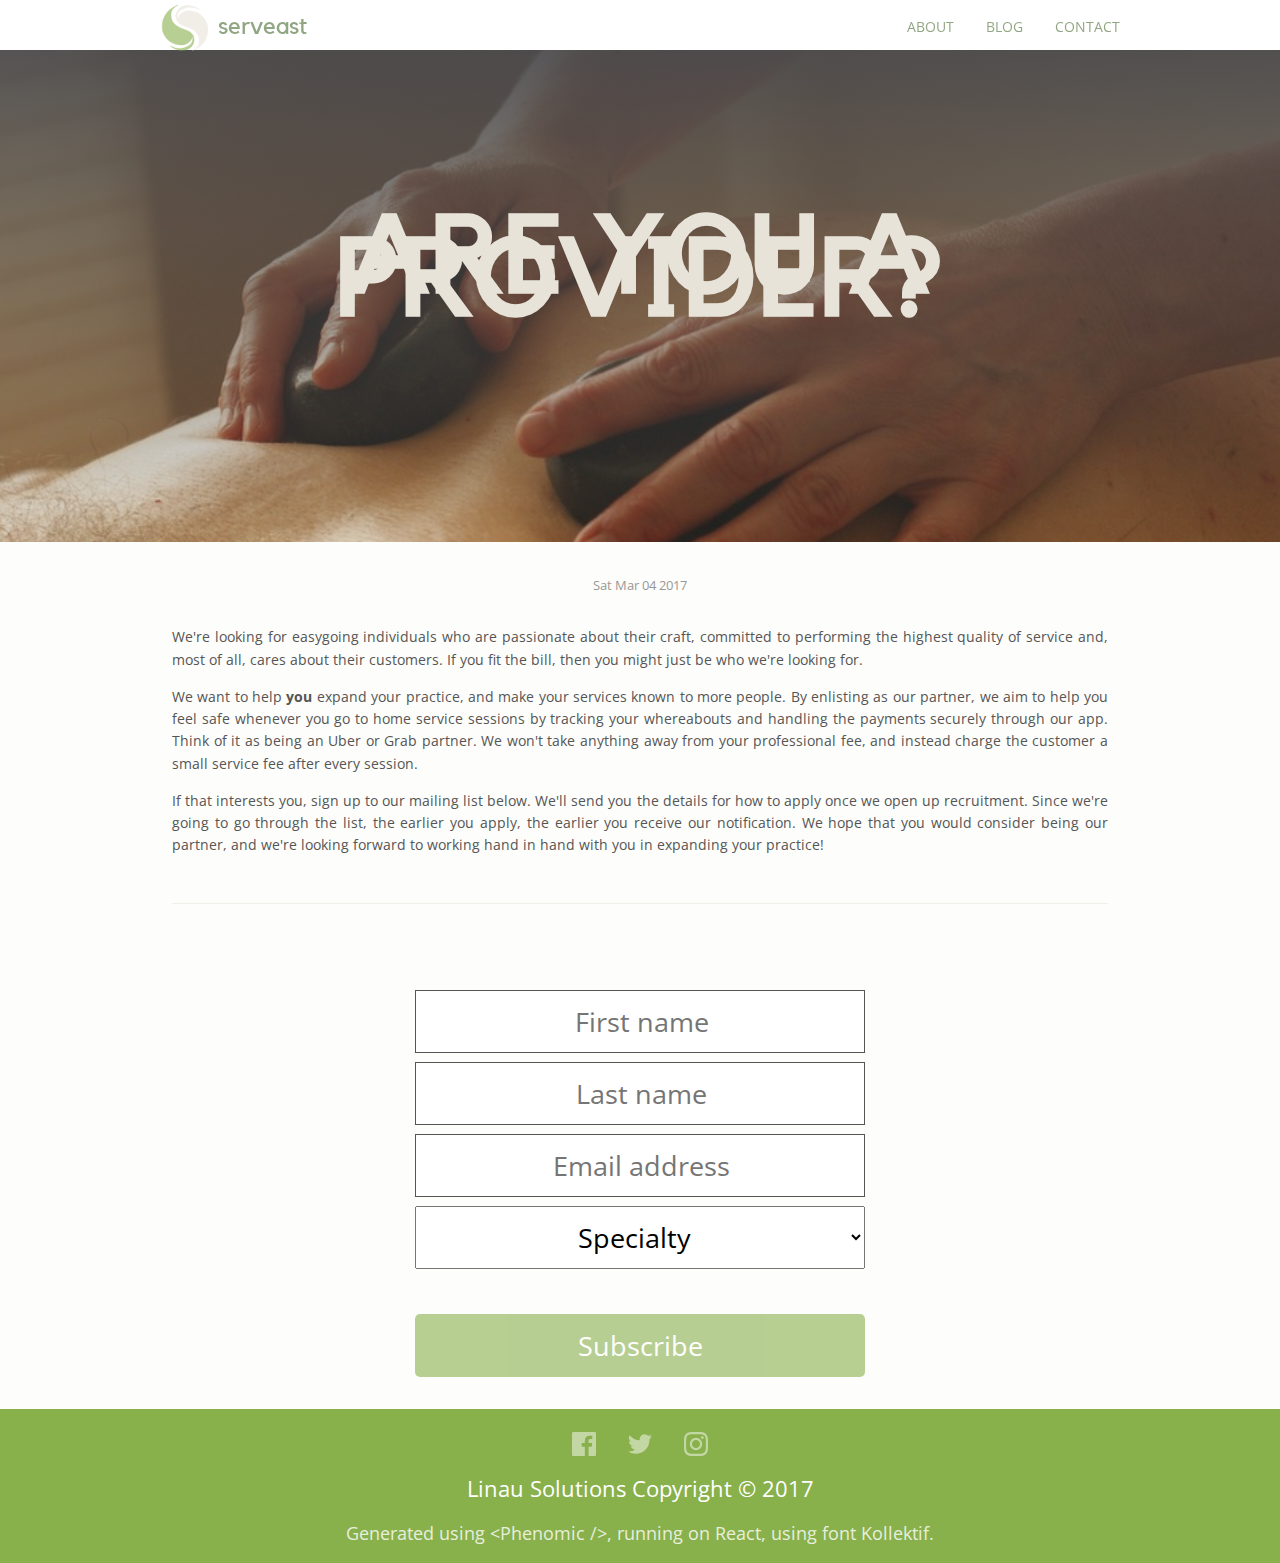
<file: posts/provider-preregistration/index.html>
<!doctype html><html lang="en"><head><title data-react-helmet="true">ARE YOU A PROVIDER?</title><meta charset="utf-8"/><meta http-equiv="X-UA-Compatible" content="IE=edge"/><meta name="viewport" content="width=device-width, initial-scale=1"/><meta data-react-helmet="true" name="generator" content="Phenomic 0.20.4"/><meta data-react-helmet="true" name="theme-color" content="#FFFFFF"/><meta data-react-helmet="true" property="og:site_name" content="serveast-site"/><meta data-react-helmet="true" name="twitter:site" content="@yourserveast"/><meta data-react-helmet="true" name="viewport" content="width=device-width, initial-scale=1"/><meta data-react-helmet="true" property="og:type" content="article"/><meta data-react-helmet="true" property="og:title" content="ARE YOU A PROVIDER?"/><meta data-react-helmet="true" property="og:url" content="https://serveast.linau.solutions/posts/provider-preregistration/"/><meta data-react-helmet="true" property="og:image" content="https://serveast.linau.solutions/../../assets/images/provider-prereg.jpg"/><meta data-react-helmet="true" property="og:description" content="We&#x27;re looking for easygoing individuals who are passionate about their craft, committed to performing the highest quality of service and,…"/><meta data-react-helmet="true" name="twitter:card" content="summary"/><meta data-react-helmet="true" name="twitter:title" content="ARE YOU A PROVIDER?"/><meta data-react-helmet="true" name="twitter:creator" content="@yourserveast"/><meta data-react-helmet="true" name="twitter:description" content="We&#x27;re looking for easygoing individuals who are passionate about their craft, committed to performing the highest quality of service and,…"/><meta data-react-helmet="true" name="twitter:image" content="https://serveast.linau.solutions/../../assets/images/provider-prereg.jpg"/><meta data-react-helmet="true" name="description" content="We&#x27;re looking for easygoing individuals who are passionate about their craft, committed to performing the highest quality of service and,…"/><link rel="stylesheet" href="/phenomic.browser.d52b90d57643c95f14c2.css"/><script data-react-helmet="true" src="https://cdn.polyfill.io/v2/polyfill.min.js"></script></head><body><div id="phenomic"><div data-reactroot="" data-reactid="1" data-react-checksum="-1971426761"><div class="_2Mf6m" data-reactid="2"><div hidden="" data-reactid="3"><!-- react-empty: 4 --><!-- react-empty: 5 --><style data-reactid="6">@-ms-viewport { width: device-width; }</style></div><header class="_2gGRo" data-reactid="7"><nav class="_2frUm" data-reactid="8"><div class="_37D8R" data-reactid="9"><a class="Ezg15" href="/" data-reactid="10"><span class="SVGInline SVGInline--cleaned" data-reactid="11"><?xml version="1.0" encoding="UTF-8" standalone="no"?>
<svg class="SVGInline-svg SVGInline--cleaned-svg"
   xmlns:dc="http://purl.org/dc/elements/1.1/"
   xmlns:cc="http://creativecommons.org/ns#"
   xmlns:rdf="http://www.w3.org/1999/02/22-rdf-syntax-ns#"
   xmlns:svg="http://www.w3.org/2000/svg"
   xmlns="http://www.w3.org/2000/svg"
   xmlns:sodipodi="http://sodipodi.sourceforge.net/DTD/sodipodi-0.dtd"
   xmlns:inkscape="http://www.inkscape.org/namespaces/inkscape"


   viewBox="0 0 48 48"
   id="svg2"
   version="1.1"
   inkscape:version="0.91 r13725"
   sodipodi:docname="serveast-logo.svg">
  <metadata
     id="metadata10">
    <rdf:RDF>
      <cc:Work
         rdf:about="">
        <dc:format>image/svg+xml</dc:format>
        <dc:type
           rdf:resource="http://purl.org/dc/dcmitype/StillImage" />
        <dc:title></dc:title>
      </cc:Work>
    </rdf:RDF>
  </metadata>
  <defs
     id="defs8" />
  <sodipodi:namedview
     pagecolor="#ffffff"
     bordercolor="#666666"
     borderopacity="1"
     objecttolerance="10"
     gridtolerance="10"
     guidetolerance="10"
     inkscape:pageopacity="0"
     inkscape:pageshadow="2"
     inkscape:window-width="1366"
     inkscape:window-height="744"
     id="namedview6"
     showgrid="false"
     inkscape:zoom="6.9532167"
     inkscape:cx="-7.4053778"
     inkscape:cy="23.186243"
     inkscape:window-x="0"
     inkscape:window-y="24"
     inkscape:window-maximized="1"
     inkscape:current-layer="svg2" />
  <path
     style="color:#000000;clip-rule:nonzero;display:inline;overflow:visible;visibility:visible;opacity:1;isolation:auto;mix-blend-mode:normal;color-interpolation:sRGB;color-interpolation-filters:linearRGB;solid-color:#000000;solid-opacity:1;fill:#000000;fill-opacity:1;fill-rule:nonzero;stroke:#000000;stroke-width:0.10169491;stroke-linecap:butt;stroke-linejoin:miter;stroke-miterlimit:4;stroke-dasharray:none;stroke-dashoffset:0;stroke-opacity:1;color-rendering:auto;image-rendering:auto;shape-rendering:auto;text-rendering:auto;enable-background:accumulate"
     d=""
     id="path4716"
     inkscape:connector-curvature="0" />
  <path
     style="color:#000000;clip-rule:nonzero;display:inline;overflow:visible;visibility:visible;opacity:1;isolation:auto;mix-blend-mode:normal;color-interpolation:sRGB;color-interpolation-filters:linearRGB;solid-color:#000000;solid-opacity:1;fill:#88b04b;fill-opacity:1;fill-rule:nonzero;stroke:#88b04b;stroke-width:0.28763667;stroke-linecap:butt;stroke-linejoin:miter;stroke-miterlimit:4;stroke-dasharray:none;stroke-dashoffset:0;stroke-opacity:1;color-rendering:auto;image-rendering:auto;shape-rendering:auto;text-rendering:auto;enable-background:accumulate"
     d="m 17.950019,45.253791 c -2.163486,-0.429698 -5.616058,-1.946036 -7.224748,-3.173042 -1.3596566,-1.03706 -1.0788783,-1.176716 0.628012,-0.312362 4.818846,2.440224 10.19246,2.453564 14.737396,0.0366 3.354306,-1.7838 4.40994,-3.034084 5.071188,-6.00627 0.263052,-1.182366 0.384012,-2.432526 0.270092,-2.79146 -0.18076,-0.56955 -0.274,-0.46864 -0.752722,0.814684 -1.58336,4.244554 -6.418574,7.027812 -11.39838,6.561168 -4.96484,-0.465244 -9.022344,-2.192242 -11.8539786,-5.045416 -2.162164,-2.178612 -3.46694,-4.254104 -4.544072,-7.228196 -0.667578,-1.843272 -0.763986,-2.545602 -0.763396,-5.561342 7.94e-4,-4.052724 0.460014,-6.10145 2.127626,-9.49201 1.370428,-2.786332 3.33228,-5.2710617 5.6118183,-7.1074977 1.7737143,-1.428936 5.7194723,-3.522936 7.2038523,-3.82306 0.608768,-0.12308 0.399032,0.05746 -0.712132,0.613006 -0.866274,0.433112 -2.311652,1.507942 -3.211952,2.388512 -2.089942,2.044136 -2.672652,3.789598 -2.493578,7.4693177 0.19496,4.006264 1.835052,6.807244 5.400572,9.223234 2.251912,1.52589 3.697374,2.22015 7.632732,3.66603 4.007164,1.472262 5.348312,2.205358 6.817176,3.726402 3.85195,3.988784 2.81632,10.978402 -2.121542,14.318582 -2.988494,2.021548 -6.226488,2.556802 -10.423964,1.723126 z"
     id="path4728"
     inkscape:connector-curvature="0" />
  <path
     style="color:#000000;clip-rule:nonzero;display:inline;overflow:visible;visibility:visible;opacity:1;isolation:auto;mix-blend-mode:normal;color-interpolation:sRGB;color-interpolation-filters:linearRGB;solid-color:#000000;solid-opacity:1;fill:#e8e3d9;fill-opacity:1;fill-rule:nonzero;stroke:#e8e3d9;stroke-width:0.28763667;stroke-linecap:butt;stroke-linejoin:miter;stroke-miterlimit:4;stroke-dasharray:none;stroke-dashoffset:0;stroke-opacity:1;color-rendering:auto;image-rendering:auto;shape-rendering:auto;text-rendering:auto;enable-background:accumulate"
     d="m 32.243103,44.764653 c 2.470018,-1.384646 3.429468,-2.258696 4.369612,-3.980684 0.72472,-1.327416 0.865082,-1.94072 0.96668,-4.223896 0.1,-2.24727 0.016,-2.95455 -0.529468,-4.458368 -1.593248,-4.392414 -5.163292,-7.171098 -12.405436,-9.655574 -3.987052,-1.367788 -5.1716,-1.950494 -6.773252,-3.331918 -3.736276,-3.222536 -3.735542,-9.3668757 0.0016,-13.3183417 0.879656,-0.930108 2.173706,-1.883804 3.327304,-2.452178 4.381786,-2.15889 11.59063,-1.039368 16.26497,2.525924 1.276728,0.973808 1.169862,1.237208 -0.17906,0.441328 -1.531708,-0.90373 -4.053332,-1.68443 -6.540598,-2.024984 -1.8279,-0.250274 -2.665836,-0.22617 -4.350814,0.12516 -4.10376,0.855658 -7.925412,3.209734 -8.942138,5.508212 -0.676556,1.5294657 -1.170782,4.0706537 -0.935724,4.8112577 0.14162,0.446224 0.35044,0.203314 1.014366,-1.18 1.032816,-2.151908 3.005762,-4.1384497 5.118948,-5.1542237 3.295898,-1.584286 9.442318,-1.101438 13.948676,1.095776 4.802454,2.3415837 8.559828,7.7649497 9.378412,13.5367317 0.552602,3.896348 -0.691144,9.599324 -2.922108,13.398812 -0.532384,0.906688 -2.014588,2.695708 -3.293786,3.9756 -1.94075,1.941802 -2.82174,2.573314 -5.321278,3.814392 -3.30324,1.640138 -4.821094,2.018044 -2.196902,0.546976 z"
     id="path4730"
     inkscape:connector-curvature="0" />
</svg></span><!-- react-text: 12 --> <!-- /react-text --><!-- react-text: 13 -->serveast<!-- /react-text --></a></div><div class="_3VLYQ" data-reactid="14"><a class="Ezg15" href="/about/" data-reactid="15">ABOUT</a><a class="Ezg15" href="/blog/" data-reactid="16">BLOG</a><a class="Ezg15" href="/contact/" data-reactid="17">CONTACT</a></div><div class="_37_8J" data-reactid="18"><div id="outer-container" data-reactid="19"><div data-radium="true" data-reactid="20"><div id="" class="bm-menu-wrap undefined" style="position:fixed;right:0;z-index:2;width:300px;height:100%;transform:translate3d(320px, 0, 0);-moz-transform:translate3d(100%, 0, 0);-ms-transform:translate3d(100%, 0, 0);-o-transform:translate3d(100%, 0, 0);-webkit-transform:translate3d(320px, 0, 0);transition:-ms-transform 0.4s cubic-bezier(0.7, 0, 0.3, 1),-webkit-transform 0.4s cubic-bezier(0.7, 0, 0.3, 1),transform 0.4s cubic-bezier(0.7, 0, 0.3, 1);-ms-transform:translate3d(320px, 0, 0);-webkit-transition: 0, 0.3, 1),-webkit-transform 0.4s cubic-bezier(0.7, 0, 0.3, 1),transform 0.4s cubic-bezier(0.7, 0, 0.3, 1);" data-radium="true" data-reactid="21"><div class="bm-menu" style="height:100%;box-sizing:border-box;overflow:auto;background:#373a47;padding:2.5em 1.5em 0;font-size:1.15em;opacity:0.9;-moz-box-sizing:border-box;" data-radium="true" data-reactid="22"><nav class="bm-item-list" style="height:100%;color:#FFF;padding:0.8rem;opacity:1;" data-radium="true" data-reactid="23"><a href="/about" style="display:block;outline:none;transform:translate3d(0, 500px, 0);transition:-ms-transform 0s 0.2s cubic-bezier(0.7, 0, 0.3, 1),-webkit-transform 0s 0.2s cubic-bezier(0.7, 0, 0.3, 1),transform 0s 0.2s cubic-bezier(0.7, 0, 0.3, 1);-webkit-transform:translate3d(0, 500px, 0);-ms-transform:translate3d(0, 500px, 0);-webkit-transition: 0, 0.3, 1),-webkit-transform 0s 0.2s cubic-bezier(0.7, 0, 0.3, 1),transform 0s 0.2s cubic-bezier(0.7, 0, 0.3, 1);" data-radium="true" data-reactid="24">About</a><a href="/blog" style="display:block;outline:none;transform:translate3d(0, 1000px, 0);transition:-ms-transform 0s 0.2s cubic-bezier(0.7, 0, 0.3, 1),-webkit-transform 0s 0.2s cubic-bezier(0.7, 0, 0.3, 1),transform 0s 0.2s cubic-bezier(0.7, 0, 0.3, 1);-webkit-transform:translate3d(0, 1000px, 0);-ms-transform:translate3d(0, 1000px, 0);-webkit-transition: 0, 0.3, 1),-webkit-transform 0s 0.2s cubic-bezier(0.7, 0, 0.3, 1),transform 0s 0.2s cubic-bezier(0.7, 0, 0.3, 1);" data-radium="true" data-reactid="25">Blog</a><a href="/contact" style="display:block;outline:none;transform:translate3d(0, 1500px, 0);transition:-ms-transform 0s 0.2s cubic-bezier(0.7, 0, 0.3, 1),-webkit-transform 0s 0.2s cubic-bezier(0.7, 0, 0.3, 1),transform 0s 0.2s cubic-bezier(0.7, 0, 0.3, 1);-webkit-transform:translate3d(0, 1500px, 0);-ms-transform:translate3d(0, 1500px, 0);-webkit-transition: 0, 0.3, 1),-webkit-transform 0s 0.2s cubic-bezier(0.7, 0, 0.3, 1),transform 0s 0.2s cubic-bezier(0.7, 0, 0.3, 1);" data-radium="true" data-reactid="26">Contact</a></nav></div><div data-radium="true" data-reactid="27"><div class="bm-cross-button" style="position:absolute;width:1.5rem;height:1.5rem;right:8px;top:8px;" data-radium="true" data-reactid="28"><span style="position:absolute;top:6px;right:14px;" data-radium="true" data-reactid="29"><span class="bm-cross" style="position:absolute;width:3px;height:14px;transform:rotate(45deg);background:#bdc3c7;-webkit-transform:rotate(45deg);-ms-transform:rotate(45deg);" data-radium="true" data-reactid="30"></span><span class="bm-cross" style="position:absolute;width:3px;height:14px;transform:rotate(-45deg);background:#bdc3c7;-webkit-transform:rotate(-45deg);-ms-transform:rotate(-45deg);" data-radium="true" data-reactid="31"></span></span><button style="position:absolute;left:0;top:0;width:100%;height:100%;margin:0;padding:0;border:none;text-indent:-9999px;background:transparent;outline:none;" data-radium="true" data-reactid="32">Close Menu</button></div></div></div><div class="bm-burger-button" style="z-index:1;position:fixed;width:1.75rem;height:1.75rem;right:14px;top:14px;" data-radium="true" data-reactid="33"><span data-radium="true" data-reactid="34"><span class="bm-burger-bars" style="position:absolute;height:20%;left:0;right:0;top:0%;opacity:1;background:#88B04B;" data-radium="true" data-reactid="35"></span><span class="bm-burger-bars" style="position:absolute;height:20%;left:0;right:0;top:40%;opacity:1;background:#88B04B;" data-radium="true" data-reactid="36"></span><span class="bm-burger-bars" style="position:absolute;height:20%;left:0;right:0;top:80%;opacity:1;background:#88B04B;" data-radium="true" data-reactid="37"></span></span><button style="position:absolute;left:0;top:0;width:100%;height:100%;margin:0;padding:0;border:none;opacity:0;font-size:8px;" data-radium="true" data-reactid="38">Open Menu</button></div></div></div></div></nav></header><div class="_116Tm" data-reactid="39"><div class="sFWsg" data-reactid="40"><!-- react-empty: 41 --><div class="_3p2ZP" style="background:#111 url(../../assets/images/provider-prereg.jpg) 50% 50% / cover;" data-reactid="42"><div class="_3wrxV" data-reactid="43"><div class="hOK0m" data-reactid="44"><h1 class="_1Tkeg" data-reactid="45">ARE YOU A PROVIDER?</h1></div></div></div><div class="hOK0m _1z1n5" data-reactid="46"><div data-reactid="47"><header class="_3T3jH" data-reactid="48"><time data-reactid="49">Sat Mar 04 2017</time></header></div><div class="_30RKo" data-reactid="50"><div class="phenomic-BodyContainer" data-reactid="51"><p>We're looking for easygoing individuals who are passionate about their craft,
committed to performing the highest quality of service and, most of all, cares
about their customers. If you fit the bill, then you might just be who we're
looking for.</p>
<p>We want to help <strong>you</strong> expand your practice, and make your services known to
more people. By enlisting as our partner, we aim to help you feel safe whenever
you go to home service sessions by tracking your whereabouts and handling the
payments securely through our app. Think of it as being an Uber or Grab partner.
We won't take anything away from your professional fee, and instead charge the
customer a small service fee after every session.</p>
<p>If that interests you, sign up to our mailing list below. We'll send you the
details for how to apply once we open up recruitment. Since we're going to go
through the list, the earlier you apply, the earlier you receive our notification.
We hope that you would consider being our partner, and we're looking forward to
working hand in hand with you in expanding your practice!</p>
</div></div><hr data-reactid="52"/><center data-reactid="53"><form data-reactid="54"><label data-reactid="55"><input type="text" placeholder="First name" required="" value="" class="_1RW-n" data-reactid="56"/></label><br data-reactid="57"/><label data-reactid="58"><input type="text" placeholder="Last name" required="" value="" class="_1RW-n" data-reactid="59"/></label><br data-reactid="60"/><label data-reactid="61"><input type="text" placeholder="Email address" value="" required="" class="_1RW-n" data-reactid="62"/></label><br data-reactid="63"/><select required="" class="_1KAx8" data-reactid="64"><option selected="" value="" disabled="" data-reactid="65">Specialty</option><option value="Massage Therapist" data-reactid="66">Massage Therapist</option><option value="Acupuncturist" data-reactid="67">Acupuncturist</option><option value="Chiropractic" data-reactid="68">Chiropractic</option><option value="Manghihilot" data-reactid="69">Manghihilot</option><option value="Other" data-reactid="70">Other</option></select><br data-reactid="71"/><input type="submit" value="Subscribe" class="_3GJS0" data-reactid="72"/></form></center></div></div></div><footer class="_1Ustb" data-reactid="73"><p data-reactid="74"><a href="https://facebook.com/serveast" class="_2eTME" data-reactid="75"><span class="SVGInline SVGInline--cleaned" data-reactid="76"><svg class="SVGInline-svg SVGInline--cleaned-svg" xmlns="http://www.w3.org/2000/svg" viewBox="0 0 24 24"><path d="M22.675 0h-21.35c-.732 0-1.325.593-1.325 1.325v21.351c0 .731.593 1.324 1.325 1.324h11.495v-9.294h-3.128v-3.622h3.128v-2.671c0-3.1 1.893-4.788 4.659-4.788 1.325 0 2.463.099 2.795.143v3.24l-1.918.001c-1.504 0-1.795.715-1.795 1.763v2.313h3.587l-.467 3.622h-3.12v9.293h6.116c.73 0 1.323-.593 1.323-1.325v-21.35c0-.732-.593-1.325-1.325-1.325z"/></svg></span></a><a href="https://twitter.com/yourserveast" class="_2eTME" data-reactid="77"><span class="SVGInline SVGInline--cleaned" data-reactid="78"><svg class="SVGInline-svg SVGInline--cleaned-svg" xmlns="http://www.w3.org/2000/svg" viewBox="0 0 24 24"><path d="M24 4.557a9.83 9.83 0 0 1-2.828.775 4.932 4.932 0 0 0 2.165-2.724 9.864 9.864 0 0 1-3.127 1.195 4.916 4.916 0 0 0-3.594-1.555c-3.18 0-5.515 2.966-4.797 6.045A13.978 13.978 0 0 1 1.67 3.15a4.93 4.93 0 0 0 1.524 6.573 4.903 4.903 0 0 1-2.23-.616c-.053 2.28 1.582 4.415 3.95 4.89a4.935 4.935 0 0 1-2.224.084 4.928 4.928 0 0 0 4.6 3.42A9.9 9.9 0 0 1 0 19.54a13.94 13.94 0 0 0 7.548 2.212c9.142 0 14.307-7.72 13.995-14.646A10.025 10.025 0 0 0 24 4.556z"/></svg></span></a><a href="https://instagram.com/serveast" class="_2eTME" data-reactid="79"><span class="SVGInline SVGInline--cleaned" data-reactid="80"><svg class="SVGInline-svg SVGInline--cleaned-svg" xmlns="http://www.w3.org/2000/svg" viewBox="0 0 24 24"><path d="M12 2.163c3.204 0 3.584.012 4.85.07 3.252.148 4.771 1.691 4.919 4.919.058 1.265.069 1.645.069 4.849 0 3.205-.012 3.584-.069 4.849-.149 3.225-1.664 4.771-4.919 4.919-1.266.058-1.644.07-4.85.07-3.204 0-3.584-.012-4.849-.07-3.26-.149-4.771-1.699-4.919-4.92-.058-1.265-.07-1.644-.07-4.849 0-3.204.013-3.583.07-4.849.149-3.227 1.664-4.771 4.919-4.919 1.266-.057 1.645-.069 4.849-.069zm0-2.163c-3.259 0-3.667.014-4.947.072-4.358.2-6.78 2.618-6.98 6.98-.059 1.281-.073 1.689-.073 4.948 0 3.259.014 3.668.072 4.948.2 4.358 2.618 6.78 6.98 6.98 1.281.058 1.689.072 4.948.072 3.259 0 3.668-.014 4.948-.072 4.354-.2 6.782-2.618 6.979-6.98.059-1.28.073-1.689.073-4.948 0-3.259-.014-3.667-.072-4.947-.196-4.354-2.617-6.78-6.979-6.98-1.281-.059-1.69-.073-4.949-.073zm0 5.838c-3.403 0-6.162 2.759-6.162 6.162s2.759 6.163 6.162 6.163 6.162-2.759 6.162-6.163c0-3.403-2.759-6.162-6.162-6.162zm0 10.162c-2.209 0-4-1.79-4-4 0-2.209 1.791-4 4-4s4 1.791 4 4c0 2.21-1.791 4-4 4zm6.406-11.845c-.796 0-1.441.645-1.441 1.44s.645 1.44 1.441 1.44c.795 0 1.439-.645 1.439-1.44s-.644-1.44-1.439-1.44z"/></svg></span></a><br data-reactid="81"/><br data-reactid="82"/><a href="http://linau.solutions" data-reactid="83">Linau Solutions</a><!-- react-text: 84 --> <!-- /react-text --><!-- react-text: 85 -->Copyright © <!-- /react-text --><!-- react-text: 86 -->2017<!-- /react-text --></p><p class="_1ti0H" data-reactid="87"><!-- react-text: 88 -->Generated using <!-- /react-text --><a href="https://phenomic.io/" data-reactid="89">&lt;Phenomic /&gt;</a><!-- react-text: 90 -->, running on <!-- /react-text --><a href="https://facebook.github.io/react/" data-reactid="91">React</a><!-- react-text: 92 -->, using font <!-- /react-text --><a href="http://bravenewfonts.com/" data-reactid="93">Kollektif.</a></p></footer></div><script data-reactid="94"></script></div></div><script>window.__COLLECTION__ = [{"layout":"PageError","route":"404.html","description":"","__filename":"404.md","__url":"/404.html","__resourceUrl":"/404.html","__dataUrl":"/404.html.7f6093458561a2a9bb2178ef2cba0f0f.json"},{"title":"WE ARE SERVEAST","layout":"Page","hero":"https://dl.dropboxusercontent.com/u/8111557/serveast%20logo.png","description":"Just open up our app, choose the provider that fits your needs, book a   session, then sit back and relax.","__filename":"about.md","__url":"/about/","__resourceUrl":"/about/index.html","__dataUrl":"/about/index.html.a7aed462602748f7b60ab1f6951f0b7c.json"},{"title":"BLOG","layout":"Blog","hero":"../assets/images/blog.png","hero credit":"http://alssndro.github.io/trianglify-background-generator/","description":"","__filename":"blog.md","__url":"/blog/","__resourceUrl":"/blog/index.html","__dataUrl":"/blog/index.html.7e6351a05474de04d71e846c736623af.json"},{"title":"GET IN TOUCH","metatitle":"Contact","layout":"Page","hero":"../assets/images/contact.jpg","hero credit":"https://upload.wikimedia.org/wikipedia/commons/b/be/Massage-hand-4.jpg","description":"Facebook: Serveast Twitter: @yourserveast Instagram: @serveast","__filename":"contact.md","__url":"/contact/","__resourceUrl":"/contact/index.html","__dataUrl":"/contact/index.html.4486f6cdd3e1cb699de9598514c1d3be.json"},{"title":"Serveast","layout":"Homepage","metaTitle":"Serveast","description":"","__filename":"index.md","__url":"/","__resourceUrl":"/index.html","__dataUrl":"/index.html.daf8489bef190fe19b778c1ed826d380.json"},{"title":"AT YOUR SERVICE","date":"2017-03-04T00:00:00.000Z","layout":"CustomerPage","hero":"../../assets/images/customer-prereg.jpg","hero credit":"https://pixabay.com/p-686392/?no_redirect","description":"Sign up below for announcements regarding our launch and the start of beta   testing. We would be giving away discounts to our early bird…","__filename":"posts/customer-preregistration.md","__url":"/posts/customer-preregistration/","__resourceUrl":"/posts/customer-preregistration/index.html","__dataUrl":"/posts/customer-preregistration/index.html.1e6d383a7b216fde75439c46a46d3dc4.json"},{"title":"ARE YOU A PROVIDER?","date":"2017-03-04T00:00:00.000Z","layout":"ProviderPage","hero":"../../assets/images/provider-prereg.jpg","hero credit":"https://pixabay.com/p-389727/?no_redirect","description":"We're looking for easygoing individuals who are passionate about their craft, committed to performing the highest quality of service and,…","__filename":"posts/provider-preregistration.md","__url":"/posts/provider-preregistration/","__resourceUrl":"/posts/provider-preregistration/index.html","__dataUrl":"/posts/provider-preregistration/index.html.8145c17ce22d35a81fc2653444524f48.json"}];window.__INITIAL_STATE__ = {"pages":{"/posts/provider-preregistration/":{"head":{"title":"ARE YOU A PROVIDER?","date":"2017-03-04T00:00:00.000Z","layout":"ProviderPage","hero":"../../assets/images/provider-prereg.jpg","hero credit":"https://pixabay.com/p-389727/?no_redirect","description":"We're looking for easygoing individuals who are passionate about their craft, committed to performing the highest quality of service and,…"},"body":"<p>We're looking for easygoing individuals who are passionate about their craft,\ncommitted to performing the highest quality of service and, most of all, cares\nabout their customers. If you fit the bill, then you might just be who we're\nlooking for.</p>\n<p>We want to help <strong>you</strong> expand your practice, and make your services known to\nmore people. By enlisting as our partner, we aim to help you feel safe whenever\nyou go to home service sessions by tracking your whereabouts and handling the\npayments securely through our app. Think of it as being an Uber or Grab partner.\nWe won't take anything away from your professional fee, and instead charge the\ncustomer a small service fee after every session.</p>\n<p>If that interests you, sign up to our mailing list below. We'll send you the\ndetails for how to apply once we open up recruitment. Since we're going to go\nthrough the list, the earlier you apply, the earlier you receive our notification.\nWe hope that you would consider being our partner, and we're looking forward to\nworking hand in hand with you in expanding your practice!</p>\n","__filename":"posts/provider-preregistration.md","__url":"/posts/provider-preregistration/","__resourceUrl":"/posts/provider-preregistration/index.html","__dataUrl":"/posts/provider-preregistration/index.html.8145c17ce22d35a81fc2653444524f48.json","type":"ProviderPage"}}}</script><script src="/phenomic.browser.d52b90d57643c95f14c2.js"></script></body></html>
</file>
<file: phenomic.browser.d52b90d57643c95f14c2.css>
@import url(http://fonts.googleapis.com/css?family=Open+Sans);html{box-sizing:border-box}*,:after,:before{box-sizing:inherit}body,html{margin:0;padding:0}html{min-height:100%;background:#fdfdfb}body{color:#555;font-family:Open Sans;font-size:.9rem;line-height:1.4rem}h1,h2,h3,h4,h5,h6{position:relative}.phenomic-HeadingAnchor{display:inline-block;text-align:center;margin-left:-1.8rem;margin-right:.4rem;width:1.4rem;line-height:1.4rem;text-decoration:none;opacity:.1;transition:opacity .2s}h1:hover .phenomic-HeadingAnchor,h2:hover .phenomic-HeadingAnchor,h3:hover .phenomic-HeadingAnchor,h4:hover .phenomic-HeadingAnchor,h5:hover .phenomic-HeadingAnchor,h6:hover .phenomic-HeadingAnchor{opacity:1}a{color:inherit;text-decoration:none}a:hover{text-decoration:underline}hr{border:0;height:1px;background:#c7bba4;opacity:.2;margin:2rem 0}@font-face{font-family:Kollektif;src:url("/assets/fonts/Kollektif.eot");src:url("/assets/fonts/Kollektif.eot?#iefix") format("embedded-opentype"),url("/assets/fonts/Kollektif.woff2") format("woff2"),url("/assets/fonts/Kollektif.woff") format("woff"),url("/assets/fonts/Kollektif.ttf") format("truetype"),url("/assets/fonts/Kollektif.svg#kollektifregular") format("svg");font-weight:400;font-style:normal}.hljs{display:block;overflow-x:auto;padding:.5em;color:#abb2bf;background:#282c34}.hljs-comment,.hljs-quote{color:#5c6370;font-style:italic}.hljs-doctag,.hljs-formula,.hljs-keyword{color:#c678dd}.hljs-deletion,.hljs-name,.hljs-section,.hljs-selector-tag,.hljs-subst{color:#e06c75}.hljs-literal{color:#56b6c2}.hljs-addition,.hljs-attribute,.hljs-meta-string,.hljs-regexp,.hljs-string{color:#98c379}.hljs-built_in,.hljs-class .hljs-title{color:#e6c07b}.hljs-attr,.hljs-number,.hljs-selector-attr,.hljs-selector-class,.hljs-selector-pseudo,.hljs-template-variable,.hljs-type,.hljs-variable{color:#d19a66}.hljs-bullet,.hljs-link,.hljs-meta,.hljs-selector-id,.hljs-symbol,.hljs-title{color:#61aeee}.hljs-emphasis{font-style:italic}.hljs-strong{font-weight:700}.hljs-link{text-decoration:underline}._2Mf6m{min-height:100vh;display:-ms-flexbox;display:flex;-ms-flex-direction:column;flex-direction:column}._2gGRo{position:fixed;width:100%;top:0;height:50px;z-index:9;background-color:#fff;left:0;right:0}._2frUm{-ms-flex-pack:justify;justify-content:space-between;max-width:62rem;margin:0 auto;padding:0;line-height:3rem;color:#476a30}._2frUm,._37D8R{display:-ms-flexbox;display:flex;-ms-flex-direction:row;flex-direction:row}._37D8R{font-family:Kollektif;font-size:1.5rem}._3VLYQ,._37_8J{display:-ms-flexbox;display:flex;-ms-flex-direction:row;flex-direction:row}._37_8J{fill:#88b04b}@media only screen and (min-width:769px){._37_8J{display:none}}@media only screen and (max-width:768px){._3VLYQ{display:none}}.Ezg15{display:-ms-flexbox;display:flex;-ms-flex-align:center;align-items:center;padding:0 1rem;color:inherit;text-decoration:none!important;opacity:.6;transition:all .4s;border-bottom:2px solid transparent}.Ezg15:hover .Ezg15 !svg{color:inherit;opacity:1;border-bottom-color:#88b04b}.Ezg15 svg{fill:currentColor;opacity:1;margin-right:.5rem;width:50px;height:50px;vertical-align:middle}._116Tm{-ms-flex:1 1 auto;flex:1 1 auto;display:-ms-flexbox;display:flex;-ms-flex-align:stretch;align-items:stretch;-ms-flex-direction:column;flex-direction:column}._1Ustb{background-color:#88b04b;color:#fff;text-align:center}._1ti0H{font-size:.7rem;opacity:.8;color:inherit;text-decoration:none}._2eTME svg{fill:currentColor;opacity:.5;margin-left:1rem;margin-right:1rem;width:1.5rem;height:1.5rem;vertical-align:middle}._2eTME svg:hover{opacity:1}@media only screen and (min-width:769px){._1Ustb{font-size:2.4vmin}._1ti0H{font-size:2vmin}}@media only screen and (max-width:768px){._1Ustb{font-size:2.8vmin}._1ti0H{font-size:2.2vmin}}._1mmZb{display:-ms-inline-flexbox;display:inline-flex;padding:0 1rem;line-height:2rem;font-weight:100;text-align:center;border-radius:3px;transition:all .2s;color:#88b04b;border:1px solid #88b04b;background:hsla(40,25%,88%,.2)}._1mmZb:hover{text-decoration:none;color:#476a30;border:1px solid #476a30}._1w6mX{color:#838487;border:1px solid #838487}._1w6mX:hover{color:#49494d;border:1px solid #49494d}._2zz8t,._2zz8t:hover{color:#e8e3d9;border:1px solid #e8e3d9}._2zz8t:hover{background:hsla(40,25%,88%,.3)}._35BEo{font-size:1.5rem;padding:0 2rem;line-height:3rem}._1eeKI{display:-ms-flexbox;display:flex;-ms-flex-direction:column;flex-direction:column;max-width:40rem;margin:1rem auto;padding:1rem 0}._2mH_g{-ms-flex-item-align:center;-ms-grid-row-align:center;align-self:center;font-size:1.2rem;font-weight:900}._2l2N1{font-size:.75rem;opacity:.6}._1-sEy{font-size:.85rem}.niUXw{display:-ms-inline-flexbox;display:inline-flex;margin-top:1rem;border-radius:3px;font-size:.8rem;text-align:center;border-bottom:0!important;text-decoration:none!important}.lfRQE{display:-ms-flexbox;display:flex;-ms-flex-direction:column;flex-direction:column;list-style:none;padding:0}._1vSY4{text-align:center}._1KhX5{display:-ms-flexbox;display:flex;height:25vh;-ms-flex-pack:center;justify-content:center;-ms-flex-align:center;align-items:center}._3i5XI{height:5vh;min-height:5rem;width:5vh;min-width:5rem;border:6px solid rgba(0,0,0,.2);border-top-color:rgba(0,0,0,.8);border-radius:100%;animation:_3H5Gy .6s infinite linear .25s;opacity:0}@keyframes _3H5Gy{0%{opacity:1;transform:rotate(0)}to{opacity:1;transform:rotate(359deg)}}.hOK0m,.sFWsg{display:-ms-flexbox;display:flex;-ms-flex-direction:column;flex-direction:column}.hOK0m{-ms-flex-item-align:center;align-self:center;width:100%;max-width:60rem;padding:1rem .75rem}._3p2ZP{background-color:#838487;background:radial-gradient(ellipse at 50% 50%,#9c9da0 15%,#838487 70%)}._3wrxV{display:-ms-flexbox;display:flex;-ms-flex-direction:column;flex-direction:column;padding:10rem 0;text-align:center;background:linear-gradient(180deg,#49494d,hsla(225,2%,52%,.2))}._1Tkeg{color:#e8e3d9;font-family:Kollektif;letter-spacing:2px}.mlJD2{margin-top:2rem}._1z1n5{margin:1rem 0}@media only screen and (min-width:769px){._1Tkeg{font-size:12vmin}}@media only screen and (max-width:768px){._1Tkeg{font-size:calc((75vw - 4.5rem) / 6)}}._30RKo a{color:#88b04b;transition:all .2s;text-decoration:none;border-bottom:1px solid transparent}._30RKo a:hover{opacity:1;color:#799d43;border-bottom-color:#88b04b}._30RKo div{position:relative;text-align:justify}._30RKo h1{position:absolute;width:100%}._30RKo h2{font-family:Kollektif}._30RKo h4{font-family:Open Sans;font-weight:400}@media only screen and (min-width:769px){._30RKo img{width:50%;float:left}._30RKo h1{font-size:10vmin;top:50px;left:47.75%}._30RKo h2{font-size:8vmin}._30RKo h3{font-size:5vmin}}@media only screen and (max-width:768px){._30RKo img{width:100%}._30RKo h1{font-size:20vmin;top:32%;left:45%}._30RKo h2{font-size:10vmin}._30RKo h3{font-size:7vmin}}form{margin-top:5vmin}._1RW-n{text-align:center}._1KAx8,._1RW-n{margin-top:1vmin;width:50vmin;height:7vmin;font-family:Open Sans;font-size:3vmin}._1KAx8{text-align-last:center}._3GJS0{margin-top:5vmin;border-radius:3px;font-size:1rem;border-bottom:0!important;text-decoration:none!important}input[type=text],textarea{-webkit-transition:all .3s ease-in-out;-moz-transition:all .3s ease-in-out;-ms-transition:all .3s ease-in-out;-o-transition:all .3s ease-in-out;outline:none;padding:3px 0 3px 3px;border:1px solid #555}input:required{box-shadow:1px 1px 1px transparent}input[type=text]:focus,select:active,select:focus,select:hover,textarea:focus{box-shadow:0 0 5px #88b04b;padding:3px 0 3px 3px;border:1px solid #88b04b}input[type=submit],select:active,select:focus,select:hover{outline-color:#88b04b}input[type=submit]{padding:5px 15px;background:#88b04b;border:0 none;color:#fff;cursor:pointer;font-family:Open Sans;font-size:3vmin;border-radius:5px;opacity:.6;height:7vmin;width:50vmin}input[type=submit]:hover{opacity:1}._5zzAW{display:-ms-flexbox;display:flex;-ms-flex-pack:center;justify-content:center;opacity:.6;font-size:.8rem;margin-bottom:1rem}._2_va7,._24AXV{display:-ms-flexbox;display:flex;-ms-flex-direction:column;flex-direction:column}._2_va7{-ms-flex-item-align:center;align-self:center;width:100%;max-width:60rem;padding:1rem .75rem}._2O7O9{display:-ms-flexbox;display:flex;-ms-flex-direction:column;flex-direction:column;text-align:center}.kCnbg{position:fixed;color:#e8e3d9;text-shadow:0 0 10px #476a30,0 0 6px #897560,0 0 2px #897560;letter-spacing:1px}._2U0ZW{margin-top:2rem}._37jCS{margin:1rem 0}._1Nq6m a ._1Nq6m !svg{color:#88b04b;transition:all .2s;text-decoration:none;border-bottom:1px solid transparent}._1Nq6m a ._1Nq6m !svg:hover{opacity:1;color:#799d43;border-bottom-color:#88b04b}._1Nq6m img{max-width:100%}._1E9Vl{font-size:1vmin}._8J0JJ{margin-bottom:15vmin;margin-top:15vmin}.Zulu_{fill:#88b04b;margin-top:5vmin;width:100%}.CNJUD,.Zulu_{margin-bottom:10vmin}.CNJUD{margin-top:10vmin}._3wCb1 svg{fill:#88b04b;opacity:.5;width:15vmin;height:15vmin;vertical-align:middle}._3wCb1 svg:hover{opacity:1}@media only screen and (min-width:769px){._1Nq6m{font-size:2.4vmin}._35c9U{font-size:7vmin}._3wCb1 svg{margin-left:10vmin;margin-right:10vmin}}@media only screen and (max-width:768px){._1Nq6m{font-size:2.8vmin}._35c9U{font-size:5vmin}._3wCb1 svg{margin-left:5vmin;margin-right:5vmin}}img{width:100%}._2bi7G,._32QWj{cursor:pointer;position:absolute;background:#000;opacity:.2;color:#fff;text-align:center;z-index:7}._2bi7G:hover,._32QWj:hover{opacity:.7}._2bi7G{left:0}._32QWj{right:0}._1IvPw,._2_lsZ{position:absolute;left:45%;margin-left:-45%;width:80%;color:#e8e3d9;text-align:left}._1IvPw{border-top-right-radius:2vmax;border-bottom-right-radius:2vmax;background-color:rgba(0,0,0,.6);font-family:Kollektif}._2_lsZ{font-family:Open Sans}@media only screen and (min-width:769px){._2bi7G,._32QWj{font-size:2rem;width:4rem;height:4rem;line-height:3.5rem;top:50%}._1IvPw,._2_lsZ{padding:8vmax}._1IvPw{bottom:13%;font-size:6vmax}._2_lsZ{bottom:10%;font-size:1.5vmax}}@media only screen and (max-width:768px){._2bi7G,._32QWj{font-size:1rem;width:2rem;height:2rem;line-height:1.75rem;top:15%}._1IvPw,._2_lsZ{padding:4vmax}._1IvPw{bottom:2%;font-size:7.25vmin}._2_lsZ{bottom:1%;font-size:2.5vmin}}._1Zu4s{display:-ms-flexbox;display:flex;-ms-flex-direction:column;flex-direction:column;-ms-flex-pack:center;justify-content:center;-ms-flex-align:center;align-items:center;min-height:50vh;padding:1rem 0}._2vfNd{font-size:6rem;line-height:4rem;color:#ddd}._3DufC{margin:4rem 0;font-size:1.5rem;line-height:3rem;text-align:center}._2BJ2-{display:-ms-flexbox;display:flex;-ms-flex-pack:center;justify-content:center;opacity:.6;font-size:.8rem;margin-bottom:1rem}._3T3jH{display:-ms-flexbox;display:flex;-ms-flex-pack:center;justify-content:center;opacity:.6;font-size:.8rem;margin-bottom:1rem}
</file>
